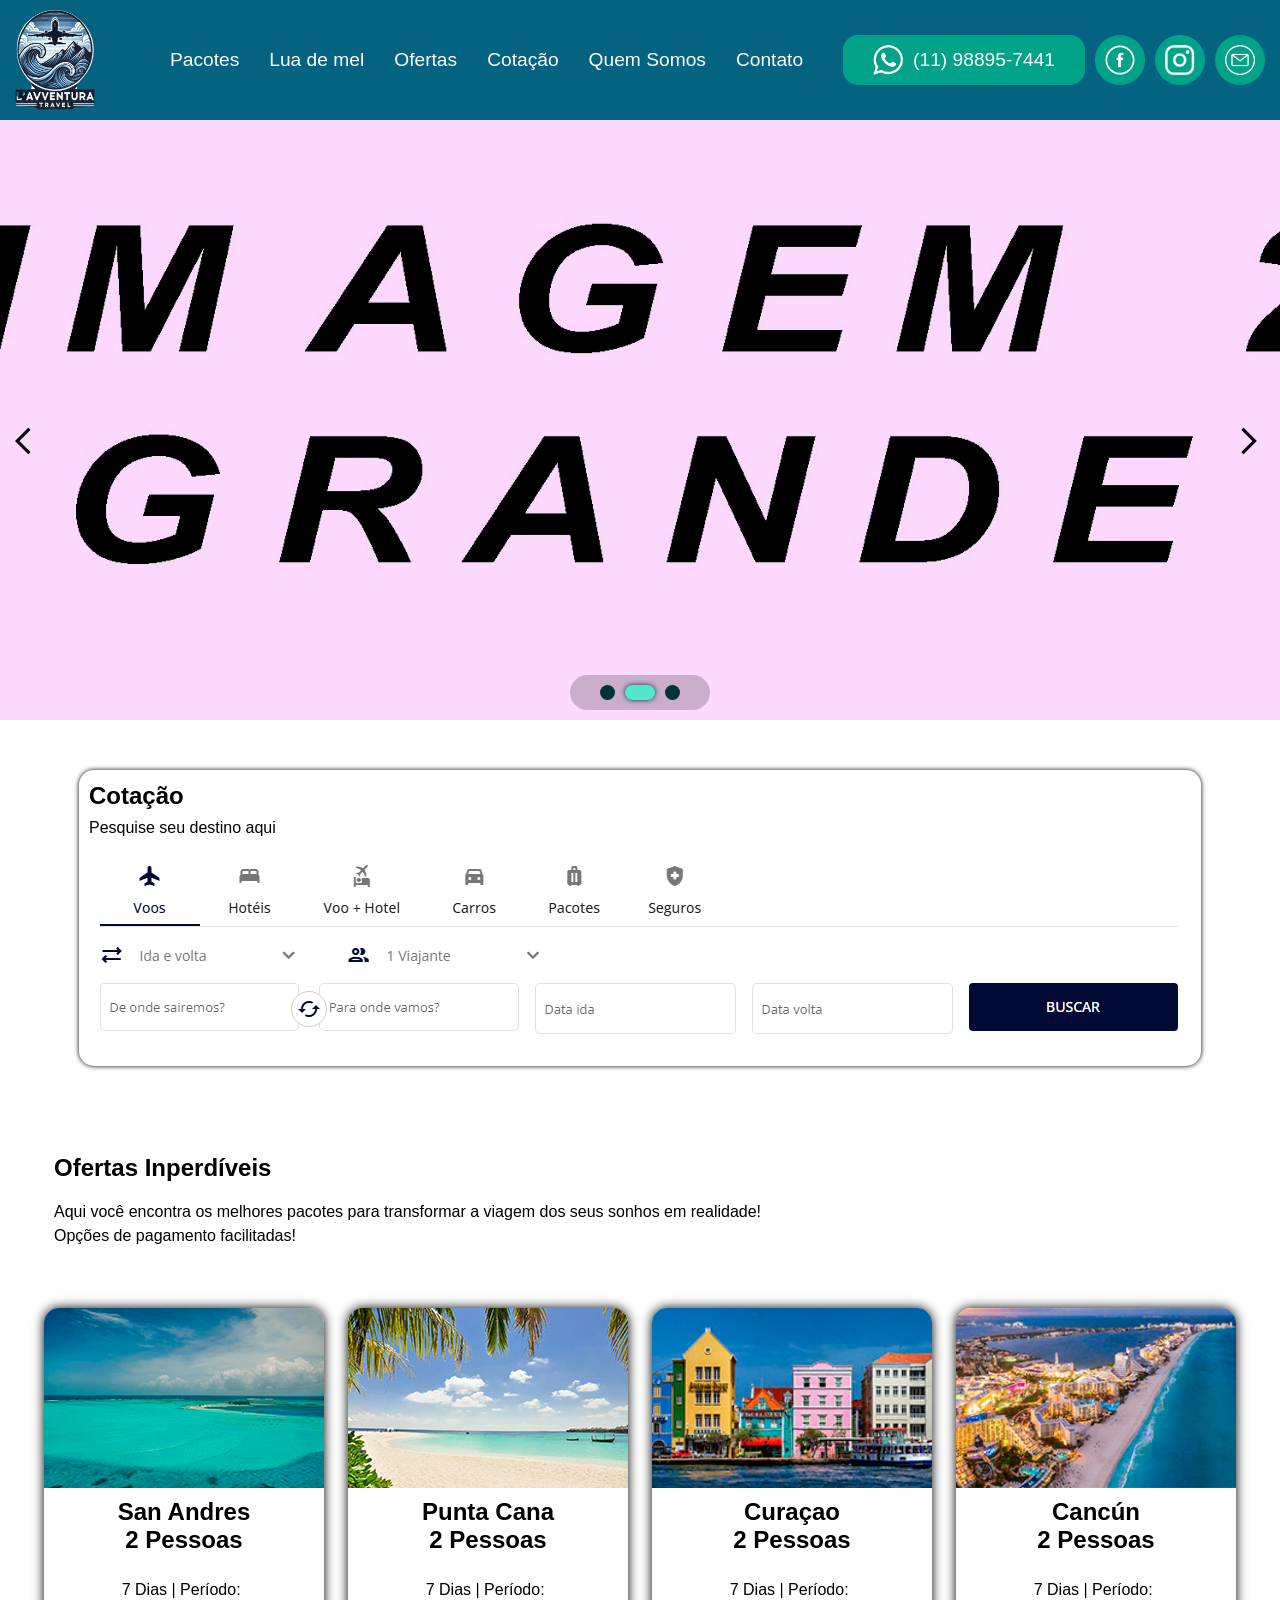
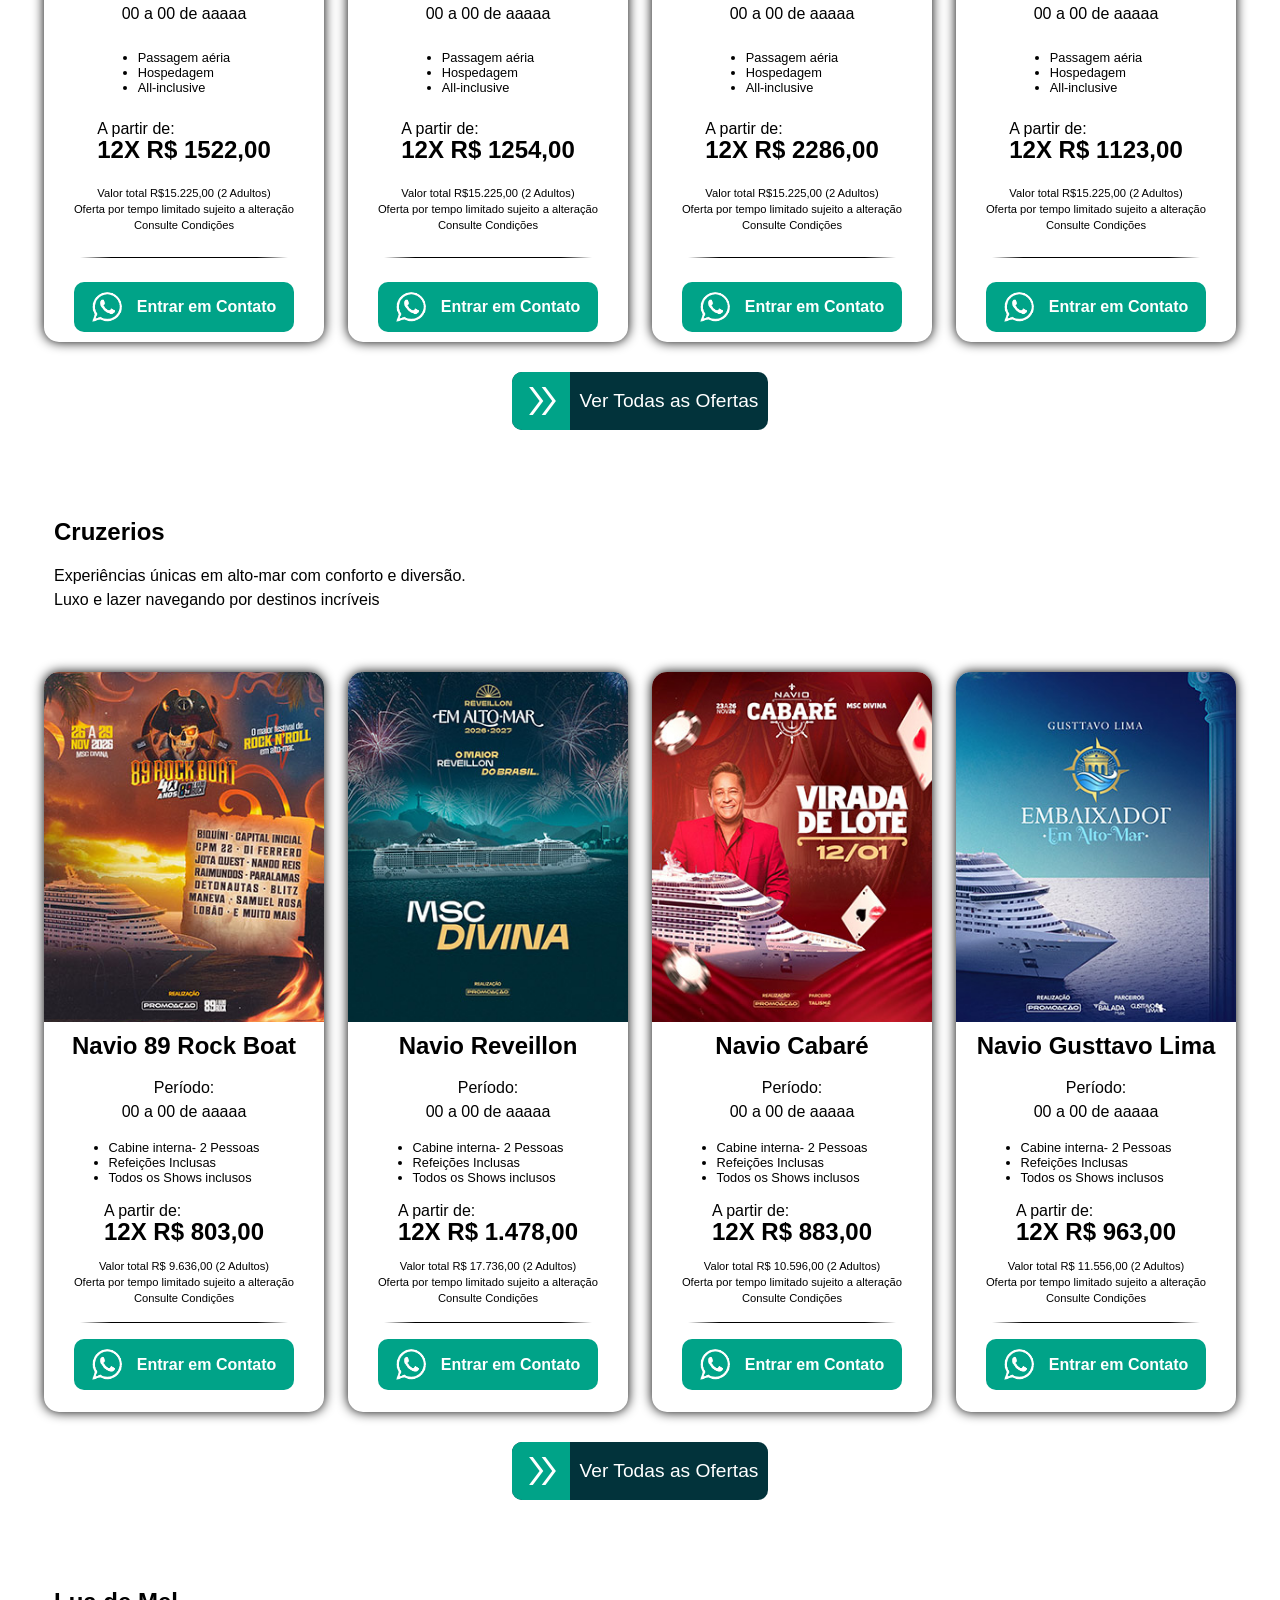
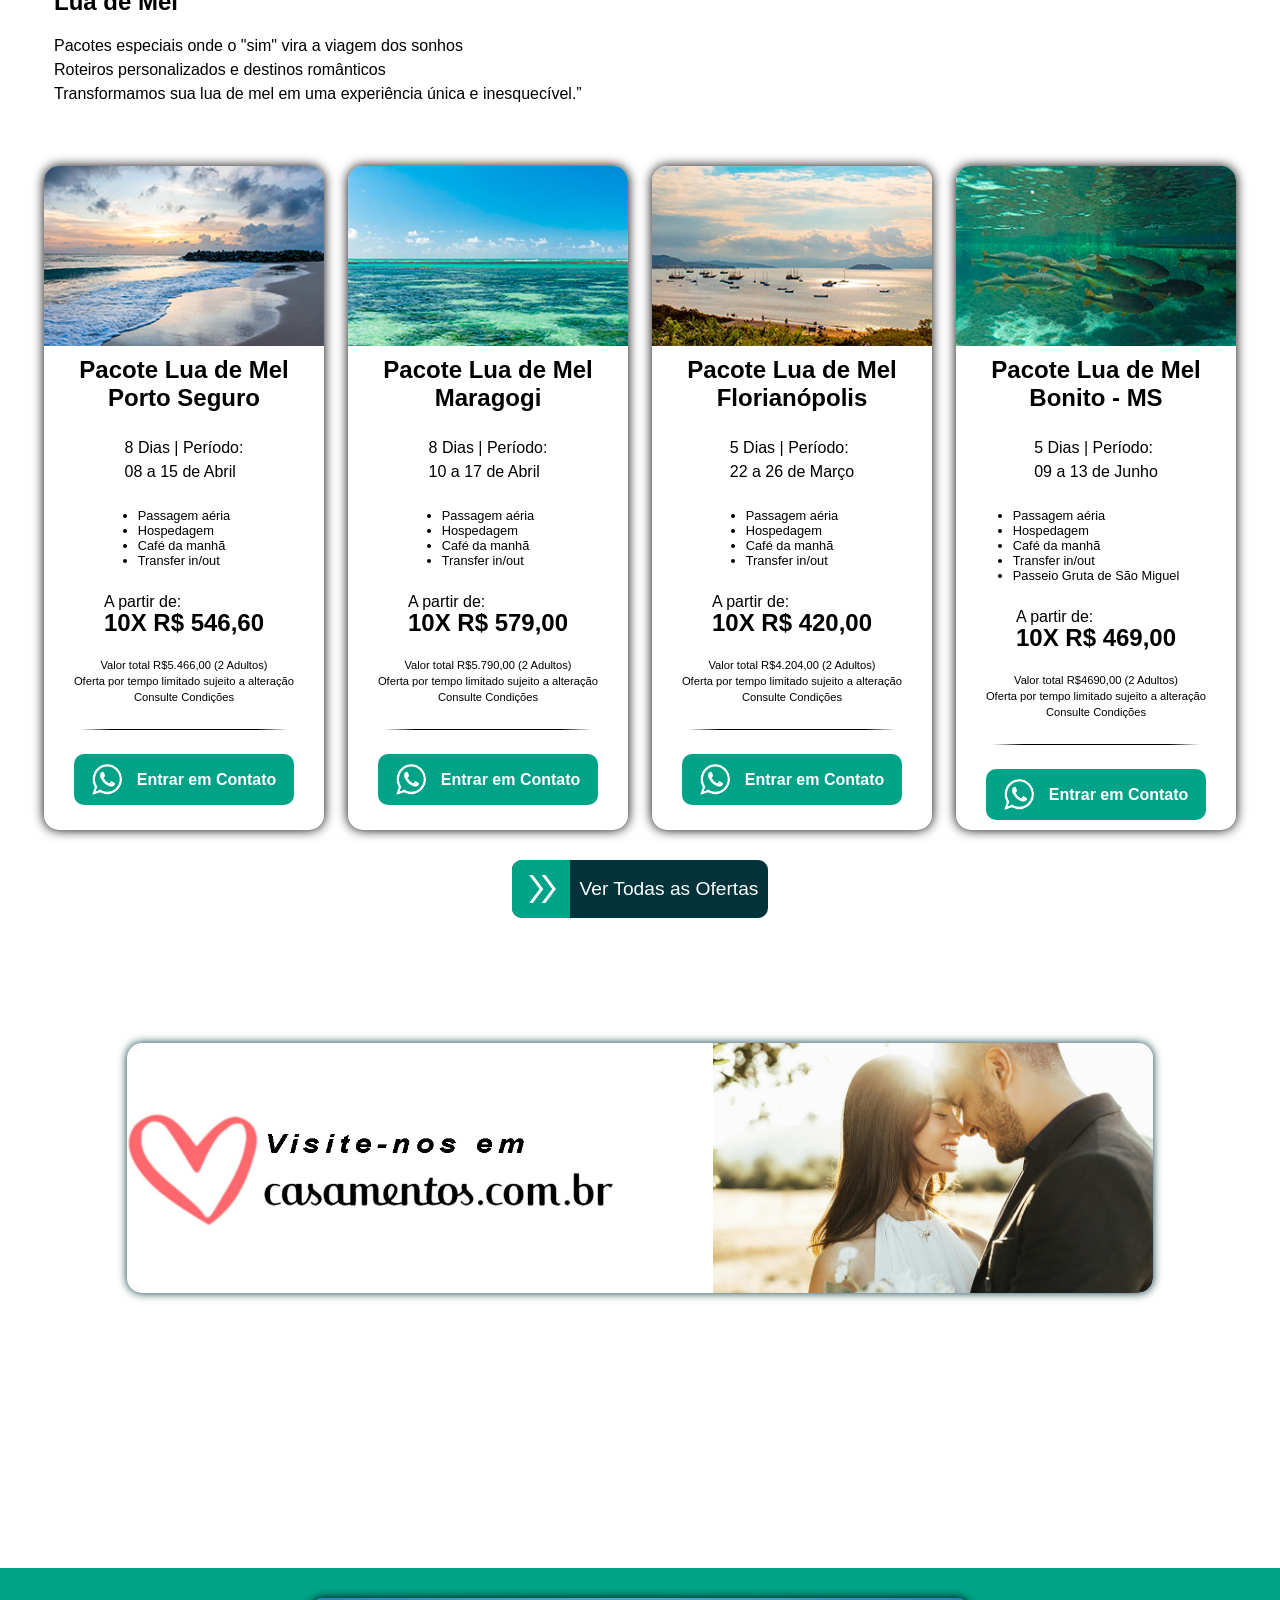
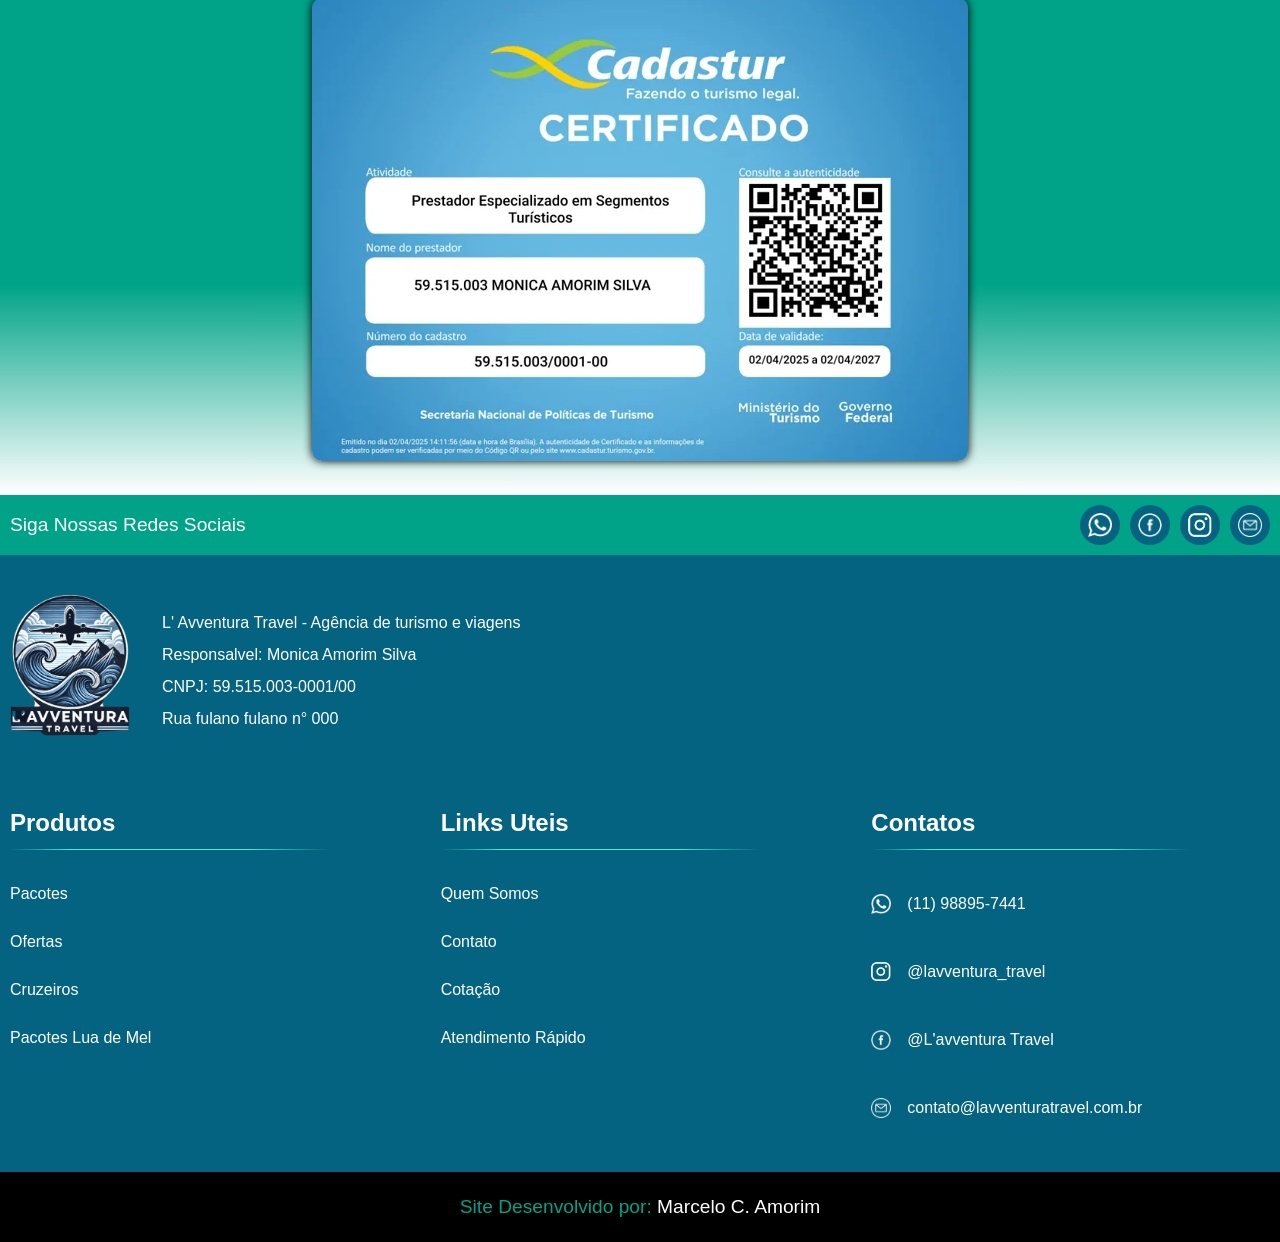
<file: index.html>
<!DOCTYPE html>
<html lang="pt-br">

<head>
    <meta charset="UTF-8">
    <meta name="viewport" content="width=device-width, initial-scale=1.0">
    <title>Lavventura Travel - Agência de turismo</title>

    <link rel="stylesheet" href="https://fonts.googleapis.com/css2?family=Material+Symbols+Outlined" />

    <link rel="stylesheet" href="css/resets-root.css">
    <link rel="stylesheet" href="css/header-menu.css">
    <link rel="stylesheet" href="css/footer.css">
    <link rel="stylesheet" href="css/banner.css">
    <link rel="stylesheet" href="css/index.css">
    <link rel="stylesheet" href="css/produtos.css">
    
</head>

<body>
    <!--header adicionado via js-->
    <div id="header"></div>

    <!--banner-->
    <div id="banner" class="banner">
        <div id="slides" class="slides">
            <picture class="active">
                <source media="(min-width:1205px)" srcset="imagens/banner-grande-1.jpg">
                <source media="(min-width:768px)" srcset="imagens/banner-media-1.jpg">
                <source media="(min-width:600px)" srcset="imagens/banner-pequena-1.jpg">
                <source media="(min-width:550px)" srcset="imagens/banner-mobile-1.jpg">
                <img src="imagens/banner-mobile-1.jpg" alt="">
            </picture>

            <picture>
                <source media="(min-width:1205px)" srcset="imagens/banner-grande-2.jpg">
                <source media="(min-width:768px)" srcset="imagens/banner-media-2.jpg">
                <source media="(min-width:600px)" srcset="imagens/banner-pequena-2.jpg">
                <source media="(min-width:550px)" srcset="imagens/banner-mobile-2.jpg">
                <img src="imagens/banner-mobile-2.jpg" alt="">
            </picture>

            <picture>
                <source media="(min-width:1205px)" srcset="imagens/banner-grande-3.jpg">
                <source media="(min-width:768px)" srcset="imagens/banner-media-3.jpg">
                <source media="(min-width:600px)" srcset="imagens/banner-pequena-3.jpg">
                <source media="(min-width:550px)" srcset="imagens/banner-mobile-3.jpg">
                <img src="imagens/banner-mobile-3.jpg" alt="">
            </picture>
        </div>

        <div id="dots" class="dots"></div>


        <button class="prev btn-banner">
            <span class="material-symbols-outlined">
                arrow_back_ios
            </span>
        </button>
        <button class="next btn-banner">
            <span class="material-symbols-outlined">
                arrow_forward_ios
            </span>
        </button>

    </div>


    <main>
        <div id="container-main" class="container-main">
            <section id="cotacao" class="cotacao">
                <div id="container-cotacao" class="container-cotacao">

                    <a href="pag-cotacao.html">
                        <div class="texto-cotacao">
                            <h1>Cotação</h1>
                            <p>Pesquise seu destino aqui</p>
                        </div>

                        <div class="img-cotacao">
                            <picture>
                                <source media="(min-width:1180px)" srcset="imagens/cotacao-img-desktop.PNG">
                                <source media="(min-width:900px)" srcset="imagens/cotacao-img-media.PNG">
                                <source media="(min-width:600px )" srcset="imagens/cotacao-img-pequena.PNG">
                                <img src="imagens/cotacao-img-pequena.PNG" alt="">
                            </picture>
                        </div>
                    </a>

                </div>
            </section>

            <!--section 1 ofertas-->
            <section id="section1">
                <div id="container-section1" class="container-section">

                    <div class="titulo-section">
                        <h1>Ofertas Inperdíveis</h1>
                        <p> Aqui você encontra os melhores pacotes para transformar a viagem dos seus sonhos em
                            realidade!
                        </p>
                        <p>Opções de pagamento facilitadas!</p>
                    </div>

                    <div id="ofertas" class="itens-grid">
                        <div id="oferta-item1" class="item oferta">
                            <div class="item-imagem">
                                <img src="imagens/item-san-andreas-1.jpg" alt="San Andreas">
                            </div>
                            <div class="item-texto">
                                <div class="nome-pessoas texto-centro">
                                    <span class="destaque">San Andres</span>
                                    <span class="destaque">2 Pessoas</span>
                                </div>
                                <div class="periodo">
                                    <span>7 Dias | Período:</span>
                                    <span>00 a 00 de aaaaa</span>
                                </div>
                                <ul class="lista-inclusive">
                                    <li>Passagem aéria</li>
                                    <li>Hospedagem</li>
                                    <li>All-inclusive</li>
                                </ul>
                                <div class="preco">
                                    <span>A partir de:</span>
                                    <span class="destaque"> 12X R$ 1522,00</span>
                                </div>
                                <div class="letras-miudas texto-centro">
                                    <span>Valor total R$15.225,00 (2 Adultos)</span>
                                    <span>Oferta por tempo limitado sujeito a alteração</span>
                                    <span>Consulte Condições</span>
                                </div>
                                <hr class="linha-divisao">
                                <button class="btn-contato">
                                    <a href="#" class="">
                                        <img src="imagens/icone-whats.png" alt="whatsApp">
                                        <span>Entrar em Contato</span>
                                    </a>
                                </button>
                            </div>
                        </div>
                        <div id="oferta-item2" class="item oferta">
                            <div class="item-imagem">
                                <img src="imagens/item-punta-cana.jpg" alt="punta cana">
                            </div>
                            <div class="item-texto">
                                <div class="nome-pessoas texto-centro">
                                    <span class="destaque">Punta Cana</span>
                                    <span class="destaque">2 Pessoas</span>
                                </div>
                                <div class="periodo">
                                    <span>7 Dias | Período:</span>
                                    <span>00 a 00 de aaaaa</span>
                                </div>
                                <ul class="lista-inclusive">
                                    <li>Passagem aéria</li>
                                    <li>Hospedagem</li>
                                    <li>All-inclusive</li>
                                </ul>
                                <div class="preco">
                                    <span>A partir de:</span>
                                    <span class="destaque"> 12X R$ 1254,00</span>
                                </div>
                                <div class="letras-miudas texto-centro">
                                    <span>Valor total R$15.225,00 (2 Adultos)</span>
                                    <span>Oferta por tempo limitado sujeito a alteração</span>
                                    <span>Consulte Condições</span>
                                </div>
                                <hr class="linha-divisao">
                                <button class="btn-contato">
                                    <a href="#" class="">
                                        <img src="imagens/icone-whats.png" alt="whatsApp">
                                        <span>Entrar em Contato</span>
                                    </a>
                                </button>
                            </div>
                        </div>

                        <div id="oferta-item3" class="item oferta">
                            <div class="item-imagem">
                                <img src="imagens/item-curacao.jpg" alt="curaçao">
                            </div>

                            <div class="item-texto">
                                <div class="nome-pessoas texto-centro">
                                    <span class="destaque">Curaçao</span>
                                    <span class="destaque">2 Pessoas</span>
                                </div>
                                <div class="periodo">
                                    <span>7 Dias | Período:</span>
                                    <span>00 a 00 de aaaaa</span>
                                </div>
                                <ul class="lista-inclusive">
                                    <li>Passagem aéria</li>
                                    <li>Hospedagem</li>
                                    <li>All-inclusive</li>
                                </ul>
                                <div class="preco">
                                    <span>A partir de:</span>
                                    <span class="destaque"> 12X R$ 2286,00</span>
                                </div>
                                <div class="letras-miudas texto-centro">
                                    <span>Valor total R$15.225,00 (2 Adultos)</span>
                                    <span>Oferta por tempo limitado sujeito a alteração</span>
                                    <span>Consulte Condições</span>
                                </div>
                                <hr class="linha-divisao">
                                <button class="btn-contato">
                                    <a href="#" class="">
                                        <img src="imagens/icone-whats.png" alt="whatsApp">
                                        <span>Entrar em Contato</span>
                                    </a>
                                </button>
                            </div>
                        </div>
                        <div id="oferta-item4" class="item oferta">
                            <div class="item-imagem">
                                <img src="imagens/item-Cancun.png" alt="cancun">
                            </div>
                            <div class="item-texto">
                                <div class="nome-pessoas texto-centro">
                                    <span class="destaque">Cancún</span>
                                    <span class="destaque">2 Pessoas</span>
                                </div>
                                <div class="periodo">
                                    <span>7 Dias | Período:</span>
                                    <span>00 a 00 de aaaaa</span>
                                </div>
                                <ul class="lista-inclusive">
                                    <li>Passagem aéria</li>
                                    <li>Hospedagem</li>
                                    <li>All-inclusive</li>
                                </ul>
                                <div class="preco">
                                    <span>A partir de:</span>
                                    <span class="destaque"> 12X R$ 1123,00</span>
                                </div>
                                <div class="letras-miudas texto-centro">
                                    <span>Valor total R$15.225,00 (2 Adultos)</span>
                                    <span>Oferta por tempo limitado sujeito a alteração</span>
                                    <span>Consulte Condições</span>
                                </div>
                                <hr class="linha-divisao">
                                <button class="btn-contato">
                                    <a href="#" class="">
                                        <img src="imagens/icone-whats.png" alt="whatsApp">
                                        <span>Entrar em Contato</span>
                                    </a>
                                </button>
                            </div>
                        </div>
                    </div>

                    <div class="container-link-veja-mais">
                        <a href="#">
                            <div class="icone-veja-mais">
                                <span class="material-symbols-outlined">
                                    double_arrow
                                </span>
                            </div>
                            <div class="texto-veja-mais">
                                <span>Ver Todas as Ofertas</span>
                            </div>
                        </a>
                    </div>
                </div>
            </section>

            <!--section 2 cruzeiros-->
            <section id="section2">
                <div id="container-section2" class="container-section">

                    <div class="titulo-section">
                        <h1>Cruzerios</h1>
                        <p>Experiências únicas em alto-mar com conforto e diversão.</p>
                        <p>Luxo e lazer navegando por destinos incríveis</p>
                    </div>

                    <div id="cruzeiros" class="itens-grid itens-grid-horizontal">
                        <div id="cruzeiro-item1" class="item cruzeiro">
                            <div class="item-imagem">
                                <img src="imagens/cruzeiro-89.jpeg" alt="navio 89 rock boat">
                            </div>
                            <div class="item-texto">
                                <div class="nome-pessoas texto-centro">
                                    <span class="destaque">Navio 89 Rock Boat</span>
                                </div>

                                <div class="periodo">
                                    <span>Período:</span>
                                    <span>00 a 00 de aaaaa</span>
                                </div>

                                <ul class="lista-inclusive">
                                    <li>Cabine interna- 2 Pessoas</li>
                                    <li>Refeições Inclusas</li>
                                    <li>Todos os Shows inclusos</li>
                                </ul>

                                <div class="preco">
                                    <span>A partir de:</span>
                                    <span class="destaque"> 12X R$ 803,00</span>
                                </div>

                                <div class="letras-miudas texto-centro">
                                    <span>Valor total R$ 9.636,00 (2 Adultos)</span>
                                    <span>Oferta por tempo limitado sujeito a alteração</span>
                                    <span>Consulte Condições</span>
                                </div>

                                <hr class="linha-divisao">

                                <button class="btn-contato">
                                    <a href="#" class="">
                                        <img src="imagens/icone-whats.png" alt="whatsApp">
                                        <span>Entrar em Contato</span>
                                    </a>
                                </button>
                            </div>
                        </div>

                        <div id="cruzeiro-item2" class="item cruzeiro">
                            <div class="item-imagem">
                                <img src="imagens/cruzeiro-divina.jpeg" alt="Navio Reveillon">
                            </div>
                            <div class="item-texto">
                                <div class="nome-pessoas texto-centro">
                                    <span class="destaque">Navio Reveillon</span>
                                </div>
                                <div class="periodo">
                                    <span>Período:</span>
                                    <span>00 a 00 de aaaaa</span>
                                </div>
                                <ul class="lista-inclusive">
                                    <li>Cabine interna- 2 Pessoas</li>
                                    <li>Refeições Inclusas</li>
                                    <li>Todos os Shows inclusos</li>
                                </ul>
                                <div class="preco">
                                    <span>A partir de:</span>
                                    <span class="destaque"> 12X R$ 1.478,00</span>
                                </div>
                                <div class="letras-miudas texto-centro">
                                    <span> Valor total R$ 17.736,00 (2 Adultos)</span>
                                    <span>Oferta por tempo limitado sujeito a alteração</span>
                                    <span>Consulte Condições</span>
                                </div>
                                <hr class="linha-divisao">
                                <button class="btn-contato">
                                    <a href="#" class="">
                                        <img src="imagens/icone-whats.png" alt="whatsApp">
                                        <span>Entrar em Contato</span>
                                    </a>
                                </button>
                            </div>
                        </div>

                        <div id="cruzeiro-item3" class="item cruzeiro">
                            <div class="item-imagem">
                                <img src="imagens/cruzeiro-cabare.jpeg" alt="Navio Cabaré">
                            </div>
                            <div class="item-texto">
                                <div class="nome-pessoas texto-centro">
                                    <span class="destaque">Navio Cabaré</span>
                                </div>
                                <div class="periodo">
                                    <span>Período:</span>
                                    <span>00 a 00 de aaaaa</span>
                                </div>
                                <ul class="lista-inclusive">
                                    <li>Cabine interna- 2 Pessoas</li>
                                    <li>Refeições Inclusas</li>
                                    <li>Todos os Shows inclusos</li>
                                </ul>
                                <div class="preco">
                                    <span>A partir de:</span>
                                    <span class="destaque"> 12X R$ 883,00</span>
                                </div>
                                <div class="letras-miudas texto-centro">
                                    <span>Valor total R$ 10.596,00 (2 Adultos)</span>
                                    <span>Oferta por tempo limitado sujeito a alteração</span>
                                    <span>Consulte Condições</span>
                                </div>
                                <hr class="linha-divisao">
                                <button class="btn-contato">
                                    <a href="#" class="">
                                        <img src="imagens/icone-whats.png" alt="whatsApp">
                                        <span>Entrar em Contato</span>
                                    </a>
                                </button>
                            </div>
                        </div>

                        <div id="cruzeiro-item4" class="item cruzeiro">
                            <div class="item-imagem">
                                <img src="imagens/cruzeiro-embaixador.jpeg" alt="Navio Gusttavo Lima">
                            </div>
                            <div class="item-texto">
                                <div class="nome-pessoas texto-centro">
                                    <span class="destaque">Navio Gusttavo Lima</span>
                                </div>
                                <div class="periodo">
                                    <span>Período:</span>
                                    <span>00 a 00 de aaaaa</span>
                                </div>
                                <ul class="lista-inclusive">
                                    <li>Cabine interna- 2 Pessoas</li>
                                    <li>Refeições Inclusas</li>
                                    <li>Todos os Shows inclusos</li>
                                </ul>
                                <div class="preco">
                                    <span>A partir de:</span>
                                    <span class="destaque"> 12X R$ 963,00</span>
                                </div>
                                <div class="letras-miudas texto-centro">
                                    <span>Valor total R$ 11.556,00 (2 Adultos)</span>
                                    <span>Oferta por tempo limitado sujeito a alteração</span>
                                    <span>Consulte Condições</span>
                                </div>
                                <hr class="linha-divisao">
                                <button class="btn-contato">
                                    <a href="#" class="">
                                        <img src="imagens/icone-whats.png" alt="whatsApp">
                                        <span>Entrar em Contato</span>
                                    </a>
                                </button>
                            </div>
                        </div>
                    </div>

                    <div class="container-link-veja-mais">
                        <a href="#">
                            <div class="icone-veja-mais">
                                <span class="material-symbols-outlined">
                                    double_arrow
                                </span>
                            </div>
                            <div class="texto-veja-mais">
                                <span>Ver Todas as Ofertas</span>
                            </div>
                        </a>
                    </div>
                </div>
            </section>

            <!--section 3 lua de mel-->
            <section id="section3">
                <div id="container-section3" class="container-section">

                    <div class="titulo-section">
                        <h1>Lua de Mel</h1>
                        <p>Pacotes especiais onde o "sim" vira a viagem dos sonhos</p>
                        <p>Roteiros personalizados e destinos românticos</p>
                        <p>Transformamos sua lua de mel em uma experiência única e inesquecível.”</p>
                    </div>

                    <div id="lua-de-mel" class="itens-grid">
                        <div id="lua-item1" class="item oferta">
                            <div class="item-imagem">
                                <img src="imagens/item-porto-seguro.PNG" alt="porto seguro">
                            </div>
                            <div class="item-texto">
                                <div class="nome-pessoas texto-centro">
                                    <span class="destaque">Pacote Lua de Mel</span>
                                    <span class="destaque">Porto Seguro</span>
                                </div>
                                <div class="periodo">
                                    <span>8 Dias | Período:</span>
                                    <span>08 a 15 de Abril</span>
                                </div>
                                <ul class="lista-inclusive">
                                    <li>Passagem aéria</li>
                                    <li>Hospedagem</li>
                                    <li>Café da manhã</li>
                                    <li>Transfer in/out</li>
                                </ul>
                                <div class="preco">
                                    <span>A partir de:</span>
                                    <span class="destaque"> 10X R$ 546,60</span>
                                </div>
                                <div class="letras-miudas texto-centro">
                                    <span>Valor total R$5.466,00 (2 Adultos)</span>
                                    <span>Oferta por tempo limitado sujeito a alteração</span>
                                    <span>Consulte Condições</span>
                                </div>
                                <hr class="linha-divisao">
                                <button class="btn-contato">
                                    <a href="#" class="">
                                        <img src="imagens/icone-whats.png" alt="whatsApp">
                                        <span>Entrar em Contato</span>
                                    </a>
                                </button>
                            </div>
                        </div>

                        <div id="lua-item2" class="item oferta">
                            <div class="item-imagem">
                                <img src="imagens/item-maragogi.png" alt="maragogi">
                            </div>
                            <div class="item-texto">
                                <div class="nome-pessoas texto-centro">
                                    <span class="destaque">Pacote Lua de Mel</span>
                                    <span class="destaque">Maragogi</span>
                                </div>
                                <div class="periodo">
                                    <span>8 Dias | Período:</span>
                                    <span>10 a 17 de Abril</span>
                                </div>
                                <ul class="lista-inclusive">
                                    <li>Passagem aéria</li>
                                    <li>Hospedagem</li>
                                    <li>Café da manhã</li>
                                    <li>Transfer in/out</li>
                                </ul>
                                <div class="preco">
                                    <span>A partir de:</span>
                                    <span class="destaque"> 10X R$ 579,00</span>
                                </div>
                                <div class="letras-miudas texto-centro">
                                    <span>Valor total R$5.790,00 (2 Adultos)</span>
                                    <span>Oferta por tempo limitado sujeito a alteração</span>
                                    <span>Consulte Condições</span>
                                </div>
                                <hr class="linha-divisao">
                                <button class="btn-contato">
                                    <a href="#" class="">
                                        <img src="imagens/icone-whats.png" alt="whatsApp">
                                        <span>Entrar em Contato</span>
                                    </a>
                                </button>
                            </div>
                        </div>

                        <div id="lua-item3" class="item oferta">
                            <div class="item-imagem">
                                <img src="imagens/item-florianopolis.png" alt="florianopolis">
                            </div>
                            <div class="item-texto">
                                <div class="nome-pessoas texto-centro">
                                    <span class="destaque">Pacote Lua de Mel</span>
                                    <span class="destaque">Florianópolis</span>
                                </div>
                                <div class="periodo">
                                    <span>5 Dias | Período:</span>
                                    <span>22 a 26 de Março</span>
                                </div>
                                <ul class="lista-inclusive">
                                    <li>Passagem aéria</li>
                                    <li>Hospedagem</li>
                                    <li>Café da manhã</li>
                                    <li>Transfer in/out</li>
                                </ul>
                                <div class="preco">
                                    <span>A partir de:</span>
                                    <span class="destaque"> 10X R$ 420,00</span>
                                </div>
                                <div class="letras-miudas texto-centro">
                                    <span>Valor total R$4.204,00 (2 Adultos)</span>
                                    <span>Oferta por tempo limitado sujeito a alteração</span>
                                    <span>Consulte Condições</span>
                                </div>
                                <hr class="linha-divisao">
                                <button class="btn-contato">
                                    <a href="#" class="">
                                        <img src="imagens/icone-whats.png" alt="whatsApp">
                                        <span>Entrar em Contato</span>
                                    </a>
                                </button>
                            </div>
                        </div>

                        <div id="lua-item4" class="item oferta">
                            <div class="item-imagem">
                                <img src="imagens/item-Bonito-1.jpeg" alt="bonito minas gerais">
                            </div>
                            <div class="item-texto">
                                <div class="nome-pessoas texto-centro">
                                    <span class="destaque">Pacote Lua de Mel</span>
                                    <span class="destaque">Bonito - MS</span>
                                </div>
                                <div class="periodo">
                                    <span>5 Dias | Período:</span>
                                    <span>09 a 13 de Junho</span>
                                </div>
                                <ul class="lista-inclusive">
                                    <li>Passagem aéria</li>
                                    <li>Hospedagem</li>
                                    <li>Café da manhã</li>
                                    <li>Transfer in/out</li>
                                    <li>Passeio Gruta de São Miguel</li>
                                </ul>
                                <div class="preco">
                                    <span>A partir de:</span>
                                    <span class="destaque"> 10X R$ 469,00</span>
                                </div>
                                <div class="letras-miudas texto-centro">
                                    <span>Valor total R$4690,00 (2 Adultos)</span>
                                    <span>Oferta por tempo limitado sujeito a alteração</span>
                                    <span>Consulte Condições</span>
                                </div>
                                <hr class="linha-divisao">
                                <button class="btn-contato">
                                    <a href="#" class="">
                                        <img src="imagens/icone-whats.png" alt="whatsApp">
                                        <span>Entrar em Contato</span>
                                    </a>
                                </button>
                            </div>
                        </div>
                    </div>

                    <div class="container-link-veja-mais">
                        <a href="#">
                            <div class="icone-veja-mais">
                                <span class="material-symbols-outlined">
                                    double_arrow
                                </span>
                            </div>
                            <div class="texto-veja-mais">
                                <span>Ver Todas as Ofertas</span>
                            </div>
                        </a>
                    </div>
                </div>
            </section>

            <!--casamentos-->
            <section id="section4">
                <div class="container-section4">

                    <a href="https://www.casamentos.com.br/lua-de-mel/lavventura-travel--e464180" class="casamentos"
                        target="_blank">
                        <div class="container-casamento-esquerda">
                            <img src="imagens/1logo-casamentos.jpg" alt="">
                        </div>

                        <div class="container-casamento-direita">
                            <img class="img-anima" src="imagens/casal-casamento.jpg" alt="">
                        </div>
                    </a>

                </div>
            </section>

            <!--avaliações google-->
            <section class="avaliacoes">
                <!-- Elfsight Google Reviews | Untitled Google Reviews -->
                <div class="elfsight-app-d7d8c50e-66c4-4fec-8b93-a04af4d6faed" data-elfsight-app-lazy></div>
            </section>

            
        </div>
        <section class="cadastur">
            <div>
                <img src="imagens/cadastur-lavventura.PNG" alt="">
            </div>
        </section>
    </main>




    <!--footer adicionado via js-->
    <div id="footer"></div>

    <script src="https://elfsightcdn.com/platform.js" async></script>
    <script src="js/menu.js"></script>
    <script src="js/banner.js"></script>
    <script src="js/footer.js"></script>
</body>

</html>
</file>
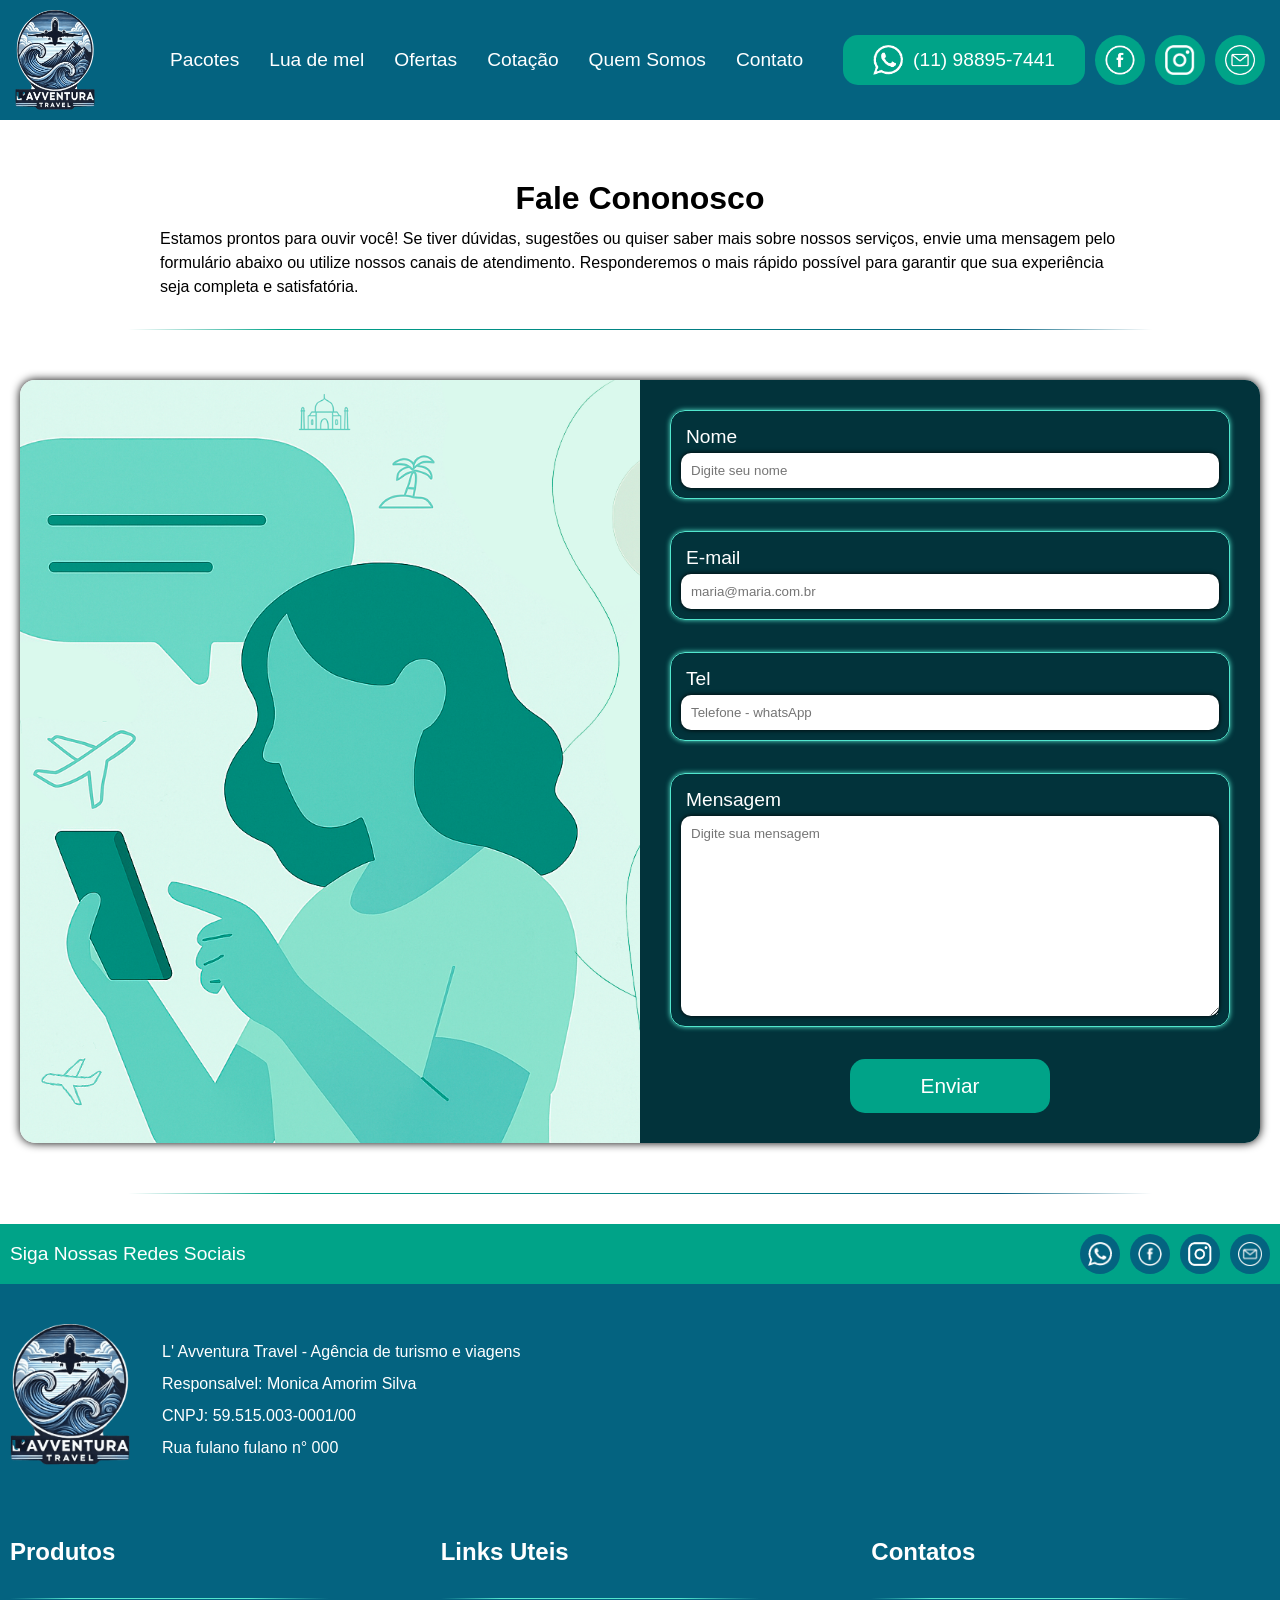
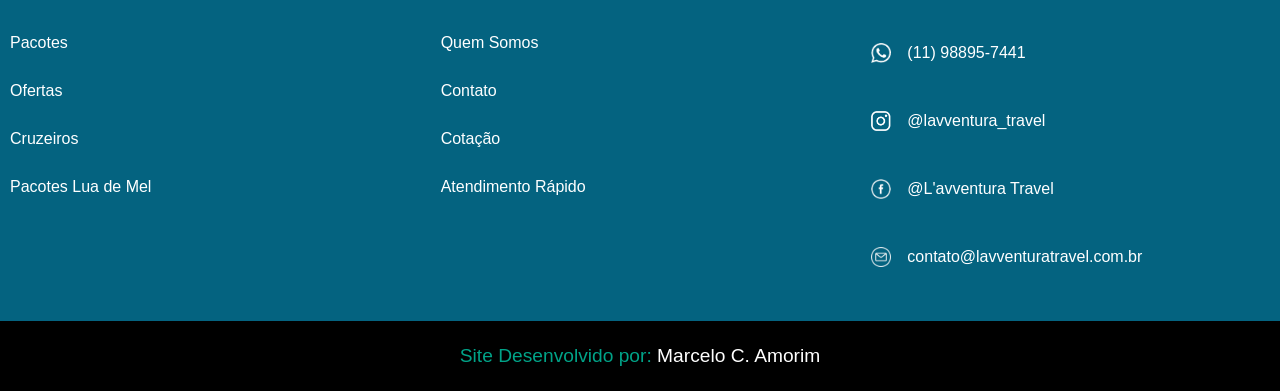
<file: pag-contato.html>
<!DOCTYPE html>
<html lang="pt-br">

<head>
    <meta charset="UTF-8">
    <meta name="viewport" content="width=device-width, initial-scale=1.0">
    <title>Lavventura Travel - Contato</title>
    <link rel="stylesheet" href="css/resets-root.css">
    <link rel="stylesheet" href="css/header-menu.css">
    <link rel="stylesheet" href="css/contato.css">
    <link rel="stylesheet" href="css/footer.css">
</head>

<body>
    <div id="header"></div>

    <main>
        <div class="form-text">
            <h1>Fale Cononosco</h1>
            <p>Estamos prontos para ouvir você!
                Se tiver dúvidas, sugestões ou quiser saber mais sobre nossos serviços, envie uma mensagem pelo
                formulário abaixo ou utilize nossos canais de atendimento.
                Responderemos o mais rápido possível para garantir que sua experiência seja completa e satisfatória.
            </p>
        </div>
        <hr>
        <section class="contato">
            <div class="container-contato">
                <div class="form-img">
                    <img src="imagens/contato3.png" alt="">
                </div>
        
        
                <form action="https://formsubmit.co/your@email.com" method="POST">
                    <div class="container-form">
                        <div class="div-form">
                            <label for="inome">Nome</label>
                            <input type="text" name="name" id="inome" placeholder="Digite seu nome" required>
                        </div>
                        <div class="div-form">
                            <label for="iemail">E-mail</label>
                            <input type="email" name="email" id="iemail" placeholder="maria@maria.com.br" required>
                        </div>
                        <div class="div-form">
                            <label for="itel">Tel</label>
                            <input type="tel" name="telefone" id="itel" placeholder="Telefone - whatsApp">
                        </div>
                        <div class="div-form">
                            <label for="imensagem">Mensagem</label>
                            <textarea name="mensagem" id="imensagem" placeholder="Digite sua mensagem"></textarea>
                        </div>
                        <button class="btn-enviar" type="submit">Enviar</button>
                    </div>
                </form>
            </div>
        </section>
        <hr>
    </main>


    <div id="footer"></div>
    <script src="js/menu.js"></script>
    <script src="js/banner.js"></script>
    <script src="js/footer.js"></script>

</body>

</html>
</file>
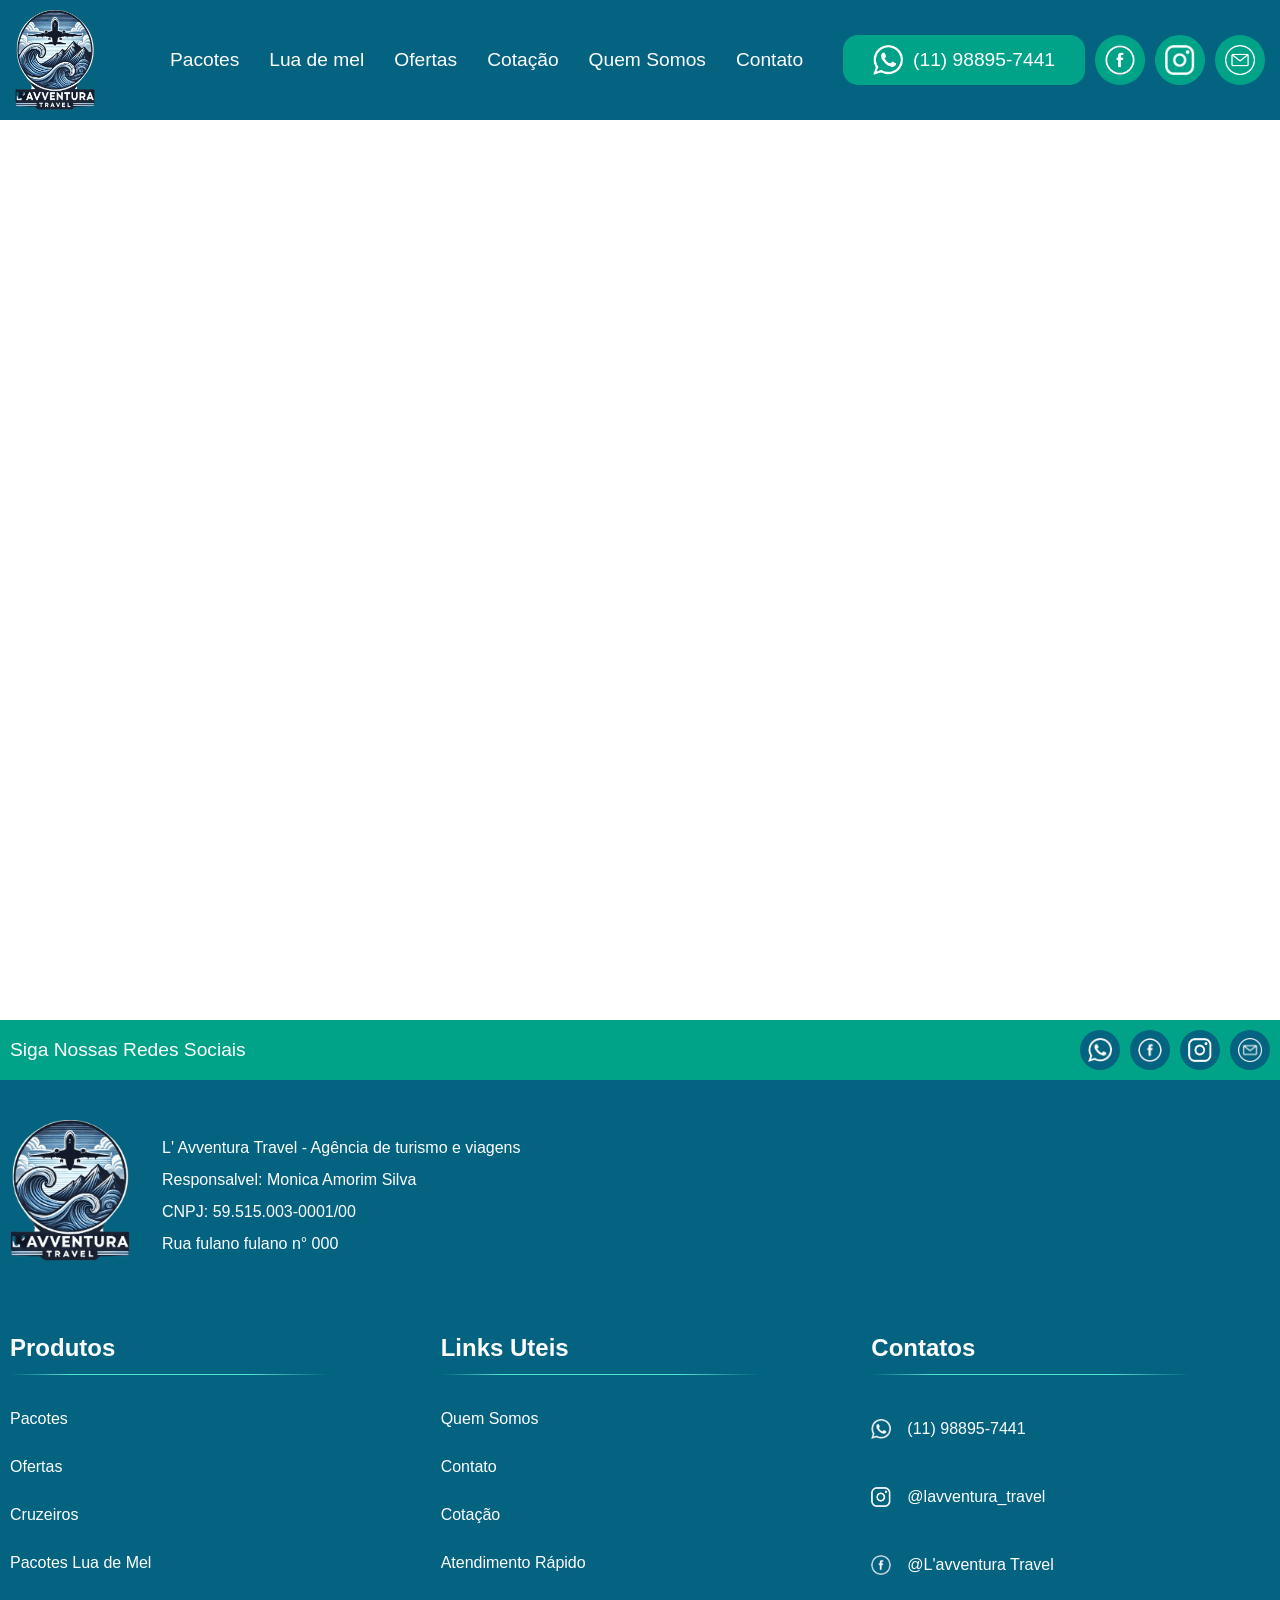
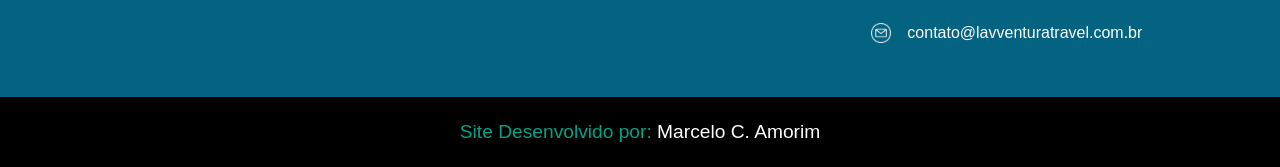
<file: pag-cotacao.html>
<!DOCTYPE html>
<html lang="pt-br">

<head>
    <meta charset="UTF-8">
    <meta name="viewport" content="width=device-width, initial-scale=1.0">
    <title>Lavventura Travel - cotação de passagens com os melhores preços</title>
    <link rel="stylesheet" href="css/resets-root.css">
    <link rel="stylesheet" href="css/header-menu.css">
    <link rel="stylesheet" href="css/iframe-cotacao.css">
    <link rel="stylesheet" href="css/footer.css">
</head>

<body>
    <div id="header"></div>


    <main>
        <section id="section1" class="section1">
            <div id="container-iframe" class="container-iframe">
                <iframe id="iframe" class="iframe" src="https://www.comprarviagem.com.br/lavventuratravel/home"
                    frameborder="0">
                    <p>Erro ao carregar página, Por Favor Recarregue</p>
                </iframe>
            </div>
        </section>
    </main>

    <!--footer adicionado via js-->
    <div id="footer"></div>


    <script src="js/menu.js"></script>
    <script src="js/footer.js"></script>
</body>

</html>
</file>
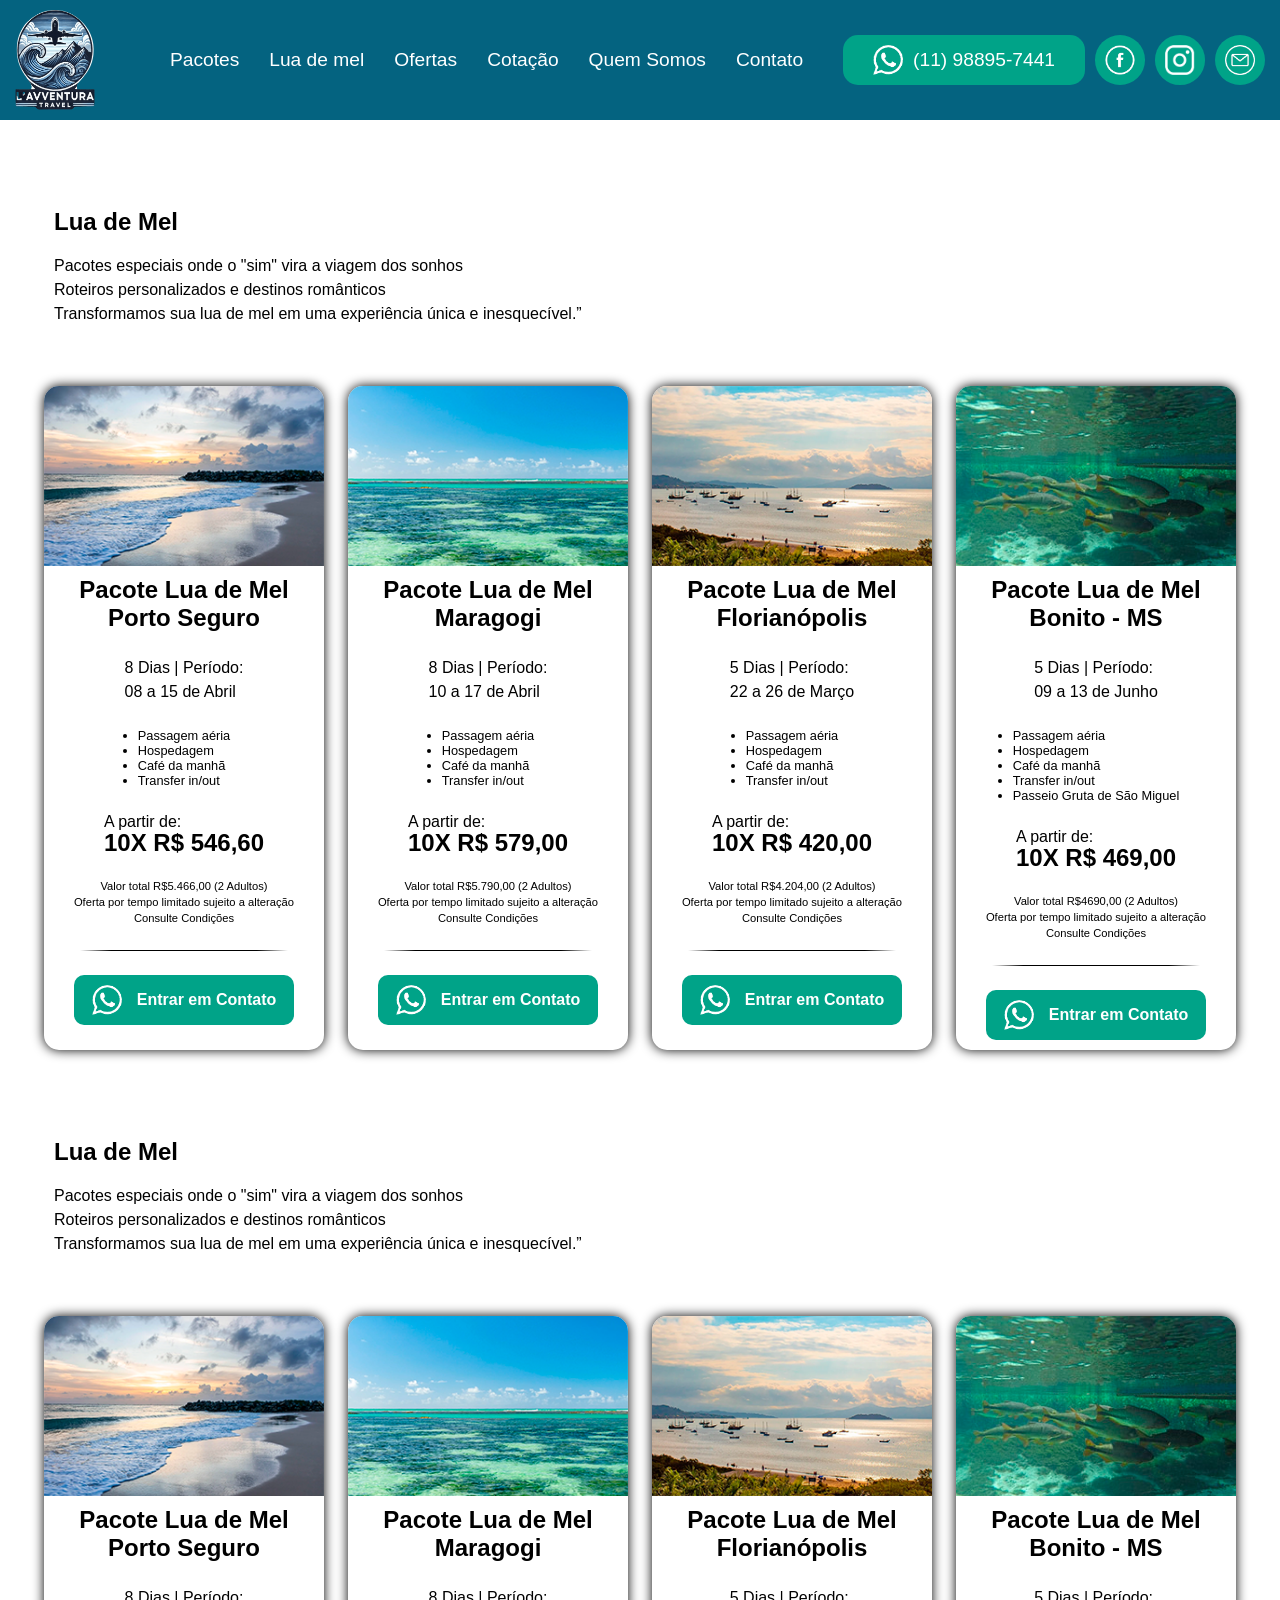
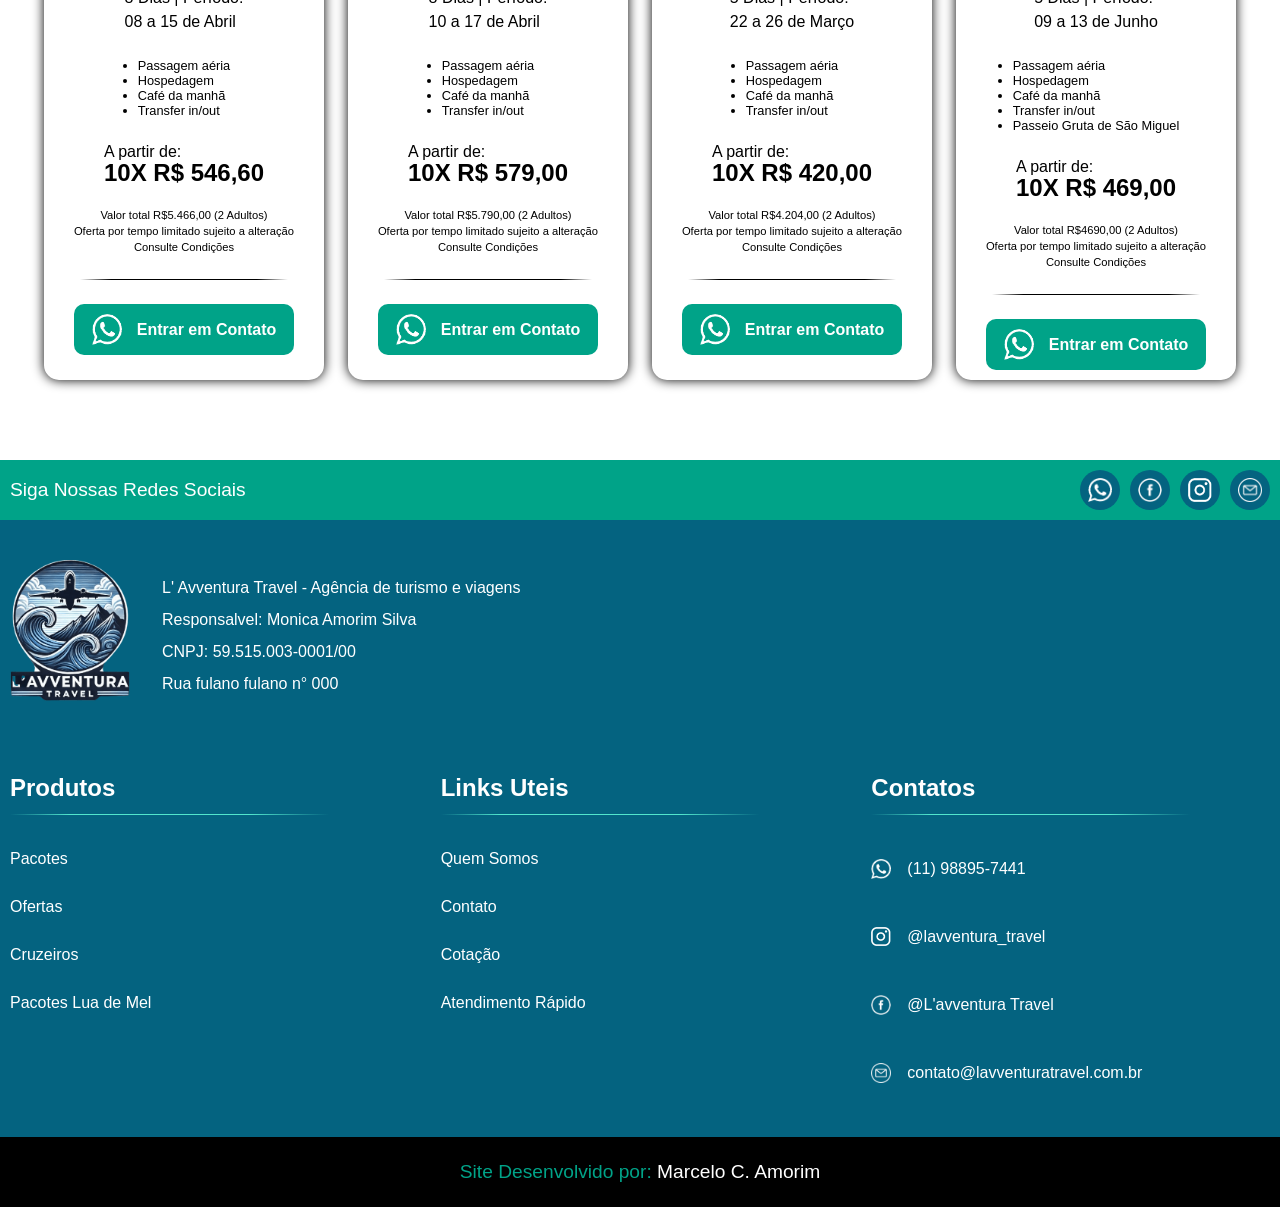
<file: pag-lua-mel.html>
<!DOCTYPE html>
<html lang="en">

<head>
    <meta charset="UTF-8">
    <meta name="viewport" content="width=device-width, initial-scale=1.0">
    <title>Lavventura Travel - Pacotes de Lua de Mel em Promoção</title>

    <link rel="stylesheet" href="https://fonts.googleapis.com/css2?family=Material+Symbols+Outlined" />

    <link rel="stylesheet" href="css/resets-root.css">
    <link rel="stylesheet" href="css/header-menu.css">
    <link rel="stylesheet" href="css/banner.css">
    <link rel="stylesheet" href="css/produtos.css">
    <link rel="stylesheet" href="css/footer.css">
</head>

<body>
    <div id="header"></div>


    <main>
        <div id="container-main" class="container-main">
            <section id="section1">
                <div id="container-section1" class="container-section">
                    <div class="titulo-section">
                        <h1>Lua de Mel</h1>
                        <p>Pacotes especiais onde o "sim" vira a viagem dos sonhos</p>
                        <p>Roteiros personalizados e destinos românticos</p>
                        <p>Transformamos sua lua de mel em uma experiência única e inesquecível.”</p>
                    </div>
                    <div id="lua-de-mel" class="itens-grid">
                        <div id="lua-item1" class="item oferta">
                            <div class="item-imagem">
                                <img src="imagens/item-porto-seguro.PNG" alt="porto seguro">
                            </div>
                            <div class="item-texto">
                                <div class="nome-pessoas texto-centro">
                                    <span class="destaque">Pacote Lua de Mel</span>
                                    <span class="destaque">Porto Seguro</span>
                                </div>
                                <div class="periodo">
                                    <span>8 Dias | Período:</span>
                                    <span>08 a 15 de Abril</span>
                                </div>
                                <ul class="lista-inclusive">
                                    <li>Passagem aéria</li>
                                    <li>Hospedagem</li>
                                    <li>Café da manhã</li>
                                    <li>Transfer in/out</li>
                                </ul>
                                <div class="preco">
                                    <span>A partir de:</span>
                                    <span class="destaque"> 10X R$ 546,60</span>
                                </div>
                                <div class="letras-miudas texto-centro">
                                    <span>Valor total R$5.466,00 (2 Adultos)</span>
                                    <span>Oferta por tempo limitado sujeito a alteração</span>
                                    <span>Consulte Condições</span>
                                </div>
                                <hr class="linha-divisao">
                                <button class="btn-contato">
                                    <a href="#" class="">
                                        <img src="imagens/icone-whats.png" alt="whatsApp">
                                        <span>Entrar em Contato</span>
                                    </a>
                                </button>
                            </div>
                        </div>
                        <div id="lua-item2" class="item oferta">
                            <div class="item-imagem">
                                <img src="imagens/item-maragogi.png" alt="maragogi">
                            </div>
                            <div class="item-texto">
                                <div class="nome-pessoas texto-centro">
                                    <span class="destaque">Pacote Lua de Mel</span>
                                    <span class="destaque">Maragogi</span>
                                </div>
                                <div class="periodo">
                                    <span>8 Dias | Período:</span>
                                    <span>10 a 17 de Abril</span>
                                </div>
                                <ul class="lista-inclusive">
                                    <li>Passagem aéria</li>
                                    <li>Hospedagem</li>
                                    <li>Café da manhã</li>
                                    <li>Transfer in/out</li>
                                </ul>
                                <div class="preco">
                                    <span>A partir de:</span>
                                    <span class="destaque"> 10X R$ 579,00</span>
                                </div>
                                <div class="letras-miudas texto-centro">
                                    <span>Valor total R$5.790,00 (2 Adultos)</span>
                                    <span>Oferta por tempo limitado sujeito a alteração</span>
                                    <span>Consulte Condições</span>
                                </div>
                                <hr class="linha-divisao">
                                <button class="btn-contato">
                                    <a href="#" class="">
                                        <img src="imagens/icone-whats.png" alt="whatsApp">
                                        <span>Entrar em Contato</span>
                                    </a>
                                </button>
                            </div>
                        </div>
                        <div id="lua-item3" class="item oferta">
                            <div class="item-imagem">
                                <img src="imagens/item-florianopolis.png" alt="florianopolis">
                            </div>
                            <div class="item-texto">
                                <div class="nome-pessoas texto-centro">
                                    <span class="destaque">Pacote Lua de Mel</span>
                                    <span class="destaque">Florianópolis</span>
                                </div>
                                <div class="periodo">
                                    <span>5 Dias | Período:</span>
                                    <span>22 a 26 de Março</span>
                                </div>
                                <ul class="lista-inclusive">
                                    <li>Passagem aéria</li>
                                    <li>Hospedagem</li>
                                    <li>Café da manhã</li>
                                    <li>Transfer in/out</li>
                                </ul>
                                <div class="preco">
                                    <span>A partir de:</span>
                                    <span class="destaque"> 10X R$ 420,00</span>
                                </div>
                                <div class="letras-miudas texto-centro">
                                    <span>Valor total R$4.204,00 (2 Adultos)</span>
                                    <span>Oferta por tempo limitado sujeito a alteração</span>
                                    <span>Consulte Condições</span>
                                </div>
                                <hr class="linha-divisao">
                                <button class="btn-contato">
                                    <a href="#" class="">
                                        <img src="imagens/icone-whats.png" alt="whatsApp">
                                        <span>Entrar em Contato</span>
                                    </a>
                                </button>
                            </div>
                        </div>
                        <div id="lua-item4" class="item oferta">
                            <div class="item-imagem">
                                <img src="imagens/item-Bonito-1.jpeg" alt="bonito minas gerais">
                            </div>
                            <div class="item-texto">
                                <div class="nome-pessoas texto-centro">
                                    <span class="destaque">Pacote Lua de Mel</span>
                                    <span class="destaque">Bonito - MS</span>
                                </div>
                                <div class="periodo">
                                    <span>5 Dias | Período:</span>
                                    <span>09 a 13 de Junho</span>
                                </div>
                                <ul class="lista-inclusive">
                                    <li>Passagem aéria</li>
                                    <li>Hospedagem</li>
                                    <li>Café da manhã</li>
                                    <li>Transfer in/out</li>
                                    <li>Passeio Gruta de São Miguel</li>
                                </ul>
                                <div class="preco">
                                    <span>A partir de:</span>
                                    <span class="destaque"> 10X R$ 469,00</span>
                                </div>
                                <div class="letras-miudas texto-centro">
                                    <span>Valor total R$4690,00 (2 Adultos)</span>
                                    <span>Oferta por tempo limitado sujeito a alteração</span>
                                    <span>Consulte Condições</span>
                                </div>
                                <hr class="linha-divisao">
                                <button class="btn-contato">
                                    <a href="#" class="">
                                        <img src="imagens/icone-whats.png" alt="whatsApp">
                                        <span>Entrar em Contato</span>
                                    </a>
                                </button>
                            </div>
                        </div>
                    </div>
                </div>
            </section>
            <section id="section2">
                <div id="container-section1" class="container-section">
                    <div class="titulo-section">
                        <h1>Lua de Mel</h1>
                        <p>Pacotes especiais onde o "sim" vira a viagem dos sonhos</p>
                        <p>Roteiros personalizados e destinos românticos</p>
                        <p>Transformamos sua lua de mel em uma experiência única e inesquecível.”</p>
                    </div>
                    <div id="lua-de-mel" class="itens-grid">
                        <div id="lua-item1" class="item oferta">
                            <div class="item-imagem">
                                <img src="imagens/item-porto-seguro.PNG" alt="porto seguro">
                            </div>
                            <div class="item-texto">
                                <div class="nome-pessoas texto-centro">
                                    <span class="destaque">Pacote Lua de Mel</span>
                                    <span class="destaque">Porto Seguro</span>
                                </div>
                                <div class="periodo">
                                    <span>8 Dias | Período:</span>
                                    <span>08 a 15 de Abril</span>
                                </div>
                                <ul class="lista-inclusive">
                                    <li>Passagem aéria</li>
                                    <li>Hospedagem</li>
                                    <li>Café da manhã</li>
                                    <li>Transfer in/out</li>
                                </ul>
                                <div class="preco">
                                    <span>A partir de:</span>
                                    <span class="destaque"> 10X R$ 546,60</span>
                                </div>
                                <div class="letras-miudas texto-centro">
                                    <span>Valor total R$5.466,00 (2 Adultos)</span>
                                    <span>Oferta por tempo limitado sujeito a alteração</span>
                                    <span>Consulte Condições</span>
                                </div>
                                <hr class="linha-divisao">
                                <button class="btn-contato">
                                    <a href="#" class="">
                                        <img src="imagens/icone-whats.png" alt="whatsApp">
                                        <span>Entrar em Contato</span>
                                    </a>
                                </button>
                            </div>
                        </div>
                        <div id="lua-item2" class="item oferta">
                            <div class="item-imagem">
                                <img src="imagens/item-maragogi.png" alt="maragogi">
                            </div>
                            <div class="item-texto">
                                <div class="nome-pessoas texto-centro">
                                    <span class="destaque">Pacote Lua de Mel</span>
                                    <span class="destaque">Maragogi</span>
                                </div>
                                <div class="periodo">
                                    <span>8 Dias | Período:</span>
                                    <span>10 a 17 de Abril</span>
                                </div>
                                <ul class="lista-inclusive">
                                    <li>Passagem aéria</li>
                                    <li>Hospedagem</li>
                                    <li>Café da manhã</li>
                                    <li>Transfer in/out</li>
                                </ul>
                                <div class="preco">
                                    <span>A partir de:</span>
                                    <span class="destaque"> 10X R$ 579,00</span>
                                </div>
                                <div class="letras-miudas texto-centro">
                                    <span>Valor total R$5.790,00 (2 Adultos)</span>
                                    <span>Oferta por tempo limitado sujeito a alteração</span>
                                    <span>Consulte Condições</span>
                                </div>
                                <hr class="linha-divisao">
                                <button class="btn-contato">
                                    <a href="#" class="">
                                        <img src="imagens/icone-whats.png" alt="whatsApp">
                                        <span>Entrar em Contato</span>
                                    </a>
                                </button>
                            </div>
                        </div>
                        <div id="lua-item3" class="item oferta">
                            <div class="item-imagem">
                                <img src="imagens/item-florianopolis.png" alt="florianopolis">
                            </div>
                            <div class="item-texto">
                                <div class="nome-pessoas texto-centro">
                                    <span class="destaque">Pacote Lua de Mel</span>
                                    <span class="destaque">Florianópolis</span>
                                </div>
                                <div class="periodo">
                                    <span>5 Dias | Período:</span>
                                    <span>22 a 26 de Março</span>
                                </div>
                                <ul class="lista-inclusive">
                                    <li>Passagem aéria</li>
                                    <li>Hospedagem</li>
                                    <li>Café da manhã</li>
                                    <li>Transfer in/out</li>
                                </ul>
                                <div class="preco">
                                    <span>A partir de:</span>
                                    <span class="destaque"> 10X R$ 420,00</span>
                                </div>
                                <div class="letras-miudas texto-centro">
                                    <span>Valor total R$4.204,00 (2 Adultos)</span>
                                    <span>Oferta por tempo limitado sujeito a alteração</span>
                                    <span>Consulte Condições</span>
                                </div>
                                <hr class="linha-divisao">
                                <button class="btn-contato">
                                    <a href="#" class="">
                                        <img src="imagens/icone-whats.png" alt="whatsApp">
                                        <span>Entrar em Contato</span>
                                    </a>
                                </button>
                            </div>
                        </div>
                        <div id="lua-item4" class="item oferta">
                            <div class="item-imagem">
                                <img src="imagens/item-Bonito-1.jpeg" alt="bonito minas gerais">
                            </div>
                            <div class="item-texto">
                                <div class="nome-pessoas texto-centro">
                                    <span class="destaque">Pacote Lua de Mel</span>
                                    <span class="destaque">Bonito - MS</span>
                                </div>
                                <div class="periodo">
                                    <span>5 Dias | Período:</span>
                                    <span>09 a 13 de Junho</span>
                                </div>
                                <ul class="lista-inclusive">
                                    <li>Passagem aéria</li>
                                    <li>Hospedagem</li>
                                    <li>Café da manhã</li>
                                    <li>Transfer in/out</li>
                                    <li>Passeio Gruta de São Miguel</li>
                                </ul>
                                <div class="preco">
                                    <span>A partir de:</span>
                                    <span class="destaque"> 10X R$ 469,00</span>
                                </div>
                                <div class="letras-miudas texto-centro">
                                    <span>Valor total R$4690,00 (2 Adultos)</span>
                                    <span>Oferta por tempo limitado sujeito a alteração</span>
                                    <span>Consulte Condições</span>
                                </div>
                                <hr class="linha-divisao">
                                <button class="btn-contato">
                                    <a href="#" class="">
                                        <img src="imagens/icone-whats.png" alt="whatsApp">
                                        <span>Entrar em Contato</span>
                                    </a>
                                </button>
                            </div>
                        </div>
                    </div>
                </div>
            </section>
        </div>
    </main>
    <div class="espaco"></div>

    <!--footer adicionado via js-->
    <div id="footer"></div>

    <script src="js/menu.js"></script>
    <script src="js/banner.js"></script>
    <script src="js/footer.js"></script>

</body>

</html>
</file>
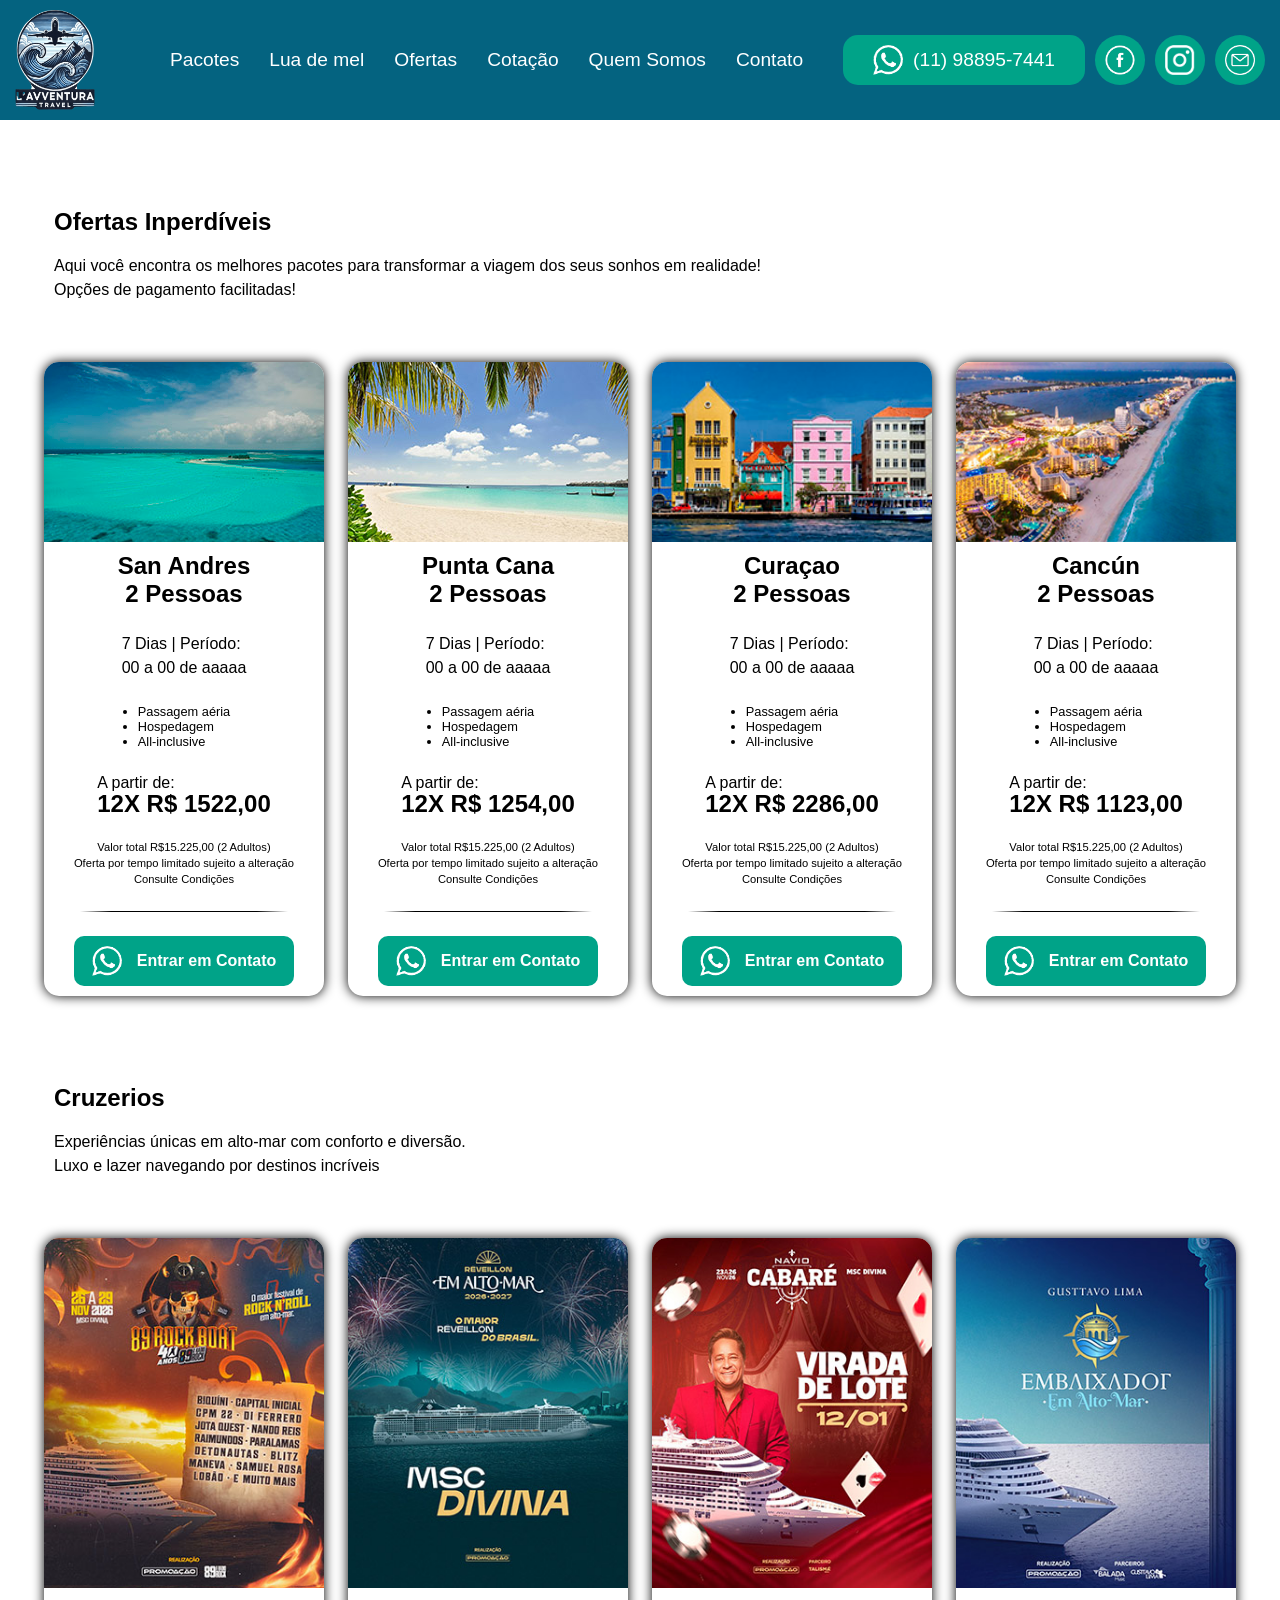
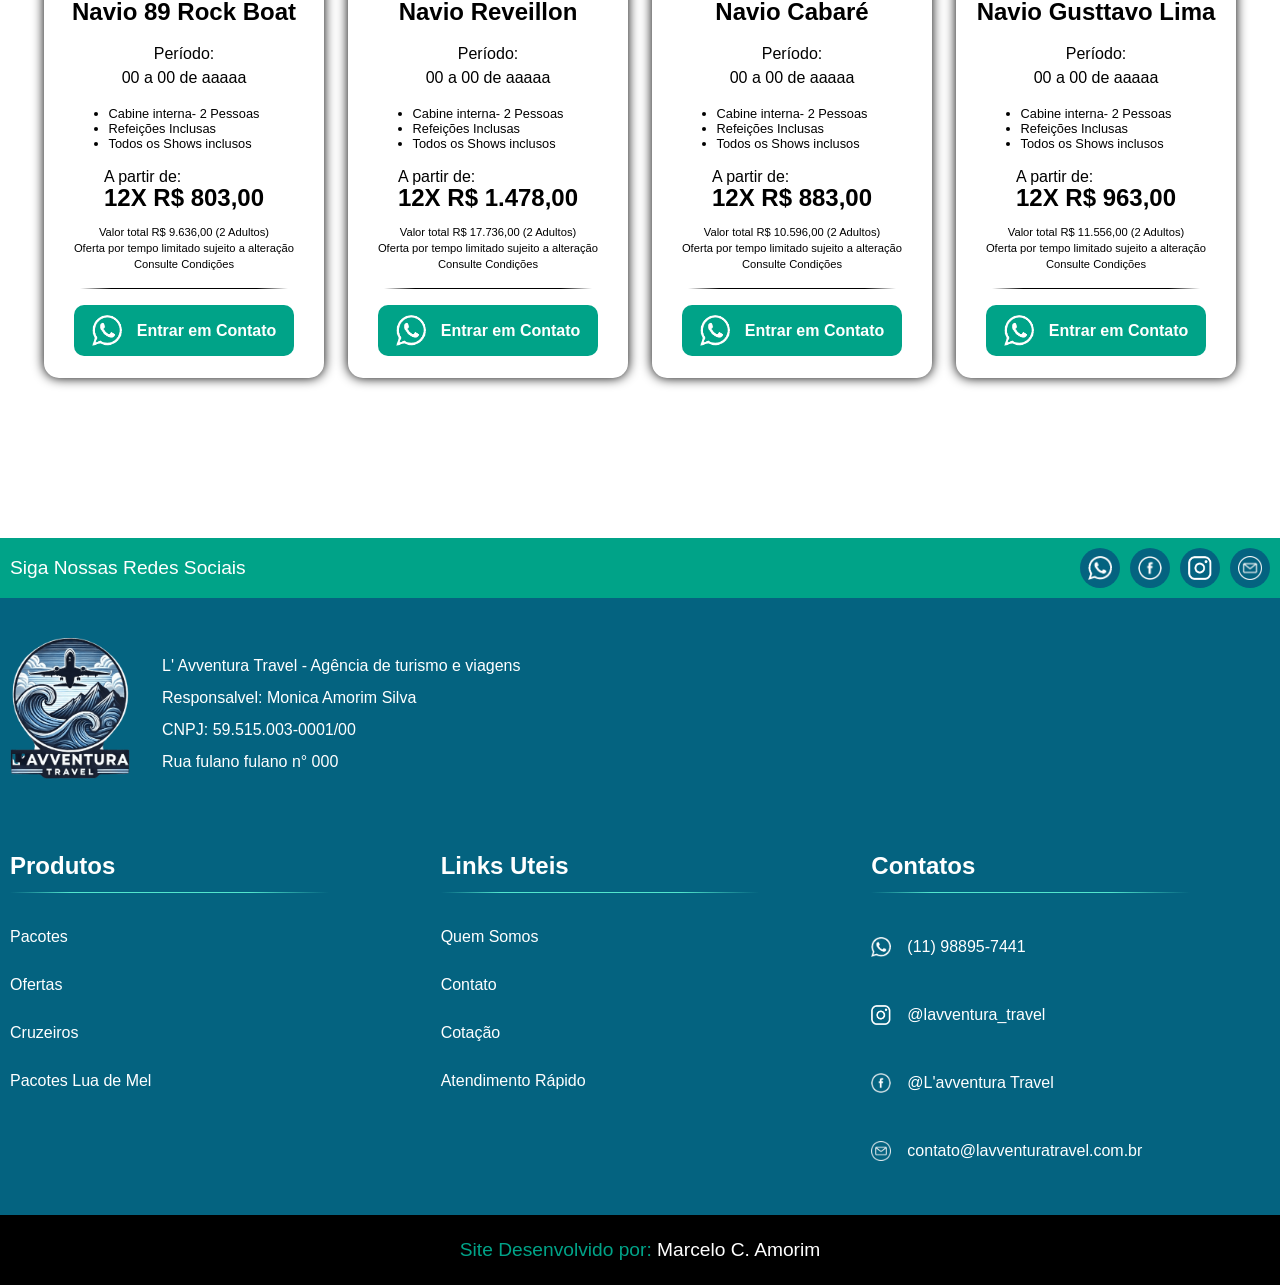
<file: pag-ofertas.html>
<!DOCTYPE html>
<html lang="pt-br">

<head>
    <meta charset="UTF-8">
    <meta name="viewport" content="width=device-width, initial-scale=1.0">
    <title>Lavventura Travel - Ofertas pacotes como melhores preços</title>

    <link rel="stylesheet" href="https://fonts.googleapis.com/css2?family=Material+Symbols+Outlined" />

    <link rel="stylesheet" href="css/resets-root.css">
    <link rel="stylesheet" href="css/header-menu.css">
    <link rel="stylesheet" href="css/footer.css">
    <link rel="stylesheet" href="css/banner.css">
    <link rel="stylesheet" href="css/produtos.css">
</head>

<body>
    <!--header adicionado via js-->
    <div id="header"></div>

    <main>
        <div id="container-main" class="container-main">
            <section id="section1">
                <div id="container-section1" class="container-section">
                    <div class="titulo-section">
                        <h1>Ofertas Inperdíveis</h1>
                        <p> Aqui você encontra os melhores pacotes para transformar a viagem dos seus sonhos em
                            realidade!
                        </p>
                        <p>Opções de pagamento facilitadas!</p>
                    </div>
                    <div id="" class="itens-grid">
                        <div id="" class="item oferta">
                            <div class="item-imagem">
                                <img src="imagens/item-san-andreas-1.jpg" alt="San Andreas">
                            </div>
                            <div class="item-texto">
                                <div class="nome-pessoas texto-centro">
                                    <span class="destaque">San Andres</span>
                                    <span class="destaque">2 Pessoas</span>
                                </div>
                                <div class="periodo">
                                    <span>7 Dias | Período:</span>
                                    <span>00 a 00 de aaaaa</span>
                                </div>
                                <ul class="lista-inclusive">
                                    <li>Passagem aéria</li>
                                    <li>Hospedagem</li>
                                    <li>All-inclusive</li>
                                </ul>
                                <div class="preco">
                                    <span>A partir de:</span>
                                    <span class="destaque"> 12X R$ 1522,00</span>
                                </div>
                                <div class="letras-miudas texto-centro">
                                    <span>Valor total R$15.225,00 (2 Adultos)</span>
                                    <span>Oferta por tempo limitado sujeito a alteração</span>
                                    <span>Consulte Condições</span>
                                </div>
                                <hr class="linha-divisao">
                                <button class="btn-contato">
                                    <a href="#" class="">
                                        <img src="imagens/icone-whats.png" alt="whatsApp">
                                        <span>Entrar em Contato</span>
                                    </a>
                                </button>
                            </div>
                        </div>
                        <div id="" class="item oferta">
                            <div class="item-imagem">
                                <img src="imagens/item-punta-cana.jpg" alt="punta cana">
                            </div>
                            <div class="item-texto">
                                <div class="nome-pessoas texto-centro">
                                    <span class="destaque">Punta Cana</span>
                                    <span class="destaque">2 Pessoas</span>
                                </div>
                                <div class="periodo">
                                    <span>7 Dias | Período:</span>
                                    <span>00 a 00 de aaaaa</span>
                                </div>
                                <ul class="lista-inclusive">
                                    <li>Passagem aéria</li>
                                    <li>Hospedagem</li>
                                    <li>All-inclusive</li>
                                </ul>
                                <div class="preco">
                                    <span>A partir de:</span>
                                    <span class="destaque"> 12X R$ 1254,00</span>
                                </div>
                                <div class="letras-miudas texto-centro">
                                    <span>Valor total R$15.225,00 (2 Adultos)</span>
                                    <span>Oferta por tempo limitado sujeito a alteração</span>
                                    <span>Consulte Condições</span>
                                </div>
                                <hr class="linha-divisao">
                                <button class="btn-contato">
                                    <a href="#" class="">
                                        <img src="imagens/icone-whats.png" alt="whatsApp">
                                        <span>Entrar em Contato</span>
                                    </a>
                                </button>
                            </div>
                        </div>
                        <div id="" class="item oferta">
                            <div class="item-imagem">
                                <img src="imagens/item-curacao.jpg" alt="curaçao">
                            </div>
                            <div class="item-texto">
                                <div class="nome-pessoas texto-centro">
                                    <span class="destaque">Curaçao</span>
                                    <span class="destaque">2 Pessoas</span>
                                </div>
                                <div class="periodo">
                                    <span>7 Dias | Período:</span>
                                    <span>00 a 00 de aaaaa</span>
                                </div>
                                <ul class="lista-inclusive">
                                    <li>Passagem aéria</li>
                                    <li>Hospedagem</li>
                                    <li>All-inclusive</li>
                                </ul>
                                <div class="preco">
                                    <span>A partir de:</span>
                                    <span class="destaque"> 12X R$ 2286,00</span>
                                </div>
                                <div class="letras-miudas texto-centro">
                                    <span>Valor total R$15.225,00 (2 Adultos)</span>
                                    <span>Oferta por tempo limitado sujeito a alteração</span>
                                    <span>Consulte Condições</span>
                                </div>
                                <hr class="linha-divisao">
                                <button class="btn-contato">
                                    <a href="#" class="">
                                        <img src="imagens/icone-whats.png" alt="whatsApp">
                                        <span>Entrar em Contato</span>
                                    </a>
                                </button>
                            </div>
                        </div>
                        <div id="" class="item oferta">
                            <div class="item-imagem">
                                <img src="imagens/item-Cancun.png" alt="cancun">
                            </div>
                            <div class="item-texto">
                                <div class="nome-pessoas texto-centro">
                                    <span class="destaque">Cancún</span>
                                    <span class="destaque">2 Pessoas</span>
                                </div>
                                <div class="periodo">
                                    <span>7 Dias | Período:</span>
                                    <span>00 a 00 de aaaaa</span>
                                </div>
                                <ul class="lista-inclusive">
                                    <li>Passagem aéria</li>
                                    <li>Hospedagem</li>
                                    <li>All-inclusive</li>
                                </ul>
                                <div class="preco">
                                    <span>A partir de:</span>
                                    <span class="destaque"> 12X R$ 1123,00</span>
                                </div>
                                <div class="letras-miudas texto-centro">
                                    <span>Valor total R$15.225,00 (2 Adultos)</span>
                                    <span>Oferta por tempo limitado sujeito a alteração</span>
                                    <span>Consulte Condições</span>
                                </div>
                                <hr class="linha-divisao">
                                <button class="btn-contato">
                                    <a href="#" class="">
                                        <img src="imagens/icone-whats.png" alt="whatsApp">
                                        <span>Entrar em Contato</span>
                                    </a>
                                </button>
                            </div>
                        </div>
                    </div>
            </section>
            <!--section 2 cruzeiros-->
            <section id="section2">
                <div id="container-section2" class="container-section">
                    <div class="titulo-section">
                        <h1>Cruzerios</h1>
                        <p>Experiências únicas em alto-mar com conforto e diversão.</p>
                        <p>Luxo e lazer navegando por destinos incríveis</p>
                    </div>
                    <div id="cruzeiros" class="itens-grid itens-grid-horizontal">
                        <div id="cruzeiro-item1" class="item cruzeiro">
                            <div class="item-imagem">
                                <img src="imagens/cruzeiro-89.jpeg" alt="navio 89 rock boat">
                            </div>
                            <div class="item-texto">
                                <div class="nome-pessoas texto-centro">
                                    <span class="destaque">Navio 89 Rock Boat</span>
                                </div>
                                <div class="periodo">
                                    <span>Período:</span>
                                    <span>00 a 00 de aaaaa</span>
                                </div>
                                <ul class="lista-inclusive">
                                    <li>Cabine interna- 2 Pessoas</li>
                                    <li>Refeições Inclusas</li>
                                    <li>Todos os Shows inclusos</li>
                                </ul>
                                <div class="preco">
                                    <span>A partir de:</span>
                                    <span class="destaque"> 12X R$ 803,00</span>
                                </div>
                                <div class="letras-miudas texto-centro">
                                    <span>Valor total R$ 9.636,00 (2 Adultos)</span>
                                    <span>Oferta por tempo limitado sujeito a alteração</span>
                                    <span>Consulte Condições</span>
                                </div>
                                <hr class="linha-divisao">
                                <button class="btn-contato">
                                    <a href="#" class="">
                                        <img src="imagens/icone-whats.png" alt="whatsApp">
                                        <span>Entrar em Contato</span>
                                    </a>
                                </button>
                            </div>
                        </div>
                        <div id="cruzeiro-item2" class="item cruzeiro">
                            <div class="item-imagem">
                                <img src="imagens/cruzeiro-divina.jpeg" alt="Navio Reveillon">
                            </div>
                            <div class="item-texto">
                                <div class="nome-pessoas texto-centro">
                                    <span class="destaque">Navio Reveillon</span>
                                </div>
                                <div class="periodo">
                                    <span>Período:</span>
                                    <span>00 a 00 de aaaaa</span>
                                </div>
                                <ul class="lista-inclusive">
                                    <li>Cabine interna- 2 Pessoas</li>
                                    <li>Refeições Inclusas</li>
                                    <li>Todos os Shows inclusos</li>
                                </ul>
                                <div class="preco">
                                    <span>A partir de:</span>
                                    <span class="destaque"> 12X R$ 1.478,00</span>
                                </div>
                                <div class="letras-miudas texto-centro">
                                    <span> Valor total R$ 17.736,00 (2 Adultos)</span>
                                    <span>Oferta por tempo limitado sujeito a alteração</span>
                                    <span>Consulte Condições</span>
                                </div>
                                <hr class="linha-divisao">
                                <button class="btn-contato">
                                    <a href="#" class="">
                                        <img src="imagens/icone-whats.png" alt="whatsApp">
                                        <span>Entrar em Contato</span>
                                    </a>
                                </button>
                            </div>
                        </div>
                        <div id="cruzeiro-item3" class="item cruzeiro">
                            <div class="item-imagem">
                                <img src="imagens/cruzeiro-cabare.jpeg" alt="Navio Cabaré">
                            </div>
                            <div class="item-texto">
                                <div class="nome-pessoas texto-centro">
                                    <span class="destaque">Navio Cabaré</span>
                                </div>
                                <div class="periodo">
                                    <span>Período:</span>
                                    <span>00 a 00 de aaaaa</span>
                                </div>
                                <ul class="lista-inclusive">
                                    <li>Cabine interna- 2 Pessoas</li>
                                    <li>Refeições Inclusas</li>
                                    <li>Todos os Shows inclusos</li>
                                </ul>
                                <div class="preco">
                                    <span>A partir de:</span>
                                    <span class="destaque"> 12X R$ 883,00</span>
                                </div>
                                <div class="letras-miudas texto-centro">
                                    <span>Valor total R$ 10.596,00 (2 Adultos)</span>
                                    <span>Oferta por tempo limitado sujeito a alteração</span>
                                    <span>Consulte Condições</span>
                                </div>
                                <hr class="linha-divisao">
                                <button class="btn-contato">
                                    <a href="#" class="">
                                        <img src="imagens/icone-whats.png" alt="whatsApp">
                                        <span>Entrar em Contato</span>
                                    </a>
                                </button>
                            </div>
                        </div>
                        <div id="cruzeiro-item4" class="item cruzeiro">
                            <div class="item-imagem">
                                <img src="imagens/cruzeiro-embaixador.jpeg" alt="Navio Gusttavo Lima">
                            </div>
                            <div class="item-texto">
                                <div class="nome-pessoas texto-centro">
                                    <span class="destaque">Navio Gusttavo Lima</span>
                                </div>
                                <div class="periodo">
                                    <span>Período:</span>
                                    <span>00 a 00 de aaaaa</span>
                                </div>
                                <ul class="lista-inclusive">
                                    <li>Cabine interna- 2 Pessoas</li>
                                    <li>Refeições Inclusas</li>
                                    <li>Todos os Shows inclusos</li>
                                </ul>
                                <div class="preco">
                                    <span>A partir de:</span>
                                    <span class="destaque"> 12X R$ 963,00</span>
                                </div>
                                <div class="letras-miudas texto-centro">
                                    <span>Valor total R$ 11.556,00 (2 Adultos)</span>
                                    <span>Oferta por tempo limitado sujeito a alteração</span>
                                    <span>Consulte Condições</span>
                                </div>
                                <hr class="linha-divisao">
                                <button class="btn-contato">
                                    <a href="#" class="">
                                        <img src="imagens/icone-whats.png" alt="whatsApp">
                                        <span>Entrar em Contato</span>
                                    </a>
                                </button>
                            </div>
                        </div>
                    </div>
                </div>
            </section>
        </div>
        <div class="espaco"></div>



    </main>


    <!--footer adicionado via js-->
    <div id="footer"></div>

    <script src="js/menu.js"></script>
    <script src="js/banner.js"></script>
    <script src="js/footer.js"></script>
</body>

</html>
</file>
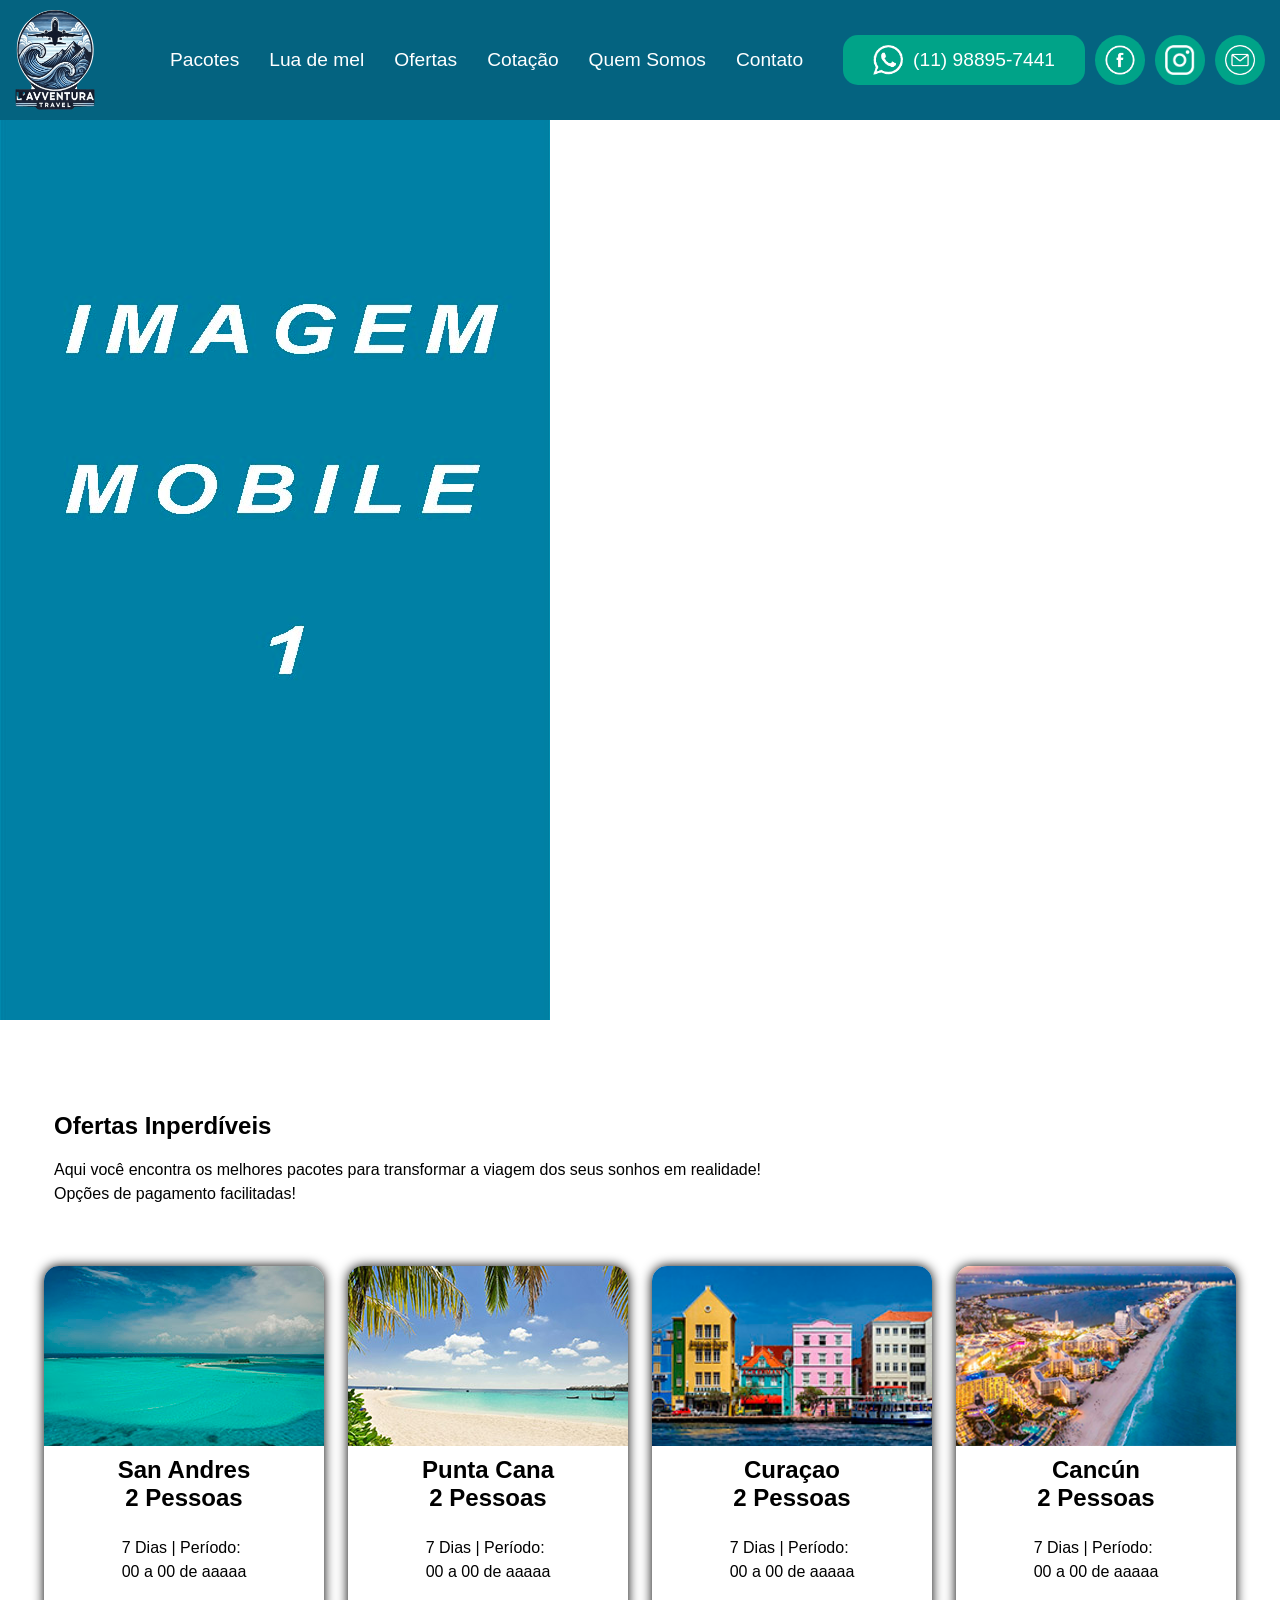
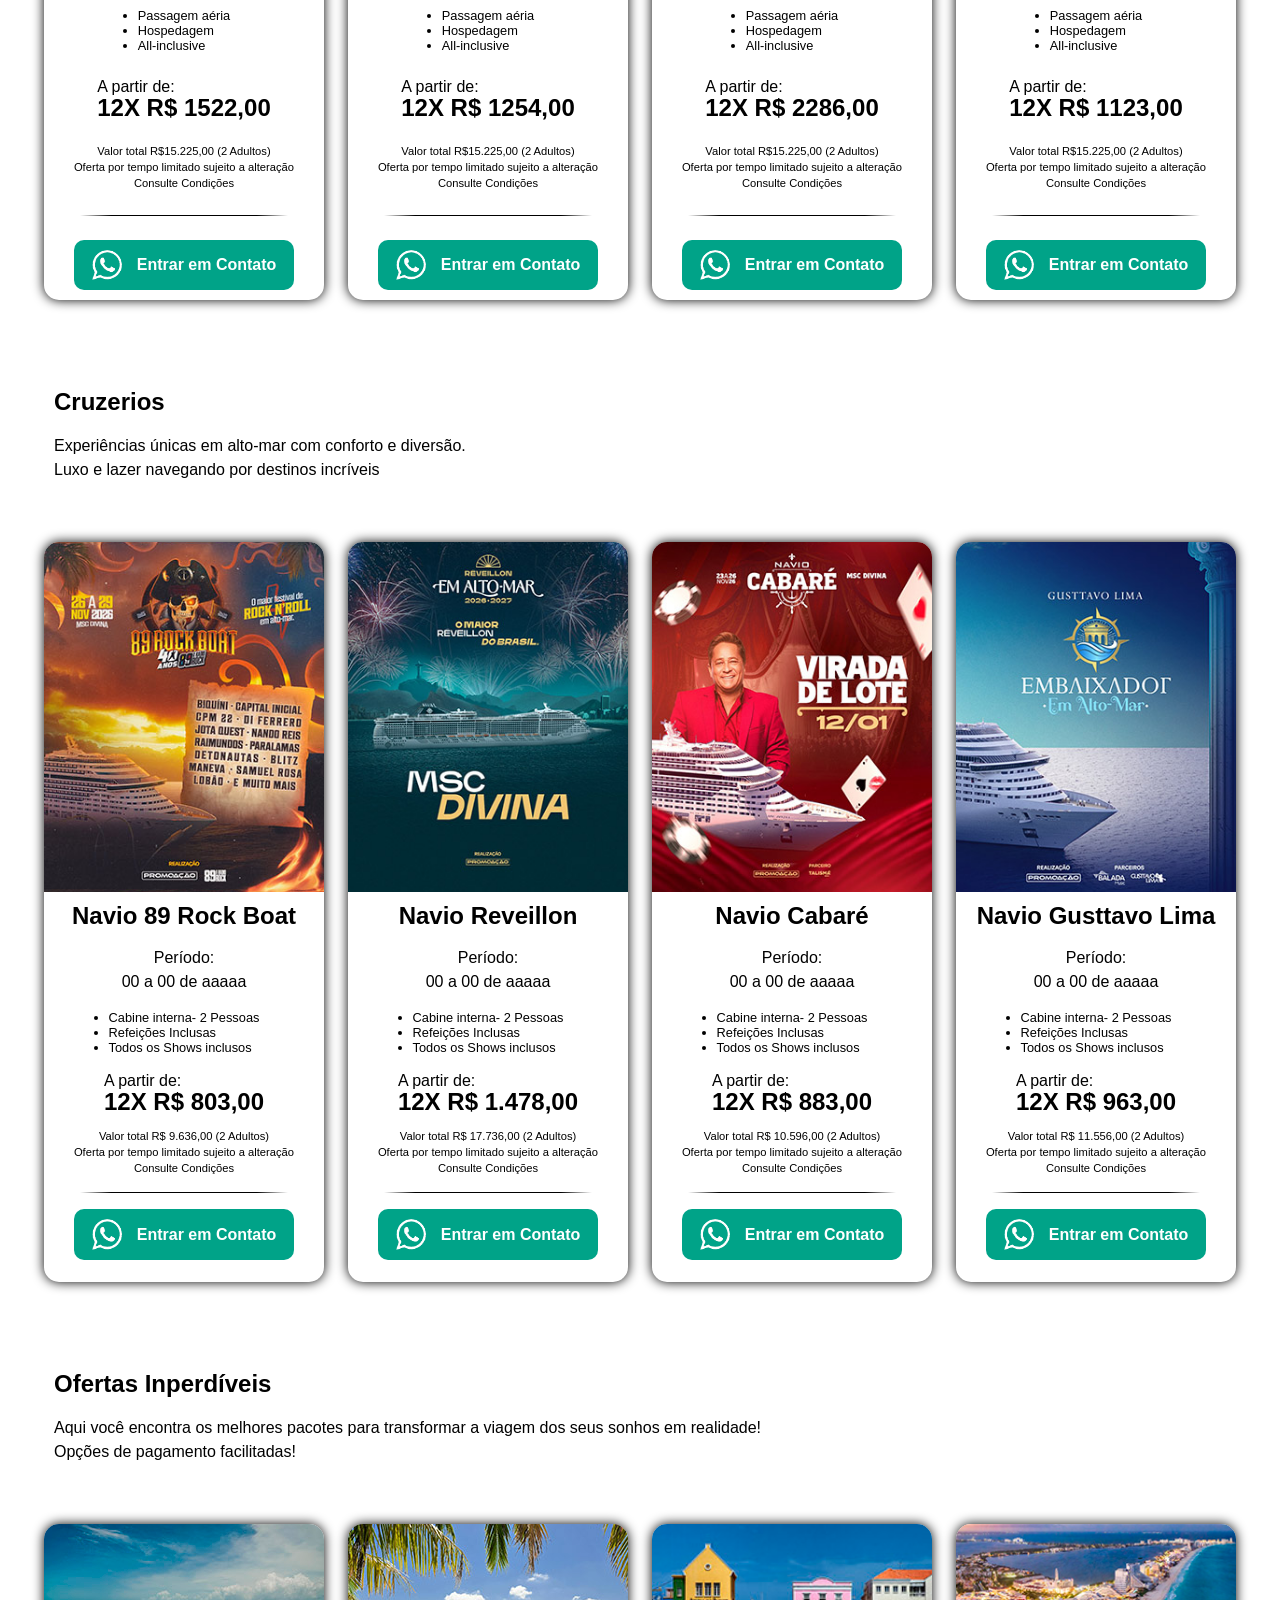
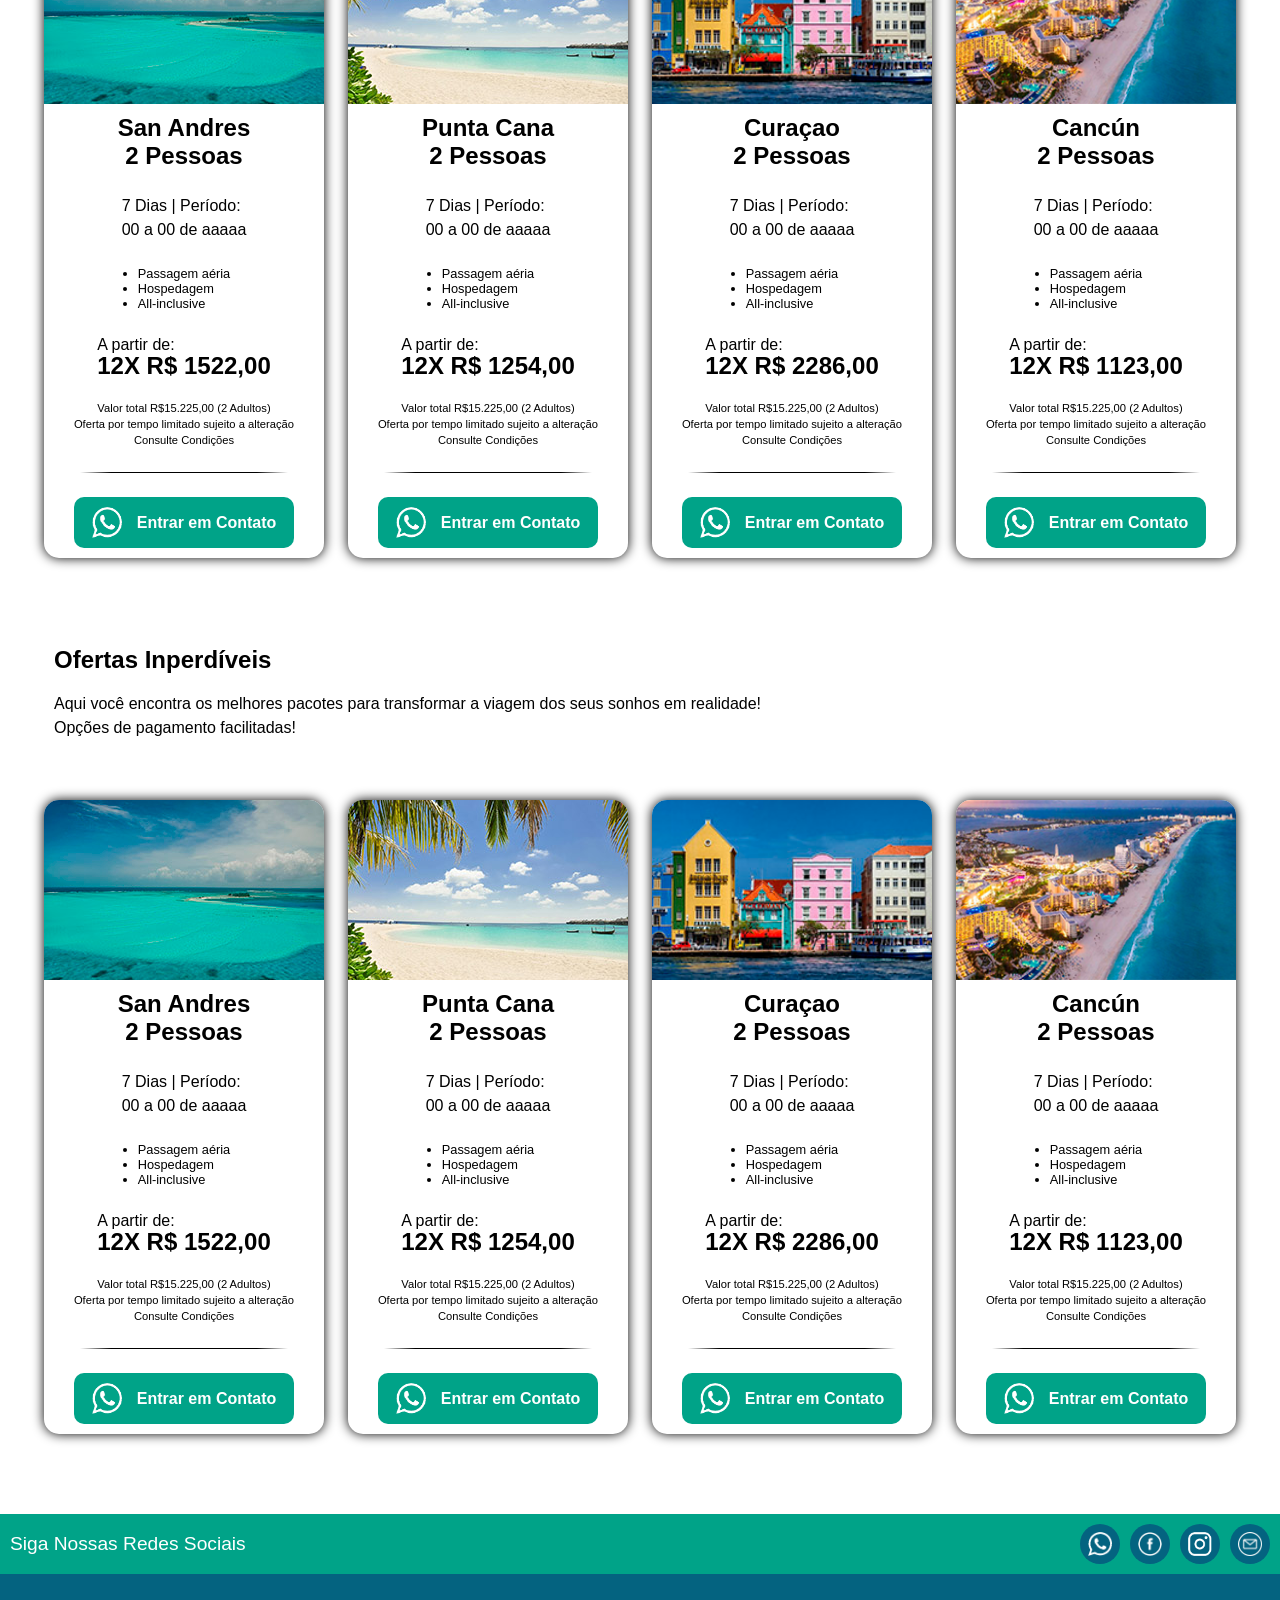
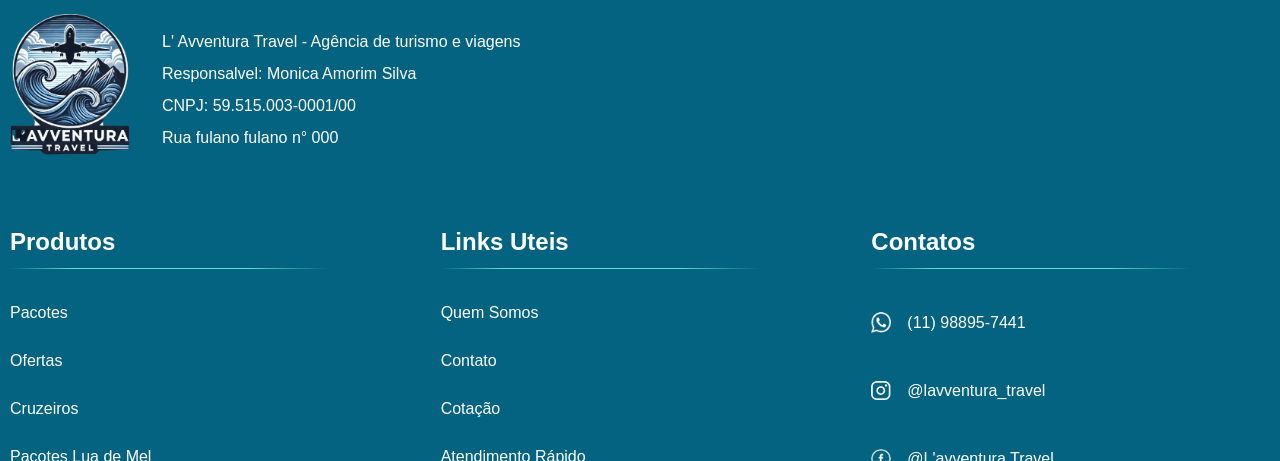
<file: pag-pacotes.html>
<!DOCTYPE html>
<html lang="en">

<head>
    <meta charset="UTF-8">
    <meta name="viewport" content="width=device-width, initial-scale=1.0">
    <title>Lavventura Travel - Pacotes de viagens exclusivos</title>
    <link rel="stylesheet" href="https://fonts.googleapis.com/css2?family=Material+Symbols+Outlined" />

    <link rel="stylesheet" href="css/resets-root.css">
    <link rel="stylesheet" href="css/header-menu.css">
    <link rel="stylesheet" href="css/produtos.css">
    <link rel="stylesheet" href="css/footer.css">
</head>

<body>
    <!--header adicionado via js-->
    <div id="header"></div>

    <div id="banner-statico">
        <picture class="active">
            <source media="(min-width:1205px)" srcset="imagens/banner-grande-1.jpg">
            <source media="(min-width:768px)" srcset="imagens/banner-media-1.jpg">
            <source media="(min-width:600px)" srcset="imagens/banner-pequena-1.jpg">
            <source media="(min-width:550px)" srcset="imagens/banner-mobile-1.jpg">
            <img src="imagens/banner-mobile-1.jpg" alt="">
        </picture>
    </div>
    
    <main>
        <div id="container-main" class="container-main">
            <section id="section1">
                <div id="container-section1" class="container-section">
                    <div class="titulo-section">
                        <h1>Ofertas Inperdíveis</h1>
                        <p> Aqui você encontra os melhores pacotes para transformar a viagem dos seus sonhos em
                            realidade!
                        </p>
                        <p>Opções de pagamento facilitadas!</p>
                    </div>
                    <div id="" class="itens-grid">
                        <div id="" class="item oferta">
                            <div class="item-imagem">
                                <img src="imagens/item-san-andreas-1.jpg" alt="San Andreas">
                            </div>
                            <div class="item-texto">
                                <div class="nome-pessoas texto-centro">
                                    <span class="destaque">San Andres</span>
                                    <span class="destaque">2 Pessoas</span>
                                </div>
                                <div class="periodo">
                                    <span>7 Dias | Período:</span>
                                    <span>00 a 00 de aaaaa</span>
                                </div>
                                <ul class="lista-inclusive">
                                    <li>Passagem aéria</li>
                                    <li>Hospedagem</li>
                                    <li>All-inclusive</li>
                                </ul>
                                <div class="preco">
                                    <span>A partir de:</span>
                                    <span class="destaque"> 12X R$ 1522,00</span>
                                </div>
                                <div class="letras-miudas texto-centro">
                                    <span>Valor total R$15.225,00 (2 Adultos)</span>
                                    <span>Oferta por tempo limitado sujeito a alteração</span>
                                    <span>Consulte Condições</span>
                                </div>
                                <hr class="linha-divisao">
                                <button class="btn-contato">
                                    <a href="#" class="">
                                        <img src="imagens/icone-whats.png" alt="whatsApp">
                                        <span>Entrar em Contato</span>
                                    </a>
                                </button>
                            </div>
                        </div>
                        <div id="" class="item oferta">
                            <div class="item-imagem">
                                <img src="imagens/item-punta-cana.jpg" alt="punta cana">
                            </div>
                            <div class="item-texto">
                                <div class="nome-pessoas texto-centro">
                                    <span class="destaque">Punta Cana</span>
                                    <span class="destaque">2 Pessoas</span>
                                </div>
                                <div class="periodo">
                                    <span>7 Dias | Período:</span>
                                    <span>00 a 00 de aaaaa</span>
                                </div>
                                <ul class="lista-inclusive">
                                    <li>Passagem aéria</li>
                                    <li>Hospedagem</li>
                                    <li>All-inclusive</li>
                                </ul>
                                <div class="preco">
                                    <span>A partir de:</span>
                                    <span class="destaque"> 12X R$ 1254,00</span>
                                </div>
                                <div class="letras-miudas texto-centro">
                                    <span>Valor total R$15.225,00 (2 Adultos)</span>
                                    <span>Oferta por tempo limitado sujeito a alteração</span>
                                    <span>Consulte Condições</span>
                                </div>
                                <hr class="linha-divisao">
                                <button class="btn-contato">
                                    <a href="#" class="">
                                        <img src="imagens/icone-whats.png" alt="whatsApp">
                                        <span>Entrar em Contato</span>
                                    </a>
                                </button>
                            </div>
                        </div>
                        <div id="" class="item oferta">
                            <div class="item-imagem">
                                <img src="imagens/item-curacao.jpg" alt="curaçao">
                            </div>
                            <div class="item-texto">
                                <div class="nome-pessoas texto-centro">
                                    <span class="destaque">Curaçao</span>
                                    <span class="destaque">2 Pessoas</span>
                                </div>
                                <div class="periodo">
                                    <span>7 Dias | Período:</span>
                                    <span>00 a 00 de aaaaa</span>
                                </div>
                                <ul class="lista-inclusive">
                                    <li>Passagem aéria</li>
                                    <li>Hospedagem</li>
                                    <li>All-inclusive</li>
                                </ul>
                                <div class="preco">
                                    <span>A partir de:</span>
                                    <span class="destaque"> 12X R$ 2286,00</span>
                                </div>
                                <div class="letras-miudas texto-centro">
                                    <span>Valor total R$15.225,00 (2 Adultos)</span>
                                    <span>Oferta por tempo limitado sujeito a alteração</span>
                                    <span>Consulte Condições</span>
                                </div>
                                <hr class="linha-divisao">
                                <button class="btn-contato">
                                    <a href="#" class="">
                                        <img src="imagens/icone-whats.png" alt="whatsApp">
                                        <span>Entrar em Contato</span>
                                    </a>
                                </button>
                            </div>
                        </div>
                        <div id="" class="item oferta">
                            <div class="item-imagem">
                                <img src="imagens/item-Cancun.png" alt="cancun">
                            </div>
                            <div class="item-texto">
                                <div class="nome-pessoas texto-centro">
                                    <span class="destaque">Cancún</span>
                                    <span class="destaque">2 Pessoas</span>
                                </div>
                                <div class="periodo">
                                    <span>7 Dias | Período:</span>
                                    <span>00 a 00 de aaaaa</span>
                                </div>
                                <ul class="lista-inclusive">
                                    <li>Passagem aéria</li>
                                    <li>Hospedagem</li>
                                    <li>All-inclusive</li>
                                </ul>
                                <div class="preco">
                                    <span>A partir de:</span>
                                    <span class="destaque"> 12X R$ 1123,00</span>
                                </div>
                                <div class="letras-miudas texto-centro">
                                    <span>Valor total R$15.225,00 (2 Adultos)</span>
                                    <span>Oferta por tempo limitado sujeito a alteração</span>
                                    <span>Consulte Condições</span>
                                </div>
                                <hr class="linha-divisao">
                                <button class="btn-contato">
                                    <a href="#" class="">
                                        <img src="imagens/icone-whats.png" alt="whatsApp">
                                        <span>Entrar em Contato</span>
                                    </a>
                                </button>
                            </div>
                        </div>
                    </div>
            </section>
            <!--section 2 cruzeiros-->
            <section id="section2">
                <div id="container-section2" class="container-section">
                    <div class="titulo-section">
                        <h1>Cruzerios</h1>
                        <p>Experiências únicas em alto-mar com conforto e diversão.</p>
                        <p>Luxo e lazer navegando por destinos incríveis</p>
                    </div>
                    <div id="cruzeiros" class="itens-grid itens-grid-horizontal">
                        <div id="cruzeiro-item1" class="item cruzeiro">
                            <div class="item-imagem">
                                <img src="imagens/cruzeiro-89.jpeg" alt="navio 89 rock boat">
                            </div>
                            <div class="item-texto">
                                <div class="nome-pessoas texto-centro">
                                    <span class="destaque">Navio 89 Rock Boat</span>
                                </div>
                                <div class="periodo">
                                    <span>Período:</span>
                                    <span>00 a 00 de aaaaa</span>
                                </div>
                                <ul class="lista-inclusive">
                                    <li>Cabine interna- 2 Pessoas</li>
                                    <li>Refeições Inclusas</li>
                                    <li>Todos os Shows inclusos</li>
                                </ul>
                                <div class="preco">
                                    <span>A partir de:</span>
                                    <span class="destaque"> 12X R$ 803,00</span>
                                </div>
                                <div class="letras-miudas texto-centro">
                                    <span>Valor total R$ 9.636,00 (2 Adultos)</span>
                                    <span>Oferta por tempo limitado sujeito a alteração</span>
                                    <span>Consulte Condições</span>
                                </div>
                                <hr class="linha-divisao">
                                <button class="btn-contato">
                                    <a href="#" class="">
                                        <img src="imagens/icone-whats.png" alt="whatsApp">
                                        <span>Entrar em Contato</span>
                                    </a>
                                </button>
                            </div>
                        </div>
                        <div id="cruzeiro-item2" class="item cruzeiro">
                            <div class="item-imagem">
                                <img src="imagens/cruzeiro-divina.jpeg" alt="Navio Reveillon">
                            </div>
                            <div class="item-texto">
                                <div class="nome-pessoas texto-centro">
                                    <span class="destaque">Navio Reveillon</span>
                                </div>
                                <div class="periodo">
                                    <span>Período:</span>
                                    <span>00 a 00 de aaaaa</span>
                                </div>
                                <ul class="lista-inclusive">
                                    <li>Cabine interna- 2 Pessoas</li>
                                    <li>Refeições Inclusas</li>
                                    <li>Todos os Shows inclusos</li>
                                </ul>
                                <div class="preco">
                                    <span>A partir de:</span>
                                    <span class="destaque"> 12X R$ 1.478,00</span>
                                </div>
                                <div class="letras-miudas texto-centro">
                                    <span> Valor total R$ 17.736,00 (2 Adultos)</span>
                                    <span>Oferta por tempo limitado sujeito a alteração</span>
                                    <span>Consulte Condições</span>
                                </div>
                                <hr class="linha-divisao">
                                <button class="btn-contato">
                                    <a href="#" class="">
                                        <img src="imagens/icone-whats.png" alt="whatsApp">
                                        <span>Entrar em Contato</span>
                                    </a>
                                </button>
                            </div>
                        </div>
                        <div id="cruzeiro-item3" class="item cruzeiro">
                            <div class="item-imagem">
                                <img src="imagens/cruzeiro-cabare.jpeg" alt="Navio Cabaré">
                            </div>
                            <div class="item-texto">
                                <div class="nome-pessoas texto-centro">
                                    <span class="destaque">Navio Cabaré</span>
                                </div>
                                <div class="periodo">
                                    <span>Período:</span>
                                    <span>00 a 00 de aaaaa</span>
                                </div>
                                <ul class="lista-inclusive">
                                    <li>Cabine interna- 2 Pessoas</li>
                                    <li>Refeições Inclusas</li>
                                    <li>Todos os Shows inclusos</li>
                                </ul>
                                <div class="preco">
                                    <span>A partir de:</span>
                                    <span class="destaque"> 12X R$ 883,00</span>
                                </div>
                                <div class="letras-miudas texto-centro">
                                    <span>Valor total R$ 10.596,00 (2 Adultos)</span>
                                    <span>Oferta por tempo limitado sujeito a alteração</span>
                                    <span>Consulte Condições</span>
                                </div>
                                <hr class="linha-divisao">
                                <button class="btn-contato">
                                    <a href="#" class="">
                                        <img src="imagens/icone-whats.png" alt="whatsApp">
                                        <span>Entrar em Contato</span>
                                    </a>
                                </button>
                            </div>
                        </div>
                        <div id="cruzeiro-item4" class="item cruzeiro">
                            <div class="item-imagem">
                                <img src="imagens/cruzeiro-embaixador.jpeg" alt="Navio Gusttavo Lima">
                            </div>
                            <div class="item-texto">
                                <div class="nome-pessoas texto-centro">
                                    <span class="destaque">Navio Gusttavo Lima</span>
                                </div>
                                <div class="periodo">
                                    <span>Período:</span>
                                    <span>00 a 00 de aaaaa</span>
                                </div>
                                <ul class="lista-inclusive">
                                    <li>Cabine interna- 2 Pessoas</li>
                                    <li>Refeições Inclusas</li>
                                    <li>Todos os Shows inclusos</li>
                                </ul>
                                <div class="preco">
                                    <span>A partir de:</span>
                                    <span class="destaque"> 12X R$ 963,00</span>
                                </div>
                                <div class="letras-miudas texto-centro">
                                    <span>Valor total R$ 11.556,00 (2 Adultos)</span>
                                    <span>Oferta por tempo limitado sujeito a alteração</span>
                                    <span>Consulte Condições</span>
                                </div>
                                <hr class="linha-divisao">
                                <button class="btn-contato">
                                    <a href="#" class="">
                                        <img src="imagens/icone-whats.png" alt="whatsApp">
                                        <span>Entrar em Contato</span>
                                    </a>
                                </button>
                            </div>
                        </div>
                    </div>
                </div>
            </section>
            <section id="section2">
                <div id="container-section1" class="container-section">
                    <div class="titulo-section">
                        <h1>Ofertas Inperdíveis</h1>
                        <p> Aqui você encontra os melhores pacotes para transformar a viagem dos seus sonhos em
                            realidade!
                        </p>
                        <p>Opções de pagamento facilitadas!</p>
                    </div>
                    <div id="" class="itens-grid">
                        <div id="" class="item oferta">
                            <div class="item-imagem">
                                <img src="imagens/item-san-andreas-1.jpg" alt="San Andreas">
                            </div>
                            <div class="item-texto">
                                <div class="nome-pessoas texto-centro">
                                    <span class="destaque">San Andres</span>
                                    <span class="destaque">2 Pessoas</span>
                                </div>
                                <div class="periodo">
                                    <span>7 Dias | Período:</span>
                                    <span>00 a 00 de aaaaa</span>
                                </div>
                                <ul class="lista-inclusive">
                                    <li>Passagem aéria</li>
                                    <li>Hospedagem</li>
                                    <li>All-inclusive</li>
                                </ul>
                                <div class="preco">
                                    <span>A partir de:</span>
                                    <span class="destaque"> 12X R$ 1522,00</span>
                                </div>
                                <div class="letras-miudas texto-centro">
                                    <span>Valor total R$15.225,00 (2 Adultos)</span>
                                    <span>Oferta por tempo limitado sujeito a alteração</span>
                                    <span>Consulte Condições</span>
                                </div>
                                <hr class="linha-divisao">
                                <button class="btn-contato">
                                    <a href="#" class="">
                                        <img src="imagens/icone-whats.png" alt="whatsApp">
                                        <span>Entrar em Contato</span>
                                    </a>
                                </button>
                            </div>
                        </div>
                        <div id="" class="item oferta">
                            <div class="item-imagem">
                                <img src="imagens/item-punta-cana.jpg" alt="punta cana">
                            </div>
                            <div class="item-texto">
                                <div class="nome-pessoas texto-centro">
                                    <span class="destaque">Punta Cana</span>
                                    <span class="destaque">2 Pessoas</span>
                                </div>
                                <div class="periodo">
                                    <span>7 Dias | Período:</span>
                                    <span>00 a 00 de aaaaa</span>
                                </div>
                                <ul class="lista-inclusive">
                                    <li>Passagem aéria</li>
                                    <li>Hospedagem</li>
                                    <li>All-inclusive</li>
                                </ul>
                                <div class="preco">
                                    <span>A partir de:</span>
                                    <span class="destaque"> 12X R$ 1254,00</span>
                                </div>
                                <div class="letras-miudas texto-centro">
                                    <span>Valor total R$15.225,00 (2 Adultos)</span>
                                    <span>Oferta por tempo limitado sujeito a alteração</span>
                                    <span>Consulte Condições</span>
                                </div>
                                <hr class="linha-divisao">
                                <button class="btn-contato">
                                    <a href="#" class="">
                                        <img src="imagens/icone-whats.png" alt="whatsApp">
                                        <span>Entrar em Contato</span>
                                    </a>
                                </button>
                            </div>
                        </div>
                        <div id="" class="item oferta">
                            <div class="item-imagem">
                                <img src="imagens/item-curacao.jpg" alt="curaçao">
                            </div>
                            <div class="item-texto">
                                <div class="nome-pessoas texto-centro">
                                    <span class="destaque">Curaçao</span>
                                    <span class="destaque">2 Pessoas</span>
                                </div>
                                <div class="periodo">
                                    <span>7 Dias | Período:</span>
                                    <span>00 a 00 de aaaaa</span>
                                </div>
                                <ul class="lista-inclusive">
                                    <li>Passagem aéria</li>
                                    <li>Hospedagem</li>
                                    <li>All-inclusive</li>
                                </ul>
                                <div class="preco">
                                    <span>A partir de:</span>
                                    <span class="destaque"> 12X R$ 2286,00</span>
                                </div>
                                <div class="letras-miudas texto-centro">
                                    <span>Valor total R$15.225,00 (2 Adultos)</span>
                                    <span>Oferta por tempo limitado sujeito a alteração</span>
                                    <span>Consulte Condições</span>
                                </div>
                                <hr class="linha-divisao">
                                <button class="btn-contato">
                                    <a href="#" class="">
                                        <img src="imagens/icone-whats.png" alt="whatsApp">
                                        <span>Entrar em Contato</span>
                                    </a>
                                </button>
                            </div>
                        </div>
                        <div id="" class="item oferta">
                            <div class="item-imagem">
                                <img src="imagens/item-Cancun.png" alt="cancun">
                            </div>
                            <div class="item-texto">
                                <div class="nome-pessoas texto-centro">
                                    <span class="destaque">Cancún</span>
                                    <span class="destaque">2 Pessoas</span>
                                </div>
                                <div class="periodo">
                                    <span>7 Dias | Período:</span>
                                    <span>00 a 00 de aaaaa</span>
                                </div>
                                <ul class="lista-inclusive">
                                    <li>Passagem aéria</li>
                                    <li>Hospedagem</li>
                                    <li>All-inclusive</li>
                                </ul>
                                <div class="preco">
                                    <span>A partir de:</span>
                                    <span class="destaque"> 12X R$ 1123,00</span>
                                </div>
                                <div class="letras-miudas texto-centro">
                                    <span>Valor total R$15.225,00 (2 Adultos)</span>
                                    <span>Oferta por tempo limitado sujeito a alteração</span>
                                    <span>Consulte Condições</span>
                                </div>
                                <hr class="linha-divisao">
                                <button class="btn-contato">
                                    <a href="#" class="">
                                        <img src="imagens/icone-whats.png" alt="whatsApp">
                                        <span>Entrar em Contato</span>
                                    </a>
                                </button>
                            </div>
                        </div>
                    </div>
            </section>
            <section id="section3 pacotes">
                <div id="container-section1" class="container-section">
                    <div class="titulo-section">
                        <h1>Ofertas Inperdíveis</h1>
                        <p> Aqui você encontra os melhores pacotes para transformar a viagem dos seus sonhos em
                            realidade!
                        </p>
                        <p>Opções de pagamento facilitadas!</p>
                    </div>
                    <div id="" class="itens-grid">
                        <div id="" class="item oferta">
                            <div class="item-imagem">
                                <img src="imagens/item-san-andreas-1.jpg" alt="San Andreas">
                            </div>
                            <div class="item-texto">
                                <div class="nome-pessoas texto-centro">
                                    <span class="destaque">San Andres</span>
                                    <span class="destaque">2 Pessoas</span>
                                </div>
                                <div class="periodo">
                                    <span>7 Dias | Período:</span>
                                    <span>00 a 00 de aaaaa</span>
                                </div>
                                <ul class="lista-inclusive">
                                    <li>Passagem aéria</li>
                                    <li>Hospedagem</li>
                                    <li>All-inclusive</li>
                                </ul>
                                <div class="preco">
                                    <span>A partir de:</span>
                                    <span class="destaque"> 12X R$ 1522,00</span>
                                </div>
                                <div class="letras-miudas texto-centro">
                                    <span>Valor total R$15.225,00 (2 Adultos)</span>
                                    <span>Oferta por tempo limitado sujeito a alteração</span>
                                    <span>Consulte Condições</span>
                                </div>
                                <hr class="linha-divisao">
                                <button class="btn-contato">
                                    <a href="#" class="">
                                        <img src="imagens/icone-whats.png" alt="whatsApp">
                                        <span>Entrar em Contato</span>
                                    </a>
                                </button>
                            </div>
                        </div>
                        <div id="" class="item oferta">
                            <div class="item-imagem">
                                <img src="imagens/item-punta-cana.jpg" alt="punta cana">
                            </div>
                            <div class="item-texto">
                                <div class="nome-pessoas texto-centro">
                                    <span class="destaque">Punta Cana</span>
                                    <span class="destaque">2 Pessoas</span>
                                </div>
                                <div class="periodo">
                                    <span>7 Dias | Período:</span>
                                    <span>00 a 00 de aaaaa</span>
                                </div>
                                <ul class="lista-inclusive">
                                    <li>Passagem aéria</li>
                                    <li>Hospedagem</li>
                                    <li>All-inclusive</li>
                                </ul>
                                <div class="preco">
                                    <span>A partir de:</span>
                                    <span class="destaque"> 12X R$ 1254,00</span>
                                </div>
                                <div class="letras-miudas texto-centro">
                                    <span>Valor total R$15.225,00 (2 Adultos)</span>
                                    <span>Oferta por tempo limitado sujeito a alteração</span>
                                    <span>Consulte Condições</span>
                                </div>
                                <hr class="linha-divisao">
                                <button class="btn-contato">
                                    <a href="#" class="">
                                        <img src="imagens/icone-whats.png" alt="whatsApp">
                                        <span>Entrar em Contato</span>
                                    </a>
                                </button>
                            </div>
                        </div>
                        <div id="" class="item oferta">
                            <div class="item-imagem">
                                <img src="imagens/item-curacao.jpg" alt="curaçao">
                            </div>
                            <div class="item-texto">
                                <div class="nome-pessoas texto-centro">
                                    <span class="destaque">Curaçao</span>
                                    <span class="destaque">2 Pessoas</span>
                                </div>
                                <div class="periodo">
                                    <span>7 Dias | Período:</span>
                                    <span>00 a 00 de aaaaa</span>
                                </div>
                                <ul class="lista-inclusive">
                                    <li>Passagem aéria</li>
                                    <li>Hospedagem</li>
                                    <li>All-inclusive</li>
                                </ul>
                                <div class="preco">
                                    <span>A partir de:</span>
                                    <span class="destaque"> 12X R$ 2286,00</span>
                                </div>
                                <div class="letras-miudas texto-centro">
                                    <span>Valor total R$15.225,00 (2 Adultos)</span>
                                    <span>Oferta por tempo limitado sujeito a alteração</span>
                                    <span>Consulte Condições</span>
                                </div>
                                <hr class="linha-divisao">
                                <button class="btn-contato">
                                    <a href="#" class="">
                                        <img src="imagens/icone-whats.png" alt="whatsApp">
                                        <span>Entrar em Contato</span>
                                    </a>
                                </button>
                            </div>
                        </div>
                        <div id="" class="item oferta">
                            <div class="item-imagem">
                                <img src="imagens/item-Cancun.png" alt="cancun">
                            </div>
                            <div class="item-texto">
                                <div class="nome-pessoas texto-centro">
                                    <span class="destaque">Cancún</span>
                                    <span class="destaque">2 Pessoas</span>
                                </div>
                                <div class="periodo">
                                    <span>7 Dias | Período:</span>
                                    <span>00 a 00 de aaaaa</span>
                                </div>
                                <ul class="lista-inclusive">
                                    <li>Passagem aéria</li>
                                    <li>Hospedagem</li>
                                    <li>All-inclusive</li>
                                </ul>
                                <div class="preco">
                                    <span>A partir de:</span>
                                    <span class="destaque"> 12X R$ 1123,00</span>
                                </div>
                                <div class="letras-miudas texto-centro">
                                    <span>Valor total R$15.225,00 (2 Adultos)</span>
                                    <span>Oferta por tempo limitado sujeito a alteração</span>
                                    <span>Consulte Condições</span>
                                </div>
                                <hr class="linha-divisao">
                                <button class="btn-contato">
                                    <a href="#" class="">
                                        <img src="imagens/icone-whats.png" alt="whatsApp">
                                        <span>Entrar em Contato</span>
                                    </a>
                                </button>
                            </div>
                        </div>
                    </div>
            </section>
        </div>
    </main>
    <div class="espaco"></div>

    <!--footer adicionado via js-->
    <div id="footer"></div>

    <script src="js/menu.js"></script>
    <script src="js/footer.js"></script>
</body>

</html>
</file>
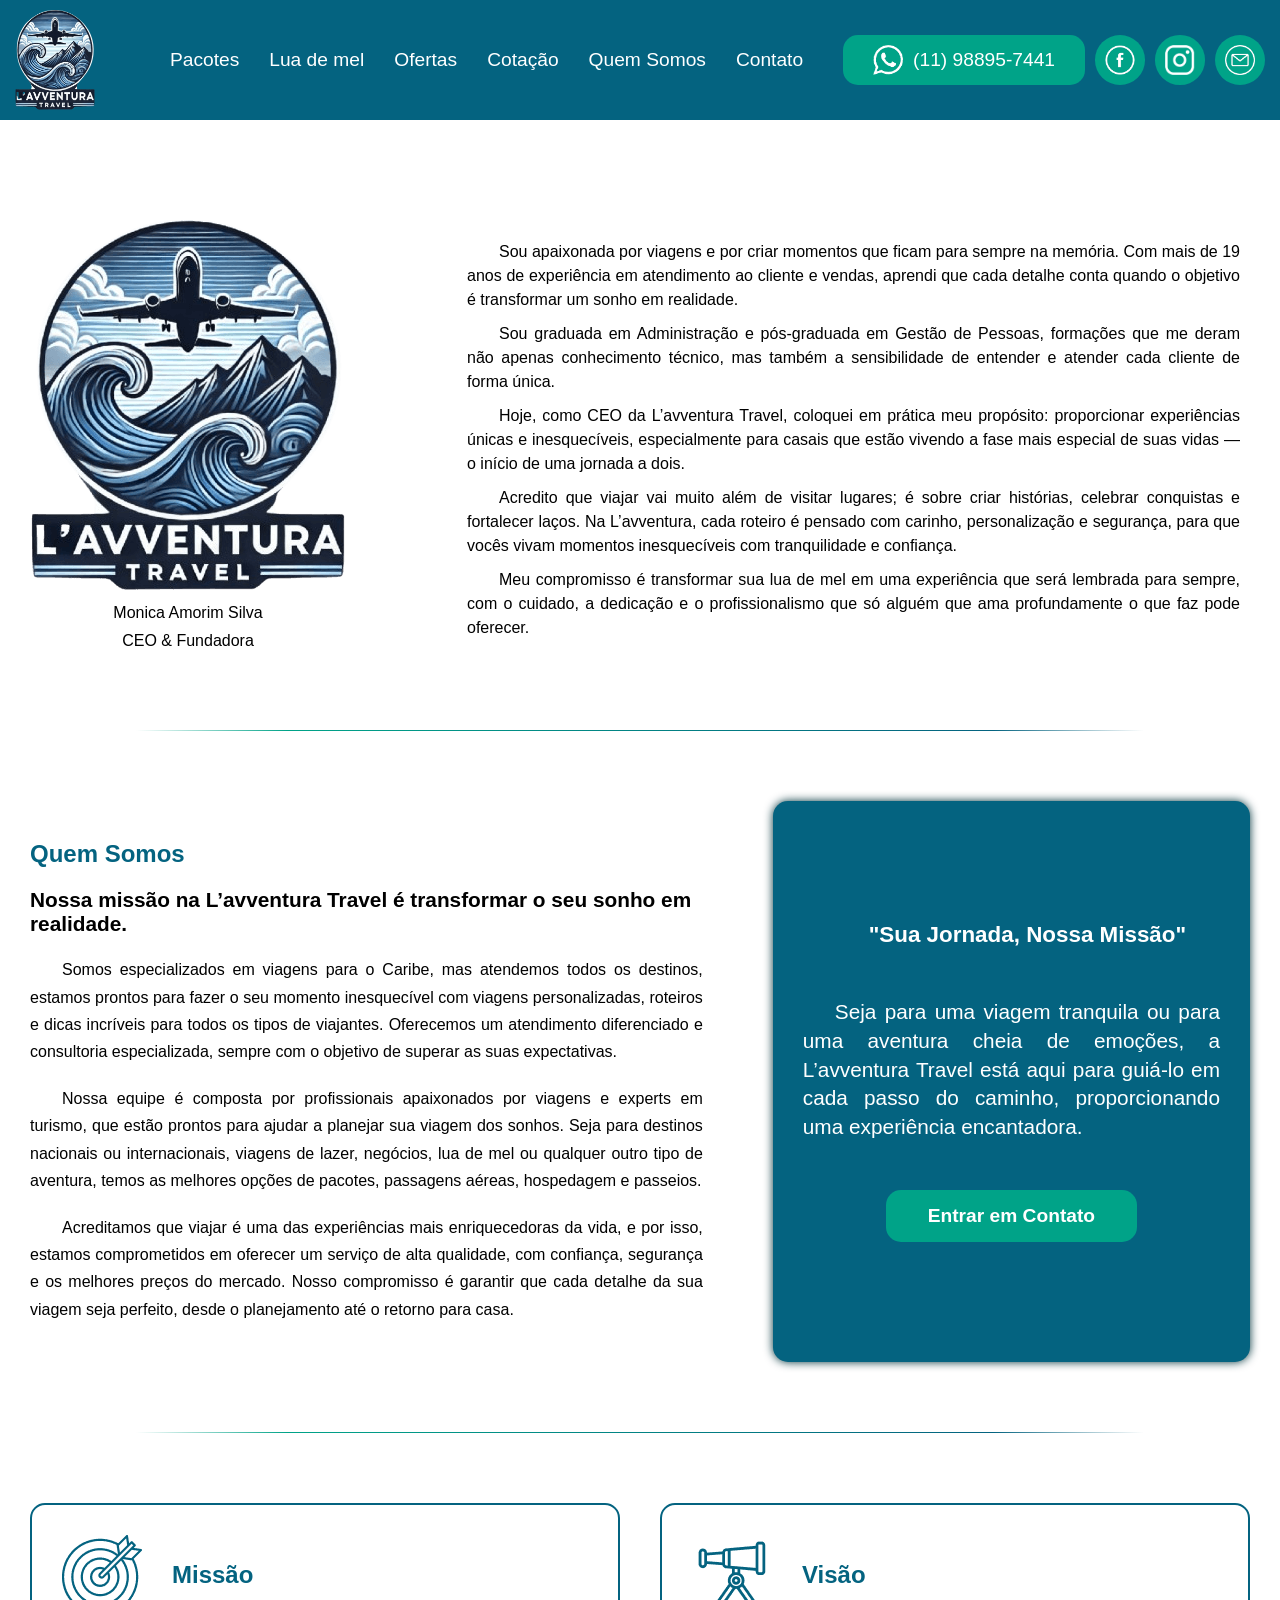
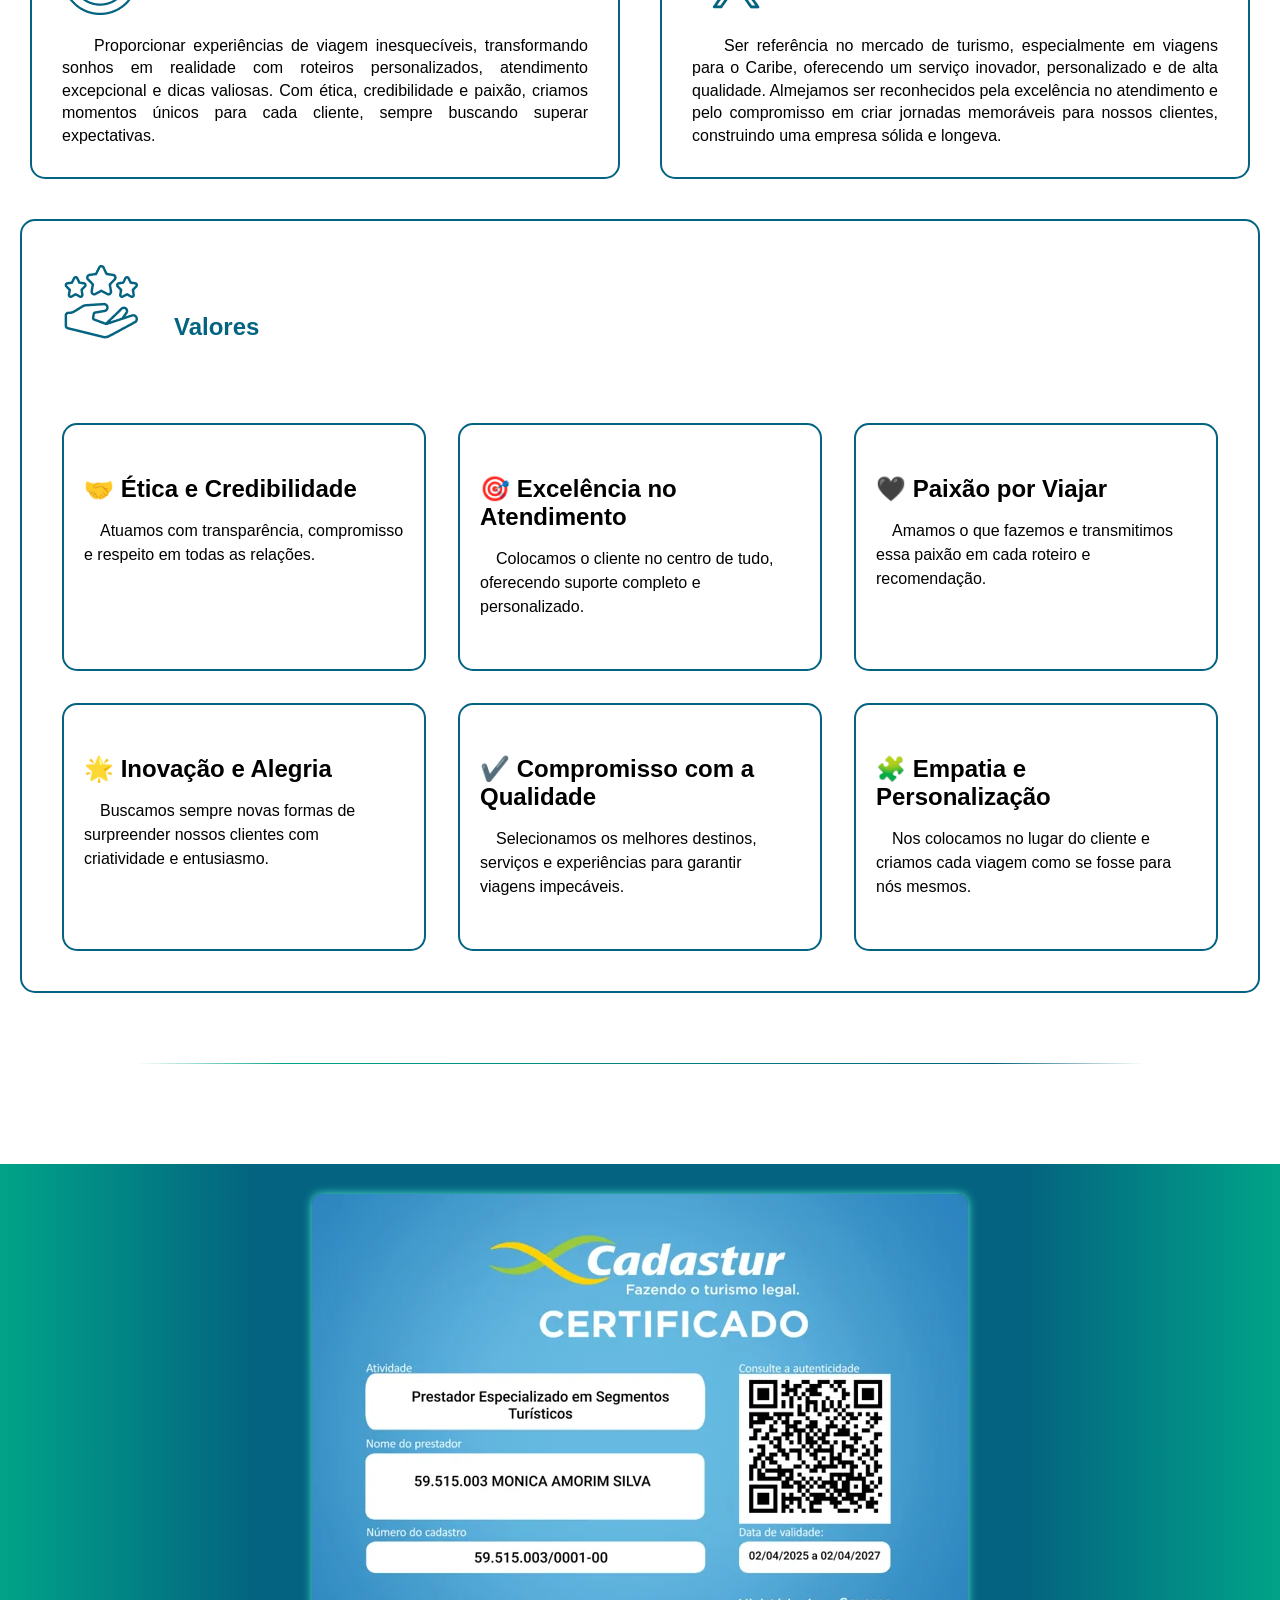
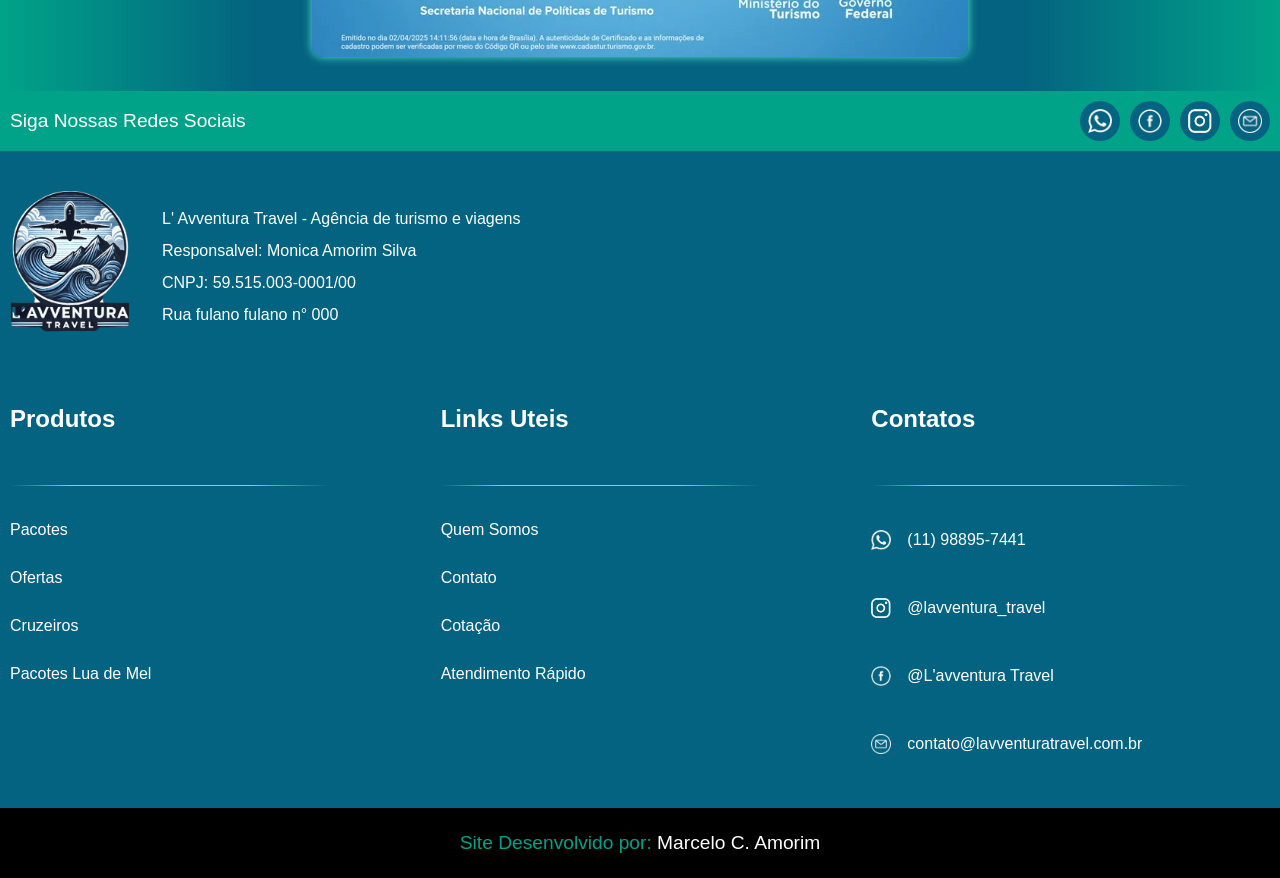
<file: pag-quem-somos.html>
<!DOCTYPE html>
<html lang="pt-br">

<head>
    <meta charset="UTF-8">
    <meta name="viewport" content="width=device-width, initial-scale=1.0">
    <title>Lavventura Travel - Sobre Nós</title>

    <link rel="stylesheet" href="https://fonts.googleapis.com/css2?family=Material+Symbols+Outlined" />

    <link rel="stylesheet" href="css/resets-root.css">
    <link rel="stylesheet" href="css/header-menu.css">
    <link rel="stylesheet" href="css/footer.css">
    <link rel="stylesheet" href="css/quem-somos.css">
</head>

<body>
    <!--header adicionado via js-->
    <div id="header"></div>

    <main>
        <div class="container-main">

            <section class="ceo">
                <div class="container-ceo">
                    <div class="img-monica">
                        <img src="imagens/logo-laventura.png" alt="">
                        <div>
                            <p>Monica Amorim Silva</p>
                            <p>CEO & Fundadora</p>
                        </div>
                    </div>
                    <div class="text">
                        <p>
                            Sou apaixonada por viagens e por criar momentos que ficam para sempre na memória. Com mais
                            de 19
                            anos de experiência em atendimento ao cliente e vendas, aprendi que cada detalhe conta
                            quando o
                            objetivo é transformar um sonho em realidade.
                        </p>

                        <p>
                            Sou graduada em Administração e pós-graduada em
                            Gestão de Pessoas, formações que me deram não apenas conhecimento técnico, mas também a
                            sensibilidade de entender e atender cada cliente de forma única.
                        </p>

                        <p>
                            Hoje, como CEO da L’avventura
                            Travel, coloquei em prática meu propósito: proporcionar experiências únicas e inesquecíveis,
                            especialmente para casais que estão vivendo a fase mais especial de suas vidas — o início de
                            uma
                            jornada a dois.
                        </p>

                        <p>
                            Acredito que viajar vai muito além de visitar lugares; é sobre criar histórias,
                            celebrar conquistas e fortalecer laços. Na L’avventura, cada roteiro é pensado com carinho,
                            personalização e segurança, para que vocês vivam momentos inesquecíveis com tranquilidade e
                            confiança.
                        </p>

                        <p>
                            Meu compromisso é transformar sua lua de mel em uma experiência que será lembrada
                            para sempre, com o cuidado, a dedicação e o profissionalismo que só alguém que ama
                            profundamente
                            o que faz pode oferecer.
                        </p>

                    </div>
                </div>

            </section>
            <hr>
            <section class="section1">
                <div class="container-section1">
                    <div class="div-1">
                        <h1>Quem Somos</h1>
                        <h2>Nossa missão na L’avventura Travel é transformar o seu sonho em realidade.</h2>

                        <p>Somos especializados em viagens para o Caribe, mas atendemos todos os destinos, estamos
                            prontos para fazer o seu momento inesquecível com viagens personalizadas, roteiros e dicas
                            incríveis para todos os tipos de viajantes. Oferecemos um atendimento diferenciado e
                            consultoria especializada, sempre com o objetivo de superar as suas expectativas.</p>

                        <p>Nossa equipe é composta por profissionais apaixonados por viagens e experts em turismo, que
                            estão prontos para ajudar a planejar sua viagem dos sonhos. Seja para destinos nacionais ou
                            internacionais, viagens de lazer, negócios, lua de mel ou qualquer outro tipo de aventura,
                            temos as melhores opções de pacotes, passagens aéreas, hospedagem e passeios.</p>

                        <p>Acreditamos que viajar é uma das experiências mais enriquecedoras da vida, e por isso,
                            estamos comprometidos em oferecer um serviço de alta qualidade, com confiança, segurança e
                            os melhores preços do mercado. Nosso compromisso é garantir que cada detalhe da sua viagem
                            seja perfeito, desde o planejamento até o retorno para casa.</p>
                    </div>

                    <div class="div-2">
                        <h1>"Sua Jornada, Nossa Missão"</h1>
                        <p>Seja para uma viagem tranquila ou para uma aventura cheia de emoções, a L’avventura Travel
                            está aqui para guiá-lo em cada passo do caminho, proporcionando uma experiência encantadora.
                        </p>

                        <button>Entrar em Contato</button>
                    </div>

                </div>
            </section>
            <hr>

            <section class="section2">
                <div class="container-section2">

                    <div class="div-flex">
                        <div class="topico">
                            <div class="div-cima">
                                <img src="imagens/icone-alvo.png" alt="">
                                <h1>Missão</h1>
                            </div>
                            <div class="div-baixo">
                                <p>Proporcionar experiências de viagem inesquecíveis, transformando sonhos em realidade
                                    com roteiros personalizados, atendimento excepcional e dicas valiosas. Com ética,
                                    credibilidade e paixão, criamos momentos únicos para cada cliente, sempre buscando
                                    superar expectativas.</p>
                            </div>
                        </div>

                        <div class="topico">
                            <div class="div-cima">
                                <img src="imagens/icone-luneta.png" alt="">
                                <h1>Visão</h1>
                            </div>
                            <div class="div-baixo">
                                <p>Ser referência no mercado de turismo, especialmente em viagens para o Caribe,
                                    oferecendo um serviço inovador, personalizado e de alta qualidade. Almejamos ser
                                    reconhecidos pela excelência no atendimento e pelo compromisso em criar jornadas
                                    memoráveis para nossos clientes, construindo uma empresa sólida e longeva.</p>
                            </div>
                        </div>
                    </div>

                    <div class="div-grid">
                        <div class="item-tittle">
                            <img src="imagens/icone-mao.png" alt="">
                            <h1>Valores</h1>
                        </div>

                        <div class="item-grid">
                            <div class="tittle">
                                <h2>🤝 Ética e Credibilidade</h2>
                            </div>
                            <div class="text">
                                <p>Atuamos com transparência, compromisso e respeito em todas as relações.</p>
                            </div>
                        </div>

                        <div class="item-grid">
                            <div class="tittle">
                                <h2>🎯 Excelência no Atendimento</h2>
                            </div>
                            <div class="text">
                                <p>Colocamos o cliente no centro de tudo, oferecendo suporte completo e personalizado.
                                </p>
                            </div>
                        </div>

                        <div class="item-grid">
                            <div class="tittle">
                                <h2>🖤 Paixão por Viajar</h2>
                            </div>
                            <div class="text">
                                <p>Amamos o que fazemos e transmitimos essa paixão em cada roteiro e recomendação.</p>
                            </div>
                        </div>

                        <div class="item-grid">
                            <div class="tittle">
                                <h2>🌟 Inovação e Alegria</h2>
                            </div>
                            <div class="text">
                                <p>Buscamos sempre novas formas de surpreender nossos clientes com criatividade e
                                    entusiasmo.</p>
                            </div>
                        </div>

                        <div class="item-grid">
                            <div class="tittle">
                                <h2>✔️ Compromisso com a Qualidade</h2>
                            </div>
                            <div class="text">
                                <p>Selecionamos os melhores destinos, serviços e experiências para garantir viagens
                                    impecáveis.</p>
                            </div>
                        </div>

                        <div class="item-grid">
                            <div class="tittle">
                                <h2>🧩 Empatia e Personalização</h2>
                            </div>
                            <div class="text">
                                <p>Nos colocamos no lugar do cliente e criamos cada viagem como se fosse para nós
                                    mesmos.</p>
                            </div>
                        </div>





                    </div>

                </div>
            </section>
            <hr>

            <section class="avaliacoes">
                <!-- Elfsight Google Reviews | Untitled Google Reviews -->
                <div class="elfsight-app-d7d8c50e-66c4-4fec-8b93-a04af4d6faed" data-elfsight-app-lazy></div>
            </section>
            

        </div>
        <section class="cadastur">
            <div class="container-img">
                <img src="imagens/cadastur-lavventura.PNG" alt="">
            </div>
        </section>


    </main>




    <!--footer adicionado via js-->
    <div id="footer"></div>

    <script src="https://elfsightcdn.com/platform.js" async></script>
    <script src="js/menu.js"></script>
    <script src="js/banner.js"></script>
    <script src="js/footer.js"></script>

</body>

</html>
</file>
<file: css/header-menu.css>
header {
    background-color: var(--var-cor-2);
    display: flex;
    align-items: center;
    justify-content: center;
    width: 100%;
    padding: 0 15px;

}
.menu{
    z-index: 1000;
}

.container-header {

    width: 100%;
    max-width: 1250px;
    display: flex;
    margin: auto;
    justify-content: space-between;
    align-items: center;
    padding: 10px 0px;
}

.container-logo {
    width: 80px;
    height: 100px;
}

.container-logo img {
    width: 100%;
    height: 100%;
}


.container-menu {
    display: flex;
    align-items: center;
    gap: 40px;
}

.lista-menu {
    list-style: none;
    display: flex;
    flex-direction: row;
    gap: 30px;
}

.link-menu {
    position: relative;
    text-decoration: none;
    padding: 20px 0;
    color: var(--var-cor-branco);
    font-size: 1.2rem;
    font-weight: normal;
}

.link-menu::before {
    content: "";
    position: absolute;
    left: -3px;
    bottom: 5px;
    height: 1px;
    width: 70%;
    background-color: var(--var-cor-branco);
    transform: scaleX(0);
    transform-origin: center;
    transition: transform 0.3s ease;
}

.link-menu:hover::before {
    transform: scaleX(1);
}

.link-menu::after {
    content: "";
    position: absolute;
    left: 0;
    bottom: -6px;
    width: 40px;
    height: 20px;
    background: url("../imagens/icone-aviao.PNG") no-repeat center;
    background-size: contain;
    opacity: 0;
    transition: left 0.3s ease, opacity 0.2s ease;
}

.link-menu:hover::after {
    left: 75%;
    opacity: 1;
}

.menu ul li {
    padding: 20px 0;

}

.btn-whats {
    background-color: var(--var-cor-1);
    padding: 10px 30px;
    font-size: 1.2rem;
    color: white;
    border: none;
    border-radius: 15px;
    display: flex;
    align-items: center;
    flex-wrap: nowrap;
    gap: 10px;
    text-decoration: none;
    transition: 0.2s;

}

.btn-whats:hover {
    transform: scale(1.005);
    box-shadow: 0px 2px 10px var(--var-cor-3);
}

.btn-whats img {
    width: 20px;
}

.container-sociais {
    display: flex;
    align-items: center;
    flex-wrap: nowrap;
    gap: 10px;
}

.container-sociais img {
    width: 30px;
}

.btn-social {
    display: flex;
    justify-content: center;
    align-items: center;
    background-color: var(--var-cor-1);
    border: none;
    padding: 10px 10px;
    border-radius: 50%;
    text-decoration: none;
    transition: .4s;
}

.btn-social:hover {
    transform: translateY(-10px);
    box-shadow: 0px 5px 5px var(--var-cor-3);
}

[data-mobile] {
    display: none;
}



/*
--------- telas médias----------------
*/

@media screen and (max-width:1260px) {
    [data-mobile] {
        display: block;
    }

    header {
        position: relative;
    }

    .container-logo {
        width: 100px;
        height: 120px;
    }


    .menu {
        display: none;
        position: absolute;
        top: 100%;
        left: 0px;
        width: 100%;
        border-top: 1px solid var(--var-cor-3);
        opacity: 0;
        visibility: hidden;
        transform: translateY(-5px);
        transition: .3s;
    }

    .menu.ativo {
        display: block;
        opacity: 1;
        visibility: visible;
        transform: translate(0);
        transform: .3s;
    }


    .lista-menu {
        flex-direction: column;
        gap: 0px;

    }

    .link-menu {
        color: var(--var-cor-branco);
        font-weight: normal;
        background-color: var(--var-cor-2);
        width: 100%;
        display: block;
        padding: 15px;
        text-align: center;
        font-size: 1.5rem;
        transition: .2s;


    }

    .link-menu:hover {
        background-color: var(--var-cor-1);
        color: var(--var-cor-3);
        font-weight: bolder;
    }

    .menu ul li {
        padding: 0;
    }

    .link-menu::before {
        display: none;
    }

    .link-menu::after {
        display: none;
    }

    .btn-whats {
        padding: 10px 10px;
    }


    .container-sociais {
        display: flex;
        align-items: center;
        justify-content: space-between;
        flex-wrap: nowrap;
        gap: 10px;
    }

    .btn-whats:hover {
        transform: scale(1.005);
        box-shadow: 0px 2px 10px var(--var-cor-1);
    }

    .btn-whats img {
        width: 20px;
    }

    .container-sociais {
        display: flex;
        flex-wrap: nowrap;
        gap: 10px;
    }

    .container-sociais img {
        width: 30px;
    }


    .hamburguer {
        display: flex;
        flex-direction: column;
        justify-content: space-between;
        background: transparent;
        width: 30px;
        height: 25px;
        border: none;
        cursor: pointer;
        padding: 0;
    }

    .hamburguer span {
        background: white;
        height: 3px;
        width: 100%;
        transition: .3s;
        border-radius: 2px;

    }

    .hamburguer.active span:nth-child(1) {
        transform: rotate(45deg) translate(10.5px, 10.5px);
    }

    .hamburguer.active span:nth-child(2) {
        opacity: 0;
    }

    .hamburguer.active span:nth-child(3) {
        transform: rotate(-45deg) translate(5px, -5px);
    }


    /*animação de menu*/
    @keyframes slideDown {
        from{
            opacity: 0;
            transform: translateY(-5px);
        }
        to{
            opacity: 1;
            transform: translateY(0);
        }
    }
    .menu .lista-menu{
        animation: slideDown 0.5s ease forwards;
    }
}

@media screen and (max-width:768px) {
    

    .btn-whats {
        width: 50px;
        height: 50px;
        border-radius: 50%;
        overflow: hidden;
    }

    .btn-whats:hover {
        transform: translateY(-10px);
        box-shadow: 0px 5px 5px var(--var-cor-1);
    }

    .container-menu {
        flex-direction: column;
    }

    .container-hamburguer {
        order: 2;
    }

    .container-logo {
        width: 125px;
        height: 150px;
    }

    /* .container-sociais{
        position: absolute;
        top: 100%;
        left: 0;
        background-color: var(--var-cor-3);
        width: 100%;
        justify-content: center;
        
    } */


}
</file>
<file: css/footer.css>
/*header footer*/

.header-footer {
    background-color: var(--var-cor-1);
    display: flex;
    justify-content: center;

}

.container-header-footer {
    width: 100%;
    max-width: 1260px;
    display: flex;
    justify-content: space-between;
    align-items: center;
    padding: 10px 0;

}

.text-header-footer {
    color: var(--var-cor-branco);
    font-size: 1.2rem;
}

.footer .btn-social {
    width: 40px;
    height: 40px;
    background-color: var(--var-cor-2);
}

.footer .btn-social:hover,
.footer .btn-whats:hover {
    transform: translateY(-6px);
    box-shadow: 0px 5px 5px var(--var-cor-3);
}

.footer .btn-social img {
    width: 120%;
    height: 120%;
}

.footer .btn-whats {
    width: 40px;
    height: 40px;
    display: flex;
    justify-content: center;
    align-items: center;
    padding: 0;
    margin: 0;
    border-radius: 50%;
    background-color: var(--var-cor-2);
}

.footer .btn-whats img {
    width: 60%;
    height: 60%;
    padding: 0;
    margin: 0;
}

/*main footer*/
footer ul {
    list-style: none;
    line-height: 3rem;
}



.main-footer {
    padding: 30px 0;
    background-color: var(--var-cor-2);
    display: flex;
    flex-direction: column;
    align-items: center;
    line-height: 2rem;

}

.container-main-footer {
    width: 100%;
    max-width: 1260px;
    display: flex;
    flex-direction: column;
    align-items: center;

}

.container-logo-footer {
    align-self: start;
    display: flex;
    justify-content: center;
    align-items: center;
    gap: 2rem;
    margin-bottom: 50px;
}

.container-logo-footer img {
    width: 120px;
}

.container-links-main-footer {
    width: 100%;
    gap: 2rem;
    display: grid;
    grid-template-columns: repeat(3, 1fr);

}

.div-footer3 img {
    width: 20px;
}

.div-footer3 a {
    display: flex;
    flex-direction: row;
    align-items: center;
    gap: 1rem;
}


.main-footer h1 {
    color: var(--var-cor-branco);
    font-size: 1.5rem;
    margin-bottom: 10px;
}

.main-footer p {
    color: var(--var-cor-branco);
}

.main-footer a {
    text-decoration: none;
    color: var(--var-cor-branco);
    padding: 10px 0;

}

.footer-footer {
    background-color: var(--var-cor-preto);
    height: 70px;
    display: flex;
    align-items: center;
    justify-content: center;
    color: var(--var-cor-1);
    font-size: 1.2rem;
}

.footer-footer a {
    text-decoration: none;
    color: var(--var-cor-branco);

}

.link-menu-footer {
    position: relative;
}

.link-menu-footer::before {
    content: "";
    position: absolute;
    left: -3px;
    bottom: -2px;
    height: 1px;
    width: 70%;
    background-color: var(--var-cor-branco);
    transform: scaleX(0);
    transform-origin: left;
    transition: transform 0.2s ease;
}

.link-menu-footer:hover::before {
    transform: scaleX(1);
}

.link-menu-footer::after {
    content: "";
    position: absolute;
    left: 0;
    bottom: -13px;
    width: 40px;
    height: 20px;
    background: url("../imagens/icone-aviao.PNG") no-repeat center;
    background-size: contain;
    opacity: 0;
    transition: left 0.3s ease, opacity 0.2s ease;
}

.link-menu-footer:hover::after {
    left: 75%;
    opacity: 1;
}

.link-menu-footer.contatos::after {
    bottom: 3px;
}

.link-menu-footer.contatos::before {
    bottom: 12px;
}

footer hr {
    width: 100%;
    height: 1px;
    border: none;
    background: linear-gradient(to right, transparent 0%, var(--var-cor-0) 15%, var(--var-cor-0) 60%, transparent 80%);
    margin-bottom: 20px;
}

@media screen and (max-width:1250px) {

    .header-footer,
    .container-main-footer {
        padding: 0 20px;
    }
}

@media screen and (max-width:900px) {
    .container-links-main-footer {
        grid-template-columns: repeat(2, 1fr);
        row-gap: 4rem;

    }

    footer .div-footer3 ul {
        line-height: 2rem;

    }

    .link-menu-footer.contatos::after {
        bottom: -6px;
    }

    .link-menu-footer.contatos::before {
        bottom: 6px;
    }

}
@media screen and (max-width:600px) {
    .container-links-main-footer {
        grid-template-columns:1fr;
        row-gap: 4rem;

    }

}
</file>
<file: css/banner.css>
.banner img,
.banner picture {
    user-select: none;
    -webkit-user-drag: none;
}


.banner {
    width: 100%;
    height: 600px;
    margin: auto;
    position: relative;
    touch-action: pan-y;

}

.slides picture img {
    width: 100%;
    height: 100%;
    position: absolute;
    opacity: 0;
    transition: .5s;
    object-fit: cover;
    object-position: center center;

}

.slides picture.active img {
    opacity: 1;
}

.btn-banner {
    display: flex;
    justify-content: center;
    align-items: center;
    position: absolute;
    top: 50%;
    color: black;
    background-color: transparent;
    border: none;
}

.btn-banner span {
    font-size: 2rem;
    padding: 5px;
}

.btn-banner span:hover {
    text-shadow: 0px 0px 6px var(--var-cor-3);
}

.btn-banner:hover {
    color: var(--var-cor-0);

}

.prev {
    left: 10px;
}

.next {
    right: 10px;
}

.dots {
    padding: 10px 30px;
    border-radius: 20px;
    position: absolute;
    bottom: 10px;
    left: 50%;
    transform: translateX(-50%);
    display: flex;
    gap: 10px;
    background-color: rgba(0, 0, 0, 0.205);

}

.dots span {
    background-color: var(--var-cor-3);
    width: 15px;
    height: 15px;
    border-radius: 50%;
    cursor: pointer;
    transition: .4s;

}

.dots span:hover {
    transform: scale(1.2);

}

.dots span.active {
    background-color: var(--var-cor-0);
    width: 30px;
    border-radius: 20px;
    box-shadow: 0px 0px 5px var(--var-cor-3);
}

@media screen and (max-width:768px) {
    .btn-banner{
        display: none;
    }
}
</file>
<file: css/index.css>
main {
    display: flex;
    flex-direction: column;
    align-items: center;
}

.container-main {
    width: 100%;
    max-width: 1260px;
    height: 100%;
    display: flex;
    flex-direction: column;
    align-items: center;

}

.cotacao {
    padding: 10px;
    margin-top: 50px;
    box-shadow: 0px 0px 5px var(--var-cor-preto);
    border-radius: 15px;
}

.cotacao a {

    text-decoration: none;
    color: var(--var-cor-preto);
    line-height: 2rem;
}


.container-link-veja-mais {
    margin-top: 30px;
    border-radius: 10px;
}

.container-link-veja-mais a {
    background-color: var(--var-cor-3);
    display: flex;
    justify-content: space-between;
    align-items: center;
    text-decoration: none;
    color: var(--var-cor-branco);
    font-size: 1.2rem;
    border-radius: 10px;
    transition: .3s;

}

.container-link-veja-mais a:hover {
    background-color: var(--var-cor-0);
    color: var(--var-cor-preto);
    font-weight: bold;
    box-shadow: 0px 0px 10px black;

}

.texto-veja-mais {
    padding: 10px;
}

.icone-veja-mais {
    display: flex;
    align-items: center;
    border-top-left-radius: 10px;
    border-bottom-left-radius: 10px;
    background-color: var(--var-cor-1);
    padding: 5px;
    font-size: 3rem;
}

.icone-veja-mais span {
    font-size: 3rem;
}


.container-section4 {
    margin-top: 50px;
    width: 100%;
    max-width: 1260px;
    height: 400px;
    display: flex;
    justify-content: center;
    align-items: center;
}

.casamentos {
    box-shadow: 0px 0px 10px var(--var-cor-3);
    width: 90%;
    height: 250px;
    display: flex;
    flex-direction: row;
    align-items: center;
    border-radius: 15px;
    overflow: hidden;
    transition: .5s;
}

.casamentos:hover {
    transform: scale(1.05);
    box-shadow: 0px 0px 10px red;
}

.container-casamento-esquerda {
    width: 80%;
}

.container-casamento-esquerda img {
    width: 100%;
}

.container-casamento-direita {
    width: 60%;
    height: 100%;
    overflow: hidden;
}

.container-casamento-direita img {
    width: 100%;
    height: 100%;
    object-fit: cover;
    object-position: 0% 40%;
    border-top-right-radius: 15px;
    border-bottom-right-radius: 15px;

}
/*animação imagem da direita casamentos.com*/
@keyframes zoonIn {
    from {
        transform: scale(1);
    }
    
    to {
        transform: scale(1.1);
    }
}

.img-anima {
    animation: zoonIn 8s ease-in-out infinite alternate;
}
/*cadastur*/
.cadastur {
    width: 100%;
    padding: 30px;
    display: flex;
    justify-content: center;
    background: linear-gradient(to bottom, var(--var-cor-1) 20%, var(--var-cor-1) 60%, var(--var-cor-branco) 100%);
}

.container-img {
    width: auto;
}

.cadastur img {
    box-shadow: 0px 0px 10px var(--var-cor-preto);
    border-radius: 10px;
    width: 100%;
}

.avaliacoes{
    width: calc(100% -20px);
    margin: 100px 20px;
}
.espaco{
    margin-top: 200px;
}

@media screen and (max-width:1180px) {   


    .casamentos {
        width: 98%;
    }
}



@media screen and (max-width:600px) {
    
    .casamentos {
        width: 95%;
        height: 350px;
        display: flex;
        flex-direction: column;
        align-items: center;
        border-radius: 15px;
        overflow: hidden;
    }

    .container-casamento-esquerda {
        width: 100%;
        height: 120px;
    }

    .container-casamento-esquerda img {
        width: 100%;
        margin-left: 40px;
    }

    .container-casamento-direita {
        width: 100%;
        height: 100%;
    }

    .container-casamento-direita img {
        width: 100%;
        object-fit: cover;
        object-position: 0% 50%;

    }

}
</file>
<file: css/produtos.css>
main {
    display: flex;
    flex-direction: column;
    align-items: center;
}

.container-main {
    width: 100%;
    max-width: 1260px;
    height: 100%;
    display: flex;
    flex-direction: column;
    align-items: center;

}

.container-section {
    display: flex;
    flex-direction: column;
    align-items: center;
}

.itens-grid {
    width: 100%;
    margin-top: 50px;
    display: grid;
    grid-template-columns: repeat(4, 1fr);
    gap: 1.5rem;
}

.titulo-section {
    padding: 10px;
    align-self: start;
    margin-top: 80px;
    line-height: 1.5rem;
    text-align: justify;
    position: relative;
}


.titulo-section h1 {
    margin-bottom: 20px;
}

.item {
    width: 280px;
    box-shadow: 0px 0px 12px var(--var-cor-preto);
    border-radius: 15px;
}

.item-imagem {
    width: 100%;
    height: 180px;
}

.item img {
    border-top-left-radius: 15px;
    border-top-right-radius: 15px;
    width: 100%;
    height: 100%;
    object-fit: cover;
    object-position: center center;
}

.item-texto {
    padding: 10px;
    display: flex;
    flex-direction: column;
    align-items: center;
    gap: 1.5rem;
}


/*inicio itens cruzeiro*/
.item.cruzeiro {
    height: 740px;
}

.cruzeiro .item-imagem {
    width: 100%;
    height: 350px;
}

.cruzeiro .item-texto {
    gap: 1rem;
}

.cruzeiro .periodo {
    text-align: center;
}

/* fim itens cruzeiro*/



.item-texto span {
    display: block;
}

.texto-centro {
    text-align: center;
}

.periodo {
    line-height: 1.5rem;
}

.lista-inclusive {
    font-size: .8rem;
}

.preco {
    line-height: 1.3rem;

}

.destaque {
    font-size: 1.5rem;
    font-weight: bold;
}

.letras-miudas {
    font-size: .7rem;
    line-height: 1rem;
}

.linha-divisao {
    width: 80%;
    margin: auto;
    height: 1px;
    border: none;
    background: linear-gradient(to right, transparent 0%, black 15%, black 85%, transparent 100%);
}

.btn-contato {
    width: 220px;
    border: none;
    background-color: var(--var-cor-1);
    padding: 10px;
    border-radius: 10px;
    transition: .2s;
}

.btn-contato:hover {
    transform: scale(1.1);
    background-color: var(--var-cor-2);
    box-shadow: 0px 0px 10px var(--var-cor-1);
}

.btn-contato a {
    display: flex;
    justify-content: space-around;
    align-items: center;
    text-decoration: none;
    font-size: 1rem;
    color: white;
    font-weight: bold;

}

.btn-contato img {
    width: 30px;
}
.espaco{
    margin: 80px;
}

@media screen and (max-width:1180px) {
    .itens-grid {
        grid-template-columns: repeat(3, 1fr);
        column-gap: 2rem;
        row-gap: 3rem;
        place-items: center;

    }
    
}

@media screen and (max-width:920px) {
    .itens-grid {
        grid-template-columns: repeat(2, 1fr);
        column-gap: 2rem;
        row-gap: 3rem;
    }

}

@media screen and (max-width:600px) {
    .itens-grid {
        grid-template-columns: repeat(2, 1fr);
        column-gap: .5rem;
        row-gap: 2rem;
    }

    .itens-grid-horizontal {
        grid-template-columns: 1fr;

    }

    /*inicio itens cruzeiro*/
    .item.cruzeiro {
        height: 400px;
        width: 98%;
        display: flex;
        justify-content: space-between;
    }

    .cruzeiro .item-imagem {
        width: 50%;
        height: 100%;

    }

    .cruzeiro .item-imagem img {
        border-bottom-left-radius: 15px;
        border-top-right-radius: 0;
    }

    .cruzeiro .item-texto {
        padding: 20px 0;
        width: 50%;
        gap: .8rem;
    }

    .cruzeiro .periodo {
        text-align: center;
    }

    /* fim itens cruzeiro*/


    .item {
        width: 230px;
    }

    .item-texto {
        padding: 5px;
        display: flex;
        flex-direction: column;
        align-items: center;
        gap: 1rem;
    }

    .periodo {
        line-height: 1.5rem;
    }

    .lista-inclusive {
        font-size: .8rem;
    }

    .preco {
        line-height: 1.3rem;

    }

    .destaque {
        font-size: 1.5rem;
        font-weight: bold;
    }

    .letras-miudas {
        font-size: .7rem;
        line-height: 1rem;
    }


    .btn-contato {
        width: 180px;
        border: none;
        background-color: var(--var-cor-1);
        padding: 10px;
        border-radius: 10px;
        transition: .2s;
    }

    
}
</file>
<file: css/contato.css>
main {
    display: flex;
    flex-direction: column;
    align-items: center;
}

.contato {
    display: flex;
    flex-direction: row;
    justify-content: center;
}

.form-text {
    width: 100%;
    max-width: 1000px;
    margin: 50px 20px 0px 20px;
    padding: 0 20px;
}

.form-text h1 {
    margin: 10px 0;
    text-align: center;
}

.form-text p {
    line-height: 1.5rem;

}

hr {
    width: 80%;
    height: 1px;
    border: none;
    background: linear-gradient(to right, transparent 0%, var(--var-cor-1) 15%, var(--var-cor-2) 85%, transparent 100%);
    margin: 30px auto;
}

.container-contato {
    box-shadow: 0 0 10px var(--var-cor-preto);
    width: 100%;
    max-width: 1260px;
    margin: 20px;
    border-radius: 15px;
    display: flex;
    flex-direction: row;
    justify-content: space-between;
    align-items: center;
}

.form-img {
    width: 50%;
    height: 100%;
}

.form-img img {
    border-top-left-radius: 15px;
    border-bottom-left-radius: 15px;
    width: 100%;
    height: 100%;
    object-position: left;
    object-fit: cover;
}



form {
    display: flex;
    justify-content: center;
    width: 50%;
}

.container-form {
    padding: 30px;
    background-color: var(--var-cor-3);
    display: flex;
    flex-direction: column;
    gap: 2rem;
    width: 100%;
    border-top-right-radius: 15px;
    border-bottom-right-radius: 15px;

}

.div-form {
    display: flex;
    flex-direction: column;
    border: 1px solid var(--var-cor-0);
    border-radius: 15px;
    padding: 10px;
    box-shadow: 0 0 5px var(--var-cor-0);
}

.div-form input {
    height: 35px;
    border-radius: 10px;
    border: none;
    padding: 10px;
    box-shadow: 0 0 5px var(--var-cor-preto);

}

textarea {
    height: 200px;
    resize: horizontal;
    border: none;
    padding: 10px;
    box-shadow: 0 0 5px var(--var-cor-preto);
    border-radius: 10px;
}

label {
    margin: 5px;
    color: var(--var-cor-branco);
    font-size: 1.2rem;
}

form button {
    width: 200px;
    padding: 15px;
    align-self: center;
    border-radius: 15px;
    border: none;
    background-color: var(--var-cor-1);
    color: var(--var-cor-branco);
    font-size: 1.3rem;
    transition: .3s;
}

form button:hover {
    background-color: var(--var-cor-0);
    color: var(--var-cor-preto);
    font-weight: bold;
    box-shadow: 0 0 5px var(--var-cor-preto);

}

@media screen and (max-width:900px) {
    form {
        width: 60%;
    }
}

@media screen and (max-width:700px) {
    form {
        width: 100%;
    }

    .form-img {
        width: 100%;
    }

    .container-contato {
        width: 100%;
        margin: 20px;
        display: flex;
        flex-direction: column;
        justify-content: center;
        align-items: center;
    }

    .container-form {
        border-top-right-radius: 0;
        border-bottom-right-radius: 15px;
        border-bottom-left-radius: 15px;

    }

    .form-img img {
        border-top-left-radius: 15px;
        border-top-right-radius: 15px;
        border-bottom-left-radius: 0;
    }

}
</file>
<file: css/iframe-cotacao.css>
.container-iframe{
    width: 100vw;
    height: 100vh;
    margin: auto;
}
.iframe{
    width: 100%;
    height: 100%;
}
</file>
<file: css/quem-somos.css>
.container-main {
    width: 100%;
    max-width: 1260px;
    margin: auto;
}

hr {
    width: 80%;
    height: 1px;
    border: none;
    background: linear-gradient(to right, transparent 0%, var(--var-cor-1) 15%, var(--var-cor-2) 85%, transparent 100%);
    margin: 50px auto;
}

.container-ceo {
    width: 100%;
    max-width: 1260px;
    padding: 20px;
    display: flex;
    flex-direction: row;
    align-items: center;
    justify-content: space-between;
    margin-top: 80px;
}

.img-monica {
    display: flex;
    flex-direction: column;
    align-items: center;
    gap: .2rem;
    margin-right: 40px;
}

.img-monica div {
    text-align: center;
}

.container-ceo .text {
    width: 65%;
    text-align: justify;
    line-height: 1.5rem;
    text-indent: 2rem;
}

.container-ceo p {
    margin: 10px;
}

.section1 {
    display: flex;
    flex-direction: column;
    align-items: center;
}

.container-section1 {
    width: 100%;
    max-width: 1260px;
    display: flex;
    flex-direction: row;
    align-items: center;
    justify-content: center;
}

.div-1 h1 {
    color: var(--var-cor-2);
    margin: 20px 0;
}

.div-1 h2 {
    font-size: 1.3rem;
    margin: 20px 0;
}

.div-1 {
    padding: 20px;
    width: 60%;
    margin-right: 30px;
}

.div-1 p {
    text-align: justify;
    text-indent: 2rem;
    margin: 20px 0;
    line-height: 1.7rem;
}

.div-2 {
    color: var(--var-cor-branco);
    font-size: 1.3rem;
    width: 40%;
    margin: 20px;
    padding: 120px 30px;
    text-align: justify;
    line-height: 1.8rem;
    text-indent: 2rem;
    display: flex;
    flex-direction: column;
    align-items: center;
    gap: 3rem;
    background-color: var(--var-cor-2);
    border-radius: 15px;
    box-shadow: 0px 0px 10px var(--var-cor-3);

}

.div-2 h1 {
    font-size: 1.4rem;
}

.div-2 button {
    width: 60%;
    background-color: var(--var-cor-1);
    border: none;
    padding: 15px;
    border-radius: 15px;
    font-size: 1.2rem;
    font-weight: bold;
    color: var(--var-cor-branco);
}

.container-section2 {
    display: flex;
    flex-direction: column;
    align-items: center;
    justify-content: center;
}

.div-flex {
    display: flex;
    flex-direction: row;
    align-items: center;
    justify-content: space-between;
}

.topico {
    width: 50%;
    padding: 30px;
    margin: 20px;
    border: 2px solid var(--var-cor-2);
    border-radius: 15px;
}

.topico .div-cima {
    display: flex;
    align-items: center;
    gap: 30px;
    margin-bottom: 20px;

}

.topico h1 {
    color: var(--var-cor-2);
}

.topico p {
    text-align: justify;
    text-indent: 2rem;
    line-height: 1.4rem;
}

.div-grid {
    border: 2px solid var(--var-cor-2);
    width: calc(100% - 20px);
    margin: 20px;
    padding: 40px;
    border-radius: 15px;
    display: grid;
    grid-template-columns: repeat(3, 1fr);
    gap: 2rem;
}

.item-grid {
    display: flex;
    flex-direction: column;
    gap: 1rem;
    border: 2px solid var(--var-cor-2);
    border-radius: 15px;
    padding: 50px 20px;


}

.item-grid p {
    line-height: 1.5rem;
    text-align: start;
    text-indent: 1rem;

}

.item-tittle {
    grid-column: 1/4;
    display: flex;
    flex-direction: row;
    align-items: center;
    gap: 2rem;
    margin-bottom: 50px;
}

.item-tittle h1 {
    color: var(--var-cor-2);
    align-self: end;
}

.avaliacoes {
    margin: 100px 20px;
    width: calc(100% - 40px);
}

.cadastur {
    padding: 30px;
    display: flex;
    justify-content: center;
    background: linear-gradient(to right, var(--var-cor-1) 0%, var(--var-cor-2) 20%, var(--var-cor-2) 80%, var(--var-cor-1) 100%);
}

.container-img {
    width: auto;
}

.cadastur img {
    box-shadow: 0px 0px 10px var(--var-cor-0);
    border-radius: 10px;
    width: 100%;
}

@media screen and (max-width:900px) {
    .container-ceo {
        flex-direction: column;
    }

    .container-ceo .text {
        width: 65%;
        text-align: justify;
        line-height: 1.5rem;
        text-indent: 2rem;
    }

    .container-ceo .text {
        width: 100%;
        text-align: justify;
        line-height: 1.5rem;
        text-indent: 2rem;
    }

    .container-section1 {
        width: 100%;
        flex-direction: column;
    }

    .div-1 {
        width: 100%;
        margin: 20px auto;
    }

    .div-2 {
        width: 90%;
        margin: 0 auto;
        padding: 50px 20px;

    }

    .div-flex {
        flex-direction: column;

    }

    .topico {
        width: 80%;
    }

    .div-grid {
        grid-template-columns: repeat(2, 1fr);
    }

    .item-tittle {
        grid-column: 1/3;
    }

    .avaliacoes {
        margin: 100px 20px;
        width: calc(100% - 40px);
    }
}

@media screen and (max-width:600px) {


    .div-grid {
        grid-template-columns: 1fr;
    }

    .item-tittle {
        grid-column: 1/2;
    }

    .avaliacoes {
        margin: 100px 20px;
    }

    .cadastur {
        padding: 30px;
        display: flex;
        justify-content: center;
        background: linear-gradient(to right, var(--var-cor-1) 0%, var(--var-cor-2) 5%, var(--var-cor-2) 95%, var(--var-cor-1) 100%);
    }
}
</file>
<file: css/resets-root.css>
/*
break Points
1260 tela desktop
768 tela mobile


*/
* {
    margin: 0px;
    padding: 0px;
    box-sizing: border-box;
    font-family: Arial, Helvetica, sans-serif;


}

button {
    cursor: pointer;
}

:root {
    --var-cor-0: #52e6cd;
    --var-cor-1: #00A388;
    --var-cor-2: #046380;
    --var-cor-3: #02333b;
    --var-cor-branco: #ffffff;
    --var-cor-preto: #000000;
    --var-cor-whats: #08C40E;


}
</file>
